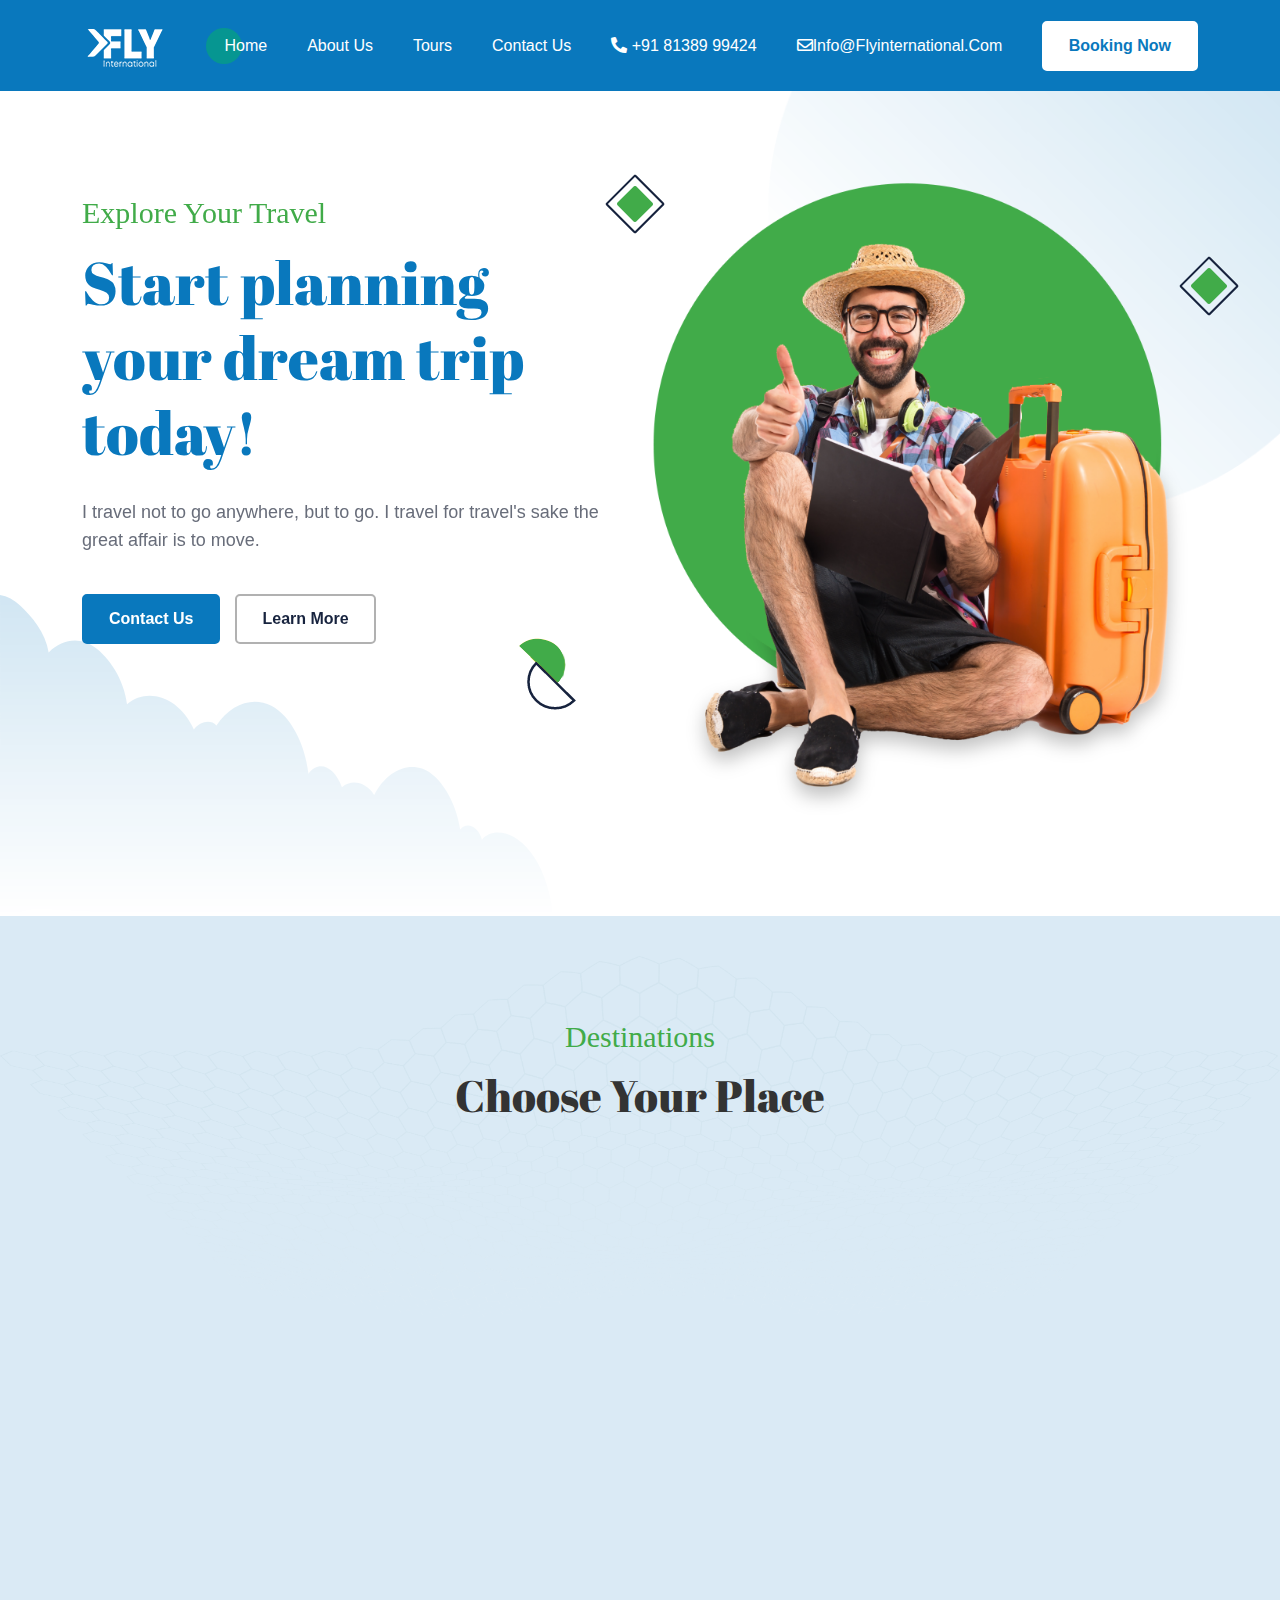
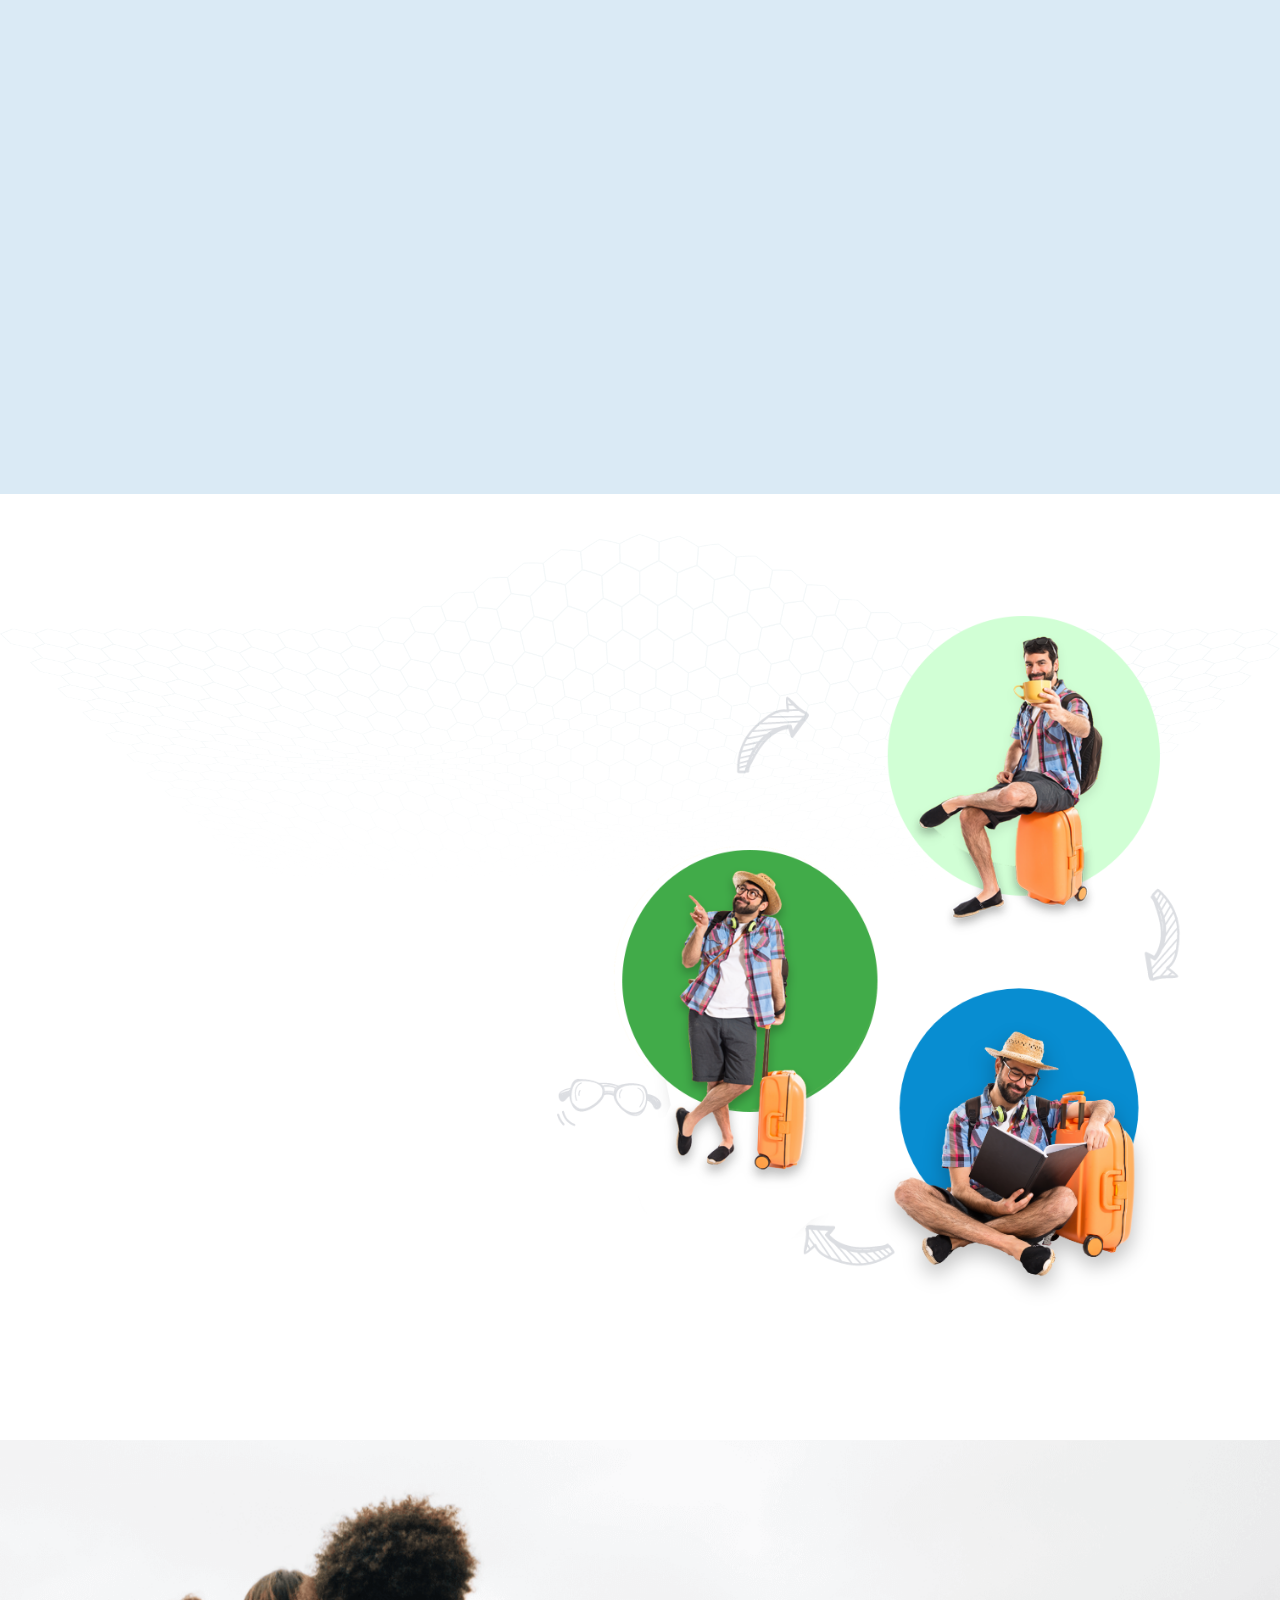
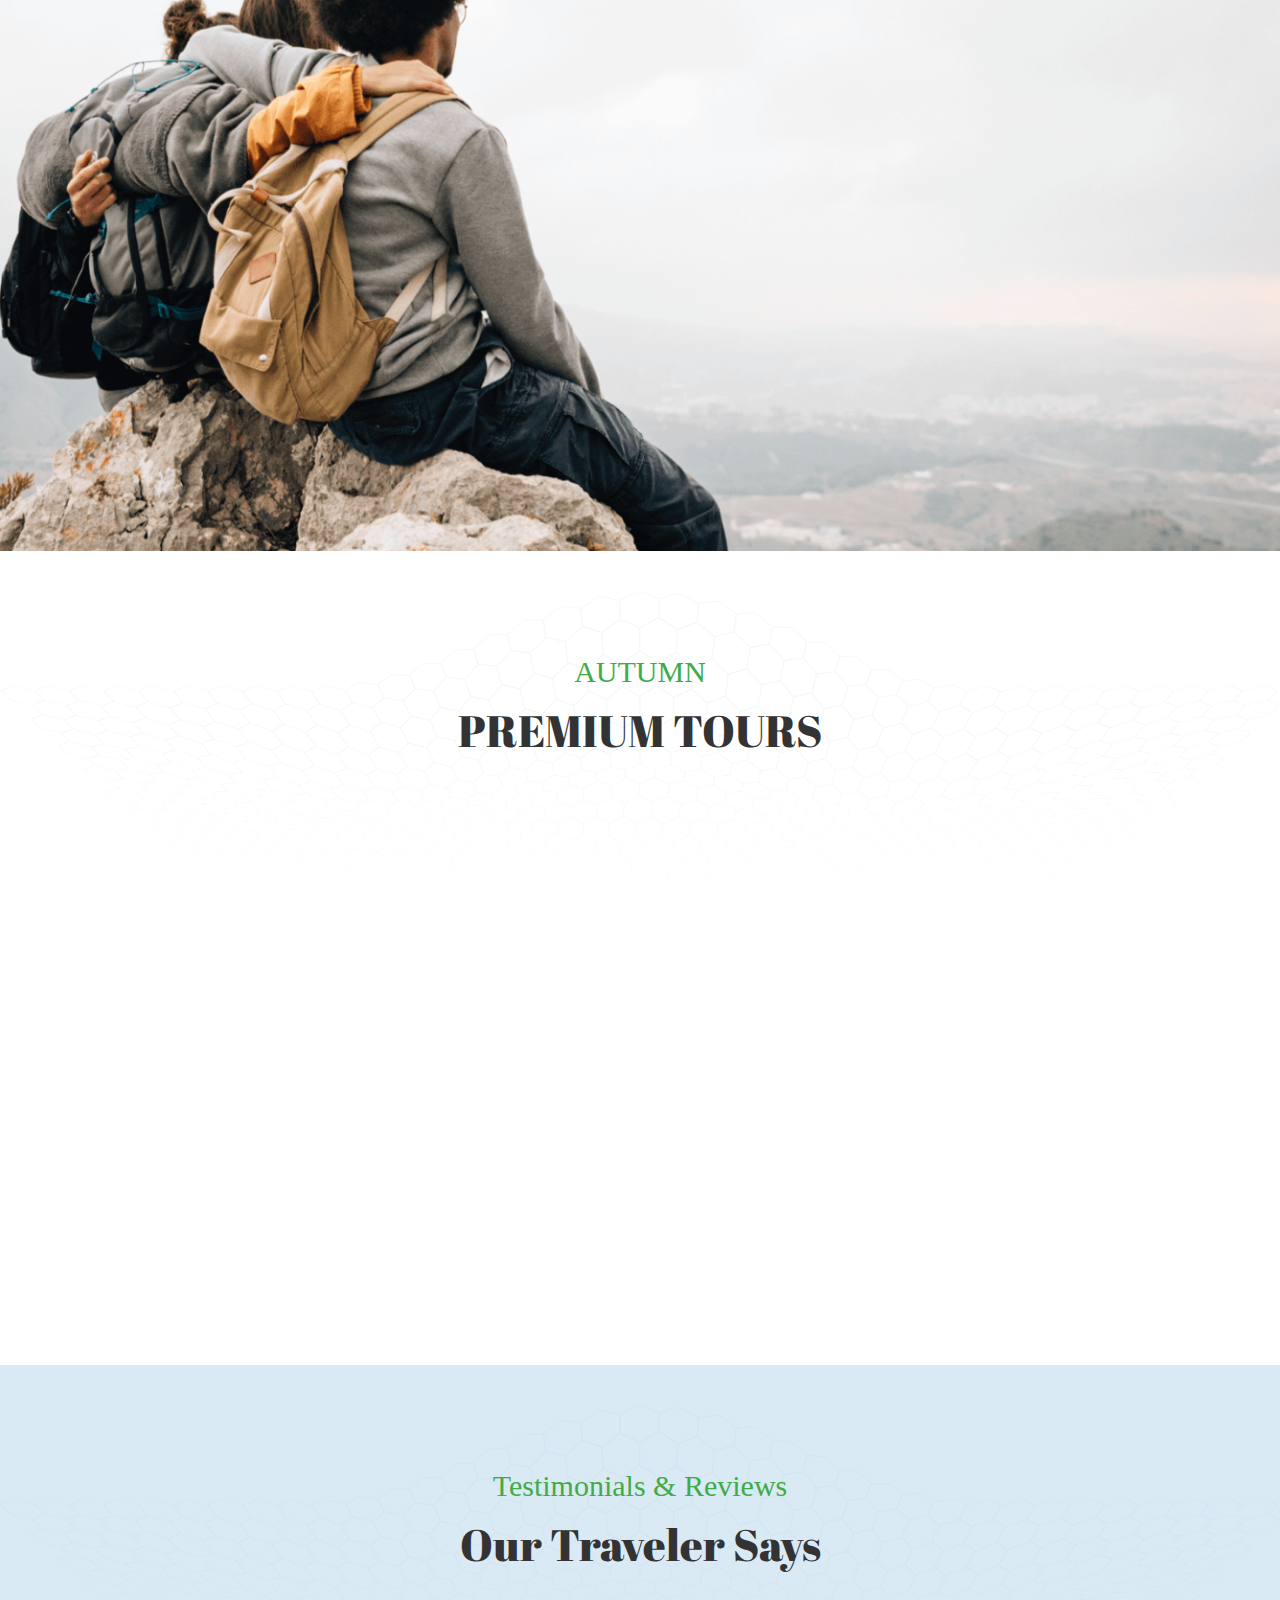
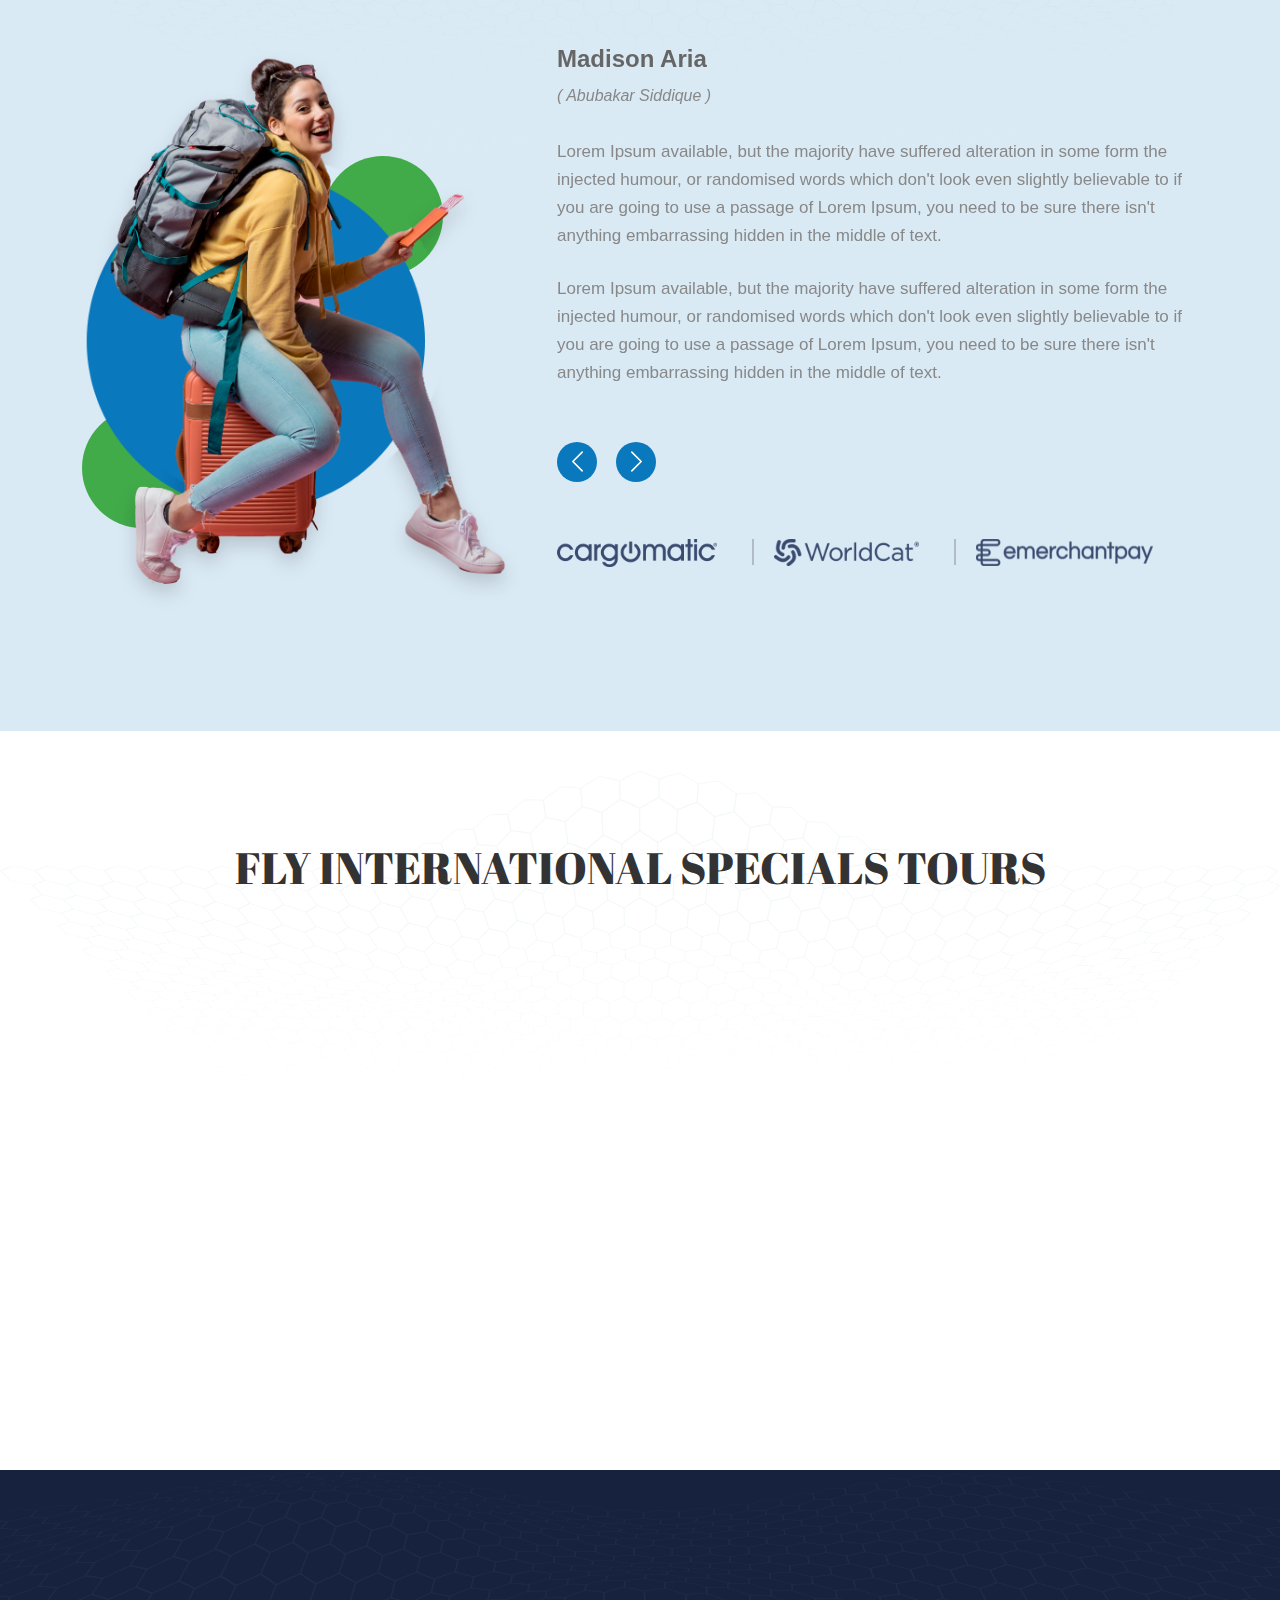
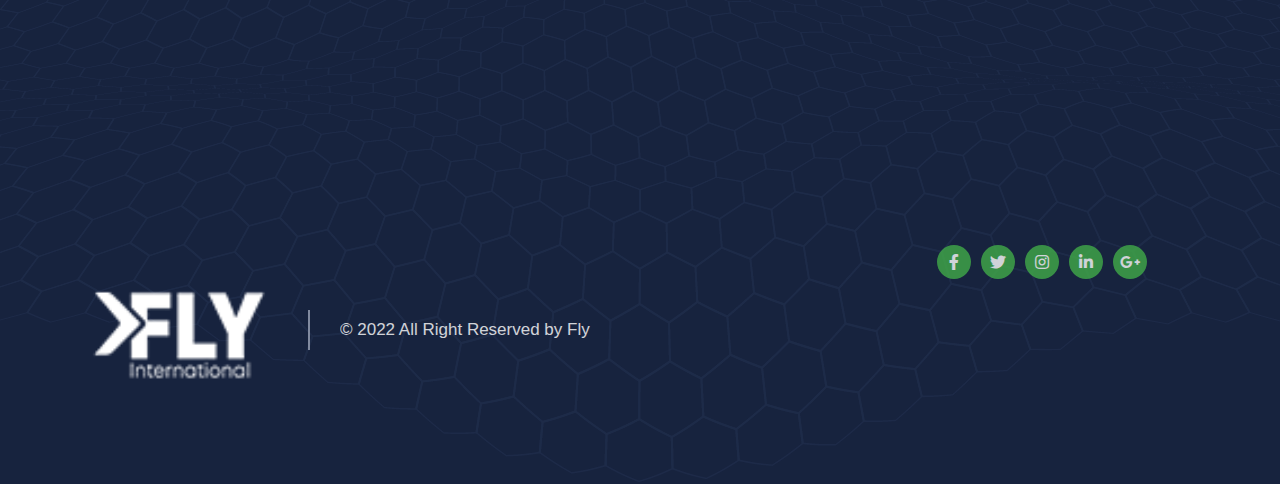
<file: index.html>
<!DOCTYPE html>
<html lang="en">


<head>
    <meta charset="utf-8">
    <meta http-equiv="X-UA-Compatible" content="IE=edge">
    <meta name="viewport" content="width=device-width, initial-scale=1">
    <meta name="description" content="">
    <meta name="author" content="">
    <title>fly international</title>
    <link rel="shortcut icon" href="img/favicon.png" type="image/x-icon">
    <!-- Bootstrap Core CSS -->
    <link href="css/bootstrap.min.css" rel="stylesheet">
    <!-- Owl Carousel CSS -->
    <link href="css/owl.carousel.min.css" rel="stylesheet">
    <!-- Animate CSS -->
    <link href="css/animate.css" rel="stylesheet">
    <!-- Jquery Ui CSS -->
    <link href="css/jquery-ui.css" rel="stylesheet">
    <!-- Datepicker CSS -->
    <link href="css/bootstrap-datepicker.min.css" rel="stylesheet">
    <!-- Venobox CSS -->
    <link href="css/venobox.css" rel="stylesheet">
    <!-- Font-awesome -->
    <link rel="stylesheet" href="fonts/font-awesome/css/all.min.css">
    <!-- Main CSS -->
    <link href="css/scrollCue.css" rel="stylesheet">
    <!-- nice select CSS -->
    <link href="css/nice-select.css" rel="stylesheet">
    <!-- Main CSS -->
    <link href="style.css" rel="stylesheet">
</head>
<body>
    <!--Preload-->
    <div class="preloader">
        <div class="preloader_image">
            <div class="sk-double-bounce">
                <div class="sk-child sk-double-bounce1"></div>
                <div class="sk-child sk-double-bounce2"></div>
            </div>
        </div>
    </div>
    <nav class="navbar navbar-expand-lg primary-bg">
        <div class="container">
            <a class="navbar-brand" href="index.html">
                <img src="img/fly.png" alt="Logo">
            </a>
            <button class="navbar-toggler collapsed" type="button" data-bs-toggle="collapse" data-bs-target="#navbarSupportedContent" aria-controls="navbarSupportedContent" aria-expanded="false" aria-label="Toggle navigation">
                <span class="navbar-toggler-icon"></span>
            </button>
            <div class="collapse navbar-collapse flex-grow-1" id="navbarSupportedContent">
                <ul class="navbar-nav mx-auto">
                    <li class="nav-item active">
                        <a class="nav-link" href="index.html">Home</a>
                    </li>
                    <li class="nav-item">
                        <a class="nav-link" href="about-us.html">About Us</a>
                    </li>
                    <li class="nav-item">
                        <a class="nav-link" href="tours.html">Tours</a>
                    </li>
                    <li class="nav-item">
                        <a class="nav-link" href="contact-us.html">Contact Us</a>
                    </li>
                    <li class="nav-item d-none d-lg-block">
                        <a class="nav-link" href="#"><i aria-hidden="true" class="fas fa-phone-alt"></i> +91 81389 99424 </a>
                    </li>
                    <li class="nav-item d-none d-lg-block">
                        <a class="nav-link" href="#"><i aria-hidden="true" class="far fa-envelope"></i>info@flyinternational.com</a>
                    </li>
                </ul>
                <div class="booking-button">
                    <a href="booking.html" class="btn btn-primary btn-white">Booking Now</a>
                </div>
            </div>
        </div>
    </nav>
    <!-- end nav -->
    <section class="carousel slide" id="banner" data-bs-ride="carousel">
        <div class="carousel-inner">
            <div class="carousel-item active">
                <div class="banner-caption">
                    <div class="container">
                        <div class="row">
                            <div class="col-md-6">
                                <div class="hero-text">
                                    <h3 class="animated fadeInDown">Explore Your Travel</h3>
                                    <h1 class="animated fadeInUp">Start planning your dream trip today!</h1>
                                    <p class="animated fadeInUp">I travel not to go anywhere, but to go. I travel for travel's sake the great affair is to move.</p>
                                    <div class="banner-button-group">
                                        <a href="contact-us.html" class="btn btn-primary animated fadeInUp">Contact Us</a>
                                        <a href="tours.html" class="btn btn-primary learn-more animated fadeInUp">Learn More</a>
                                    </div>
                                </div>
                            </div>
                            <div class="col-md-6">
                                <img class="tilt-img" src="img/banner/slide-1.png" alt="Slider Image">
                            </div>
                        </div>
                    </div>
                </div>
            </div>
            <div class="carousel-item">
                <div class="banner-caption">
                    <div class="container">
                        <div class="row">
                            <div class="col-md-6">
                                <div class="hero-text">
                                    <h3 class="animated fadeInLeft">Explore Your Travel</h3>
                                    <h1 class="animated fadeInLeft">Trusted Travel Agency</h1>
                                    <p class="animated fadeInLeft">I travel not to go anywhere, but to go. I travel for travel's sake the great affair is to move.</p>
                                    <div class="banner-button-group">
                                        <a href="contact-us.html" class="btn btn-primary animated fadeInUp">Contact Us</a>
                                        <a href="tours.html" class="btn btn-primary learn-more animated fadeInUp">Learn More</a>
                                    </div>
                                </div>
                            </div>
                            <div class="col-md-6">
                                <img class="tilt-img" src="img/banner/slide-2.png" alt="Slider Image">
                            </div>
                        </div>
                    </div>
                </div>
            </div>
            <div class="carousel-item">
                <div class="banner-caption">
                    <div class="container">
                        <div class="row">
                            <div class="col-md-6">
                                <div class="hero-text">
                                    <h3 class="animated fadeInRight">Explore Your Travel</h3>
                                    <h1 class="animated fadeInRight">Get Exclusive Tour</h1>
                                    <p class="animated fadeInRight">I travel not to go anywhere, but to go. I travel for travel's sake the great affair is to move.</p>
                                    <div class="banner-button-group">
                                        <a href="contact-us.html" class="btn btn-primary animated fadeInUp">Contact Us</a>
                                        <a href="tours.html" class="btn btn-primary learn-more animated fadeInUp">Learn More</a>
                                    </div>
                                </div>
                            </div>
                            <div class="col-md-6">
                                <img class="tilt-img" src="img/banner/slide-3.png" alt="Slider Image">
                            </div>
                        </div>
                    </div>
                </div>
            </div>
            <button class="carousel-control-prev" type="button" data-bs-target="#banner" data-bs-slide="prev">
                <span class="carousel-control-prev-icon" aria-hidden="true"></span>
                <span class="visually-hidden">Previous</span>
            </button>
            <button class="carousel-control-next" type="button" data-bs-target="#banner" data-bs-slide="next">
                <span class="carousel-control-next-icon" aria-hidden="true"></span>
                <span class="visually-hidden">Next</span>
            </button>
            <div class="shape1 d-none d-lg-block">
                <img src="img/banner/banner-shape2.png" alt="">
            </div>
            <div class="shape2 d-none d-lg-block">
                <img src="img/banner/banner-shape2.png" alt="">
            </div>
            <div class="shape3 d-none d-lg-block">
                <img src="img/banner/banner-shape3.png" alt="">
            </div>
        </div>
    </section>
    <!-- end banner -->
    <!-- start destination -->
    <section class="section-spacing inverse-bg destinations">
        <div class="container">
            <div class="row">
                <div class="col-md-12">
                    <div class="section-title text-center">
                        <h3 class="mt-n6">Destinations</h3>
                        <h2 class="mb-0">Choose Your Place</h2>
                    </div>
                </div>
            </div>
            <div class="row" data-cues="slideInLeft">
                <div class="col-md-6 col-12">
                    <div class="destination-item">
                        <a href="tours.html">
                            <img src="img/destinations/11.png" alt="">
                            <div class="info-overlay">
                                <h4>Ella</h4>
                                <h3>Sri Lanka</h3>
                            </div>
                        </a>
                    </div>
                </div>
                <div class="col-md-6 col-12">
                    <div class="destination-item">
                        <a href="tours.html">
                            <img src="img/destinations/22.png" alt="">
                            <div class="info-overlay">
                                <h4>Merlion</h4>
                                <h3>Singapore</h3>
                            </div>
                        </a>
                    </div>
                </div>
                <div class="col-md-6 col-12">
                    <div class="destination-item item">
                        <a href="tours.html">
                            <img src="img/destinations/3.png" alt="">
                            <div class="info-overlay">
                                <h4>Kuala Lumpur</h4>
                                <h3>Malaysia</h3>
                            </div>
                        </a>
                    </div>
                </div>
                <div class="col-md-6 col-12">
                    <div class="destination-item item">
                        <a href="tours.html">
                            <img src="img/destinations/44.png" alt="">
                            <div class="info-overlay">
                                <h4>Bangkok</h4>
                                <h3>Thailand</h3>
                            </div>
                        </a>
                    </div>
                </div>
               <!--<div class="col-md-4 col-12">
                    <div class="destination-item item mb-0">
                        <a href="tours.html">
                            <img src="img/destinations/5.png" alt="">
                            <div class="info-overlay">
                                <h4>Jakarta</h4>
                                <h3>Indonesia</h3>
                            </div>
                        </a>
                    </div>
                </div>-->
            </div>
        </div>
    </section>
    <!-- end destination -->
    <!-- start about us -->
    <section class="section-spacing about-us">
        <div class="container">
            <div class="row">
                <div class="col-md-12 col-lg-5">
                    <div class="about-us-left" data-cues="slideInUp">
                        <h3 class="mt-n6">About Us</h3>
                        <h2>Explore all tour of the world with us.</h2>
                        <p>Lorem Ipsum available, but the majority have suffered alteration in some form, by injected humour, or randomised words which don't look even slightly believable.</p>
                        <div class="about-info" data-cues="slideInLeft">
                            <div class="d-flex">
                                <div class="flex-shrink-0">
                                    <span class="align-self-start mr-3 media-icon">
                                        <i class="far fa-compass"></i>
                                    </span>
                                </div>
                                <div class="flex-grow-1 ms-3">
                                    <h5 class="mt-0">Tour guide</h5>
                                    <p>Lorem Ipsum available, but the majority have suffered alteration in some.</p>
                                </div>
                            </div>
                            <div class="d-flex">
                                <div class="flex-shrink-0">
                                    <span class="align-self-start mr-3 media-icon">
                                        <i class="fas fa-briefcase"></i>
                                    </span>
                                </div>
                                <div class="flex-grow-1 ms-3">
                                    <h5 class="mt-0">Friendly price</h5>
                                    <p>Lorem Ipsum available, but the majority have suffered alteration in some.</p>
                                </div>
                            </div>
                            <div class="d-flex">
                                <div class="flex-shrink-0">
                                    <span class="align-self-start mr-3 media-icon">
                                        <i class="fas fa-umbrella-beach"></i>
                                    </span>
                                </div>
                                <div class="flex-grow-1 ms-3">
                                    <h5 class="mt-0">Reliable tour</h5>
                                    <p>Lorem Ipsum available, but the majority have suffered alteration in some.</p>
                                </div>
                            </div>
                        </div>
                        <div class="cta-button">
                            <a href="booking.html" class="btn btn-primary">Booking Now</a>
                        </div>
                    </div>
                </div>
                <div class="col-md-12 col-lg-7">
                    <div class="about-right">
                        <img class="tilt-img" src="img/about/1.png" alt="">
                    </div>
                </div>
            </div>
        </div>
    </section>
    <!-- end about us -->
    <!-- start features -->
    <section class="section-spacing features" style="background-image: url(img/features/1.png);">
        <div class="container">
            <div class="row justify-content-end">
                <div class="col-md-7 col-lg-5" data-cues="slideInRight">
                    <h3 class="mt-n6">Love where you're going</h3>
                    <h2>Learn new things by traveling the world.</h2>
                    <p>Lorem Ipsum available, but the majority have suffered alteration in some form, by injected humour, or randomised words which don't look even slightly believable.</p>
                    <div class="play-button" data-cues="slideInRight">
                        <a href="javascript:void(0)" data-bs-toggle="modal" data-bs-target="#video-modal">
                            <i class="fa fa-play"></i>
                        </a>
                    </div>
                    <div class="features-items" data-cues="slideInRight">
                        <div class="feature-item">
                            <h3>
                                <span class="counter">500</span>k
                            </h3>
                            <h4 class="mb-0">Our local guides</h4>
                        </div>
                        <div class="feature-item">
                            <h3>
                                <span class="counter">100</span>%
                            </h3>
                            <h4 class="mb-0">Trusted tour agency</h4>
                        </div>
                        <div class="feature-item">
                            <h3>
                                <span class="counter">99</span>%
                            </h3>
                            <h4 class="mb-0">Travel happiness</h4>
                        </div>
                    </div>
                </div>
            </div>
        </div>
    </section>
    <!-- end features -->
    <!-- start popular tours -->
    <section class="section-spacing tours">
        <div class="container">
            <div class="row">
                <div class="col-md-12">
                    <div class="section-title text-center">
                        <h3 class="mt-n6">AUTUMN</h3>
                        <h2 class="mb-0">PREMIUM TOURS</h2>
                    </div>
                </div>
            </div>
            <div class="row" data-cues="slideInRight">
                <div class="col-md-4 col-lg-3">
                    <a href="tours-details.html">
                        <div class="card tour-card wow fadeIn">
                            <img class="card-img-top" src="img/tour/1.png" alt="">
                            <span class="tour-duration1">
                                <i class="fas fa-history"></i> 12 Days </span>
                            <div class="card-body">
                                <div class="tour-tags">
                                    <span class="tour-price">Book Now</span>
                                    <span class="tour-rating"> 05 CITES | 1 COUNTRY </span>
                                </div>
                                <h6>VISIT AZERBAIJAN- THE LAND OF FIRE</h6>
                                <p class="mb-0">Kuala Lumpur, Malaysia</p>
                            </div>
                        </div>
                    </a>
                </div>
                <div class="col-md-4 col-lg-3">
                    <a href="tours-details.html">
                        <div class="card tour-card wow fadeIn">
                            <img class="card-img-top" src="img/tour/1.png" alt="">
                            <span class="tour-duration1">
                                <i class="fas fa-history"></i> 12 Days </span>
                            <div class="card-body">
                                <div class="tour-tags">
                                    <span class="tour-price">Book Now</span>
                                    <span class="tour-rating"> 05 CITES | 1 COUNTRY </span>
                                </div>
                                <h6>VISIT AZERBAIJAN- THE LAND OF FIRE</h6>
                                <p class="mb-0">Kuala Lumpur, Singapore</p>
                            </div>
                        </div>
                    </a>
                </div>
                <div class="col-md-4 col-lg-3">
                    <a href="tours-details.html">
                        <div class="card tour-card wow fadeIn">
                            <img class="card-img-top" src="img/tour/2.png" alt="">
                            <span class="tour-duration1">
                                <i class="fas fa-history"></i> 12 Days </span>
                            <div class="card-body">
                                <div class="tour-tags">
                                    <span class="tour-price">Book Now</span>
                                    <span class="tour-rating"> 05 CITES | 1 COUNTRY </span>
                                </div>
                                <h6>VISIT AZERBAIJAN- THE LAND OF FIRE</h6>
                                <p class="mb-0">Kuala Lumpur, Singapore</p>
                            </div>
                        </div>
                    </a>
                </div>
                <div class="col-md-4 col-lg-3">
                    <a href="tours-details.html">
                        <div class="card tour-card wow fadeIn">
                            <img class="card-img-top" src="img/tour/3.png" alt="">
                            <span class="tour-duration1">
                                <i class="fas fa-history"></i> 12 Days </span>
                            <div class="card-body">
                                <div class="tour-tags">
                                    <span class="tour-price">Book Now</span>
                                    <span class="tour-rating"> 05 CITES | 1 COUNTRY </span>
                                </div>
                                <h6>VISIT AZERBAIJAN- THE LAND OF FIRE</h6>
                                <p class="mb-0">Kuala Lumpur, Singapore</p>
                            </div>
                        </div>
                    </a>
                </div>
                <div class="col-md-4 col-lg-3 d-block d-lg-none">
                    <a href="tours-details.html">
                        <div class="card tour-card wow fadeIn">
                            <img class="card-img-top" src="img/tour/1.png" alt="">
                            <span class="tour-duration1">
                                <i class="fas fa-history"></i> 12 Days </span>
                            <div class="card-body">
                                <div class="tour-tags">
                                    <span class="tour-price">Book Now</span>
                                    <span class="tour-rating"> 05 CITES | 1 COUNTRY </span>
                                </div>
                                <h6>VISIT AZERBAIJAN- THE LAND OF FIRE</h6>
                                <p class="mb-0">Kuala Lumpur, Singapore</p>
                            </div>
                        </div>
                    </a>
                </div>
            </div>
        </div>
    </section>
    <!-- end popular tours -->
    <!-- start testimonials -->
    <section class="section-spacing reviews inverse-bg">
        <div class="container">
            <div class="row">
                <div class="col-md-12">
                    <div class="section-title text-center">
                        <h3 class="mt-n6">Testimonials & Reviews</h3>
                        <h2 class="mb-0">Our Traveler Says</h2>
                    </div>
                </div>
            </div>
            <div class="row align-items-center">
                <div class="col-lg-5">
                    <div class="reviews-left">
                        <img class="tilt-img" src="img/testimonials/1.png" alt="">
                        <div class="review-shape1"></div>
                        <div class="review-shape2"></div>
                    </div>
                </div>
                <div class="col-lg-7">
                    <div class="carousel slide" id="testimonial-carousel" data-bs-ride="carousel">
                        <div class="carousel-inner">
                            <div class="carousel-item active">
                                <div class="review-item">
                                    <h5>Madison Aria</h5>
                                    <div class="traveller">( Abubakar Siddique )</div>
                                    <p>Lorem Ipsum available, but the majority have suffered alteration in some form the injected humour, or randomised words which don't look even slightly believable to if you are going to use a passage of Lorem Ipsum, you need to be sure there isn't anything embarrassing hidden in the middle of text.</p>
                                    <p>Lorem Ipsum available, but the majority have suffered alteration in some form the injected humour, or randomised words which don't look even slightly believable to if you are going to use a passage of Lorem Ipsum, you need to be sure there isn't anything embarrassing hidden in the middle of text.</p>
                                </div>
                            </div>
                            <div class="carousel-item">
                                <div class="review-item">
                                    <h5>Madison Aria</h5>
                                    <div class="traveller">( Abubakar Siddique )</div>
                                    <p>Lorem Ipsum available, but the majority have suffered alteration in some form the injected humour, or randomised words which don't look even slightly believable to if you are going to use a passage of Lorem Ipsum, you need to be sure there isn't anything embarrassing hidden in the middle of text.</p>
                                    <p>Lorem Ipsum available, but the majority have suffered alteration in some form the injected humour, or randomised words which don't look even slightly believable to if you are going to use a passage of Lorem Ipsum, you need to be sure there isn't anything embarrassing hidden in the middle of text.</p>
                                </div>
                            </div>
                            <div class="carousel-item">
                                <div class="review-item">
                                    <h5>Madison Aria</h5>
                                    <div class="traveller">( Abubakar Siddique )</div>
                                    <p>Lorem Ipsum available, but the majority have suffered alteration in some form the injected humour, or randomised words which don't look even slightly believable to if you are going to use a passage of Lorem Ipsum, you need to be sure there isn't anything embarrassing hidden in the middle of text.</p>
                                    <p>Lorem Ipsum available, but the majority have suffered alteration in some form the injected humour, or randomised words which don't look even slightly believable to if you are going to use a passage of Lorem Ipsum, you need to be sure there isn't anything embarrassing hidden in the middle of text.</p>
                                </div>
                            </div>
                        </div>
                        <button class="carousel-control-prev" type="button" data-bs-target="#testimonial-carousel" data-bs-slide="prev">
                            <span class="carousel-control-prev-icon" aria-hidden="true"></span>
                            <span class="visually-hidden">Previous</span>
                        </button>
                        <button class="carousel-control-next" type="button" data-bs-target="#testimonial-carousel" data-bs-slide="next">
                            <span class="carousel-control-next-icon" aria-hidden="true"></span>
                            <span class="visually-hidden">Next</span>
                        </button>
                    </div>
                    <div class="brand-section">
                        <div class="brand-image">
                            <img src="img/testimonials/brand1.png" alt="">
                        </div>
                        <div class="h-border"></div>
                        <div class="brand-image">
                            <img src="img/testimonials/brand2.png" alt="">
                        </div>
                        <div class="h-border"></div>
                        <div class="brand-image">
                            <img src="img/testimonials/brand3.png" alt="">
                        </div>
                    </div>
                </div>
            </div>
        </div>
    </section>
    <!-- end testimonials -->
    <!-- start blog -->
    <section class="section-spacing blogs">
        <div class="container">
            <div class="row">
                <div class="col-md-12">
                    <div class="section-title text-center">
                        <h2 class="mb-0">FLY INTERNATIONAL SPECIALS TOURS</h2>
                    </div>
                </div>
            </div>
            <div class="row" data-cues="zoomOut">
                <div class="col-md-4 col-lg-3">
                    <a href="blog-single.html">
                        <div class="card tour-card wow fadeIn">
                            <img class="card-img-top" src="img/tour/honeymoon.jpg" alt="">
                            <span class="tour-duration">HAPPY HONEYMOON</span>
                            <div class="card-body">
                                <h6>A good traveler has no fixed plans and is not intent on arriving.</h6>
                                <span class="read-more">Read More <i class="fas fa-arrow-right"></i>
                                </span>
                            </div>
                        </div>
                    </a>
                </div>
                <div class="col-md-4 col-lg-3">
                    <a href="blog-single.html">
                        <div class="card tour-card wow fadeIn">
                            <img class="card-img-top" src="img/tour/family.jpg" alt="">
                            <span class="tour-duration">FAMILY PACKAGE</span>
                            <div class="card-body">
                                <h6>A good traveler has no fixed plans and is not intent on arriving.</h6>
                                <span class="read-more">Read More <i class="fas fa-arrow-right"></i>
                                </span>
                            </div>
                        </div>
                    </a>
                </div>
                <div class="col-md-4 col-lg-3">
                    <a href="blog-single.html">
                        <div class="card tour-card wow fadeIn">
                            <img class="card-img-top" src="img/tour/women.jpg" alt="">
                            <span class="tour-duration">POWER OF WOMAN</span>
                            <div class="card-body">
                                <h6>A good traveler has no fixed plans and is not intent on arriving.</h6>
                                <span class="read-more">Read More <i class="fas fa-arrow-right"></i>
                                </span>
                            </div>
                        </div>
                    </a>
                </div>
                <div class="col-md-4 col-lg-3">
                    <a href="blog-single.html">
                        <div class="card tour-card wow fadeIn">
                            <img class="card-img-top" src="img/tour/student.jpg" alt="">
                            <span class="tour-duration">STUDENT SPECIAL</span>
                            <div class="card-body">
                                <h6>A good traveler has no fixed plans and is not intent on arriving.</h6>
                                <span class="read-more">Read More <i class="fas fa-arrow-right"></i>
                                </span>
                            </div>
                        </div>
                    </a>
                </div>
                <div class="col-md-4 col-lg-3 d-block d-lg-none">
                    <a href="blog-single.html">
                        <div class="card tour-card wow fadeIn">
                            <img class="card-img-top" src="img/blog/1.png" alt="">
                            <span class="tour-duration">
                                <i class="fas fa-history"></i>SPIRITUAL VACATION</span>
                            <div class="card-body">
                                <h6>A good traveler has no fixed plans and is not intent on arriving.</h6>
                                <span class="read-more">Read More <i class="fas fa-arrow-right"></i>
                                </span>
                            </div>
                        </div>
                    </a>
                </div>
            </div>
        </div>
    </section>
    <!-- end blog -->
    <!-- start footer -->
    <footer>
        <div class="footer-top">
            <div class="container">
                <div class="row" data-cues="slideInUp">
                    <div class="col-sm-6 col-md-6 col-lg-4">
                        <div class="footer-widget">
                            <h5>Top destination</h5>
                            <ul>
                                <li>
                                    <a href="#">Singapore</a>
                                </li>
                                <li>
                                    <a href="#">Sri Lanka</a>
                                </li>
                                <li>
                                    <a href="#">Dubai</a>
                                </li>
                                <li>
                                    <a href="#">Thailand, Bangkok</a>
                                </li>
                            </ul>
                        </div>
                    </div>

                    <div class="col-sm-6 col-md-6 col-lg-3">
                        <div class="footer-widget">
                            <h5>Quick links</h5>
                            <ul>
                                <li>
                                    <a href="about-us.html">About</a>
                                </li>
                                <li>
                                    <a href="contact-us.html">Contact</a>
                                </li>
                                <li>
                                    <a href="tours.html">Tours</a>
                                </li>
                                <li>
                                    <a href="booking.html">Booking</a>
                                </li>
                                <li>
                                    <a href="terms-conditions.html">Terms & Conditions</a>
                                </li>
                            </ul>
                        </div>
                    </div>
                    <div class="col-sm-6 col-md-6 col-lg-5">
                        <div class="footer-widget">
                            <h5>Get a newsletter</h5>
                            <p>For the latest deals and tips, travel no further than your inbox</p>
                            <form class="maan-coupon-form">
                                <input type="text" class="form-control" placeholder="Email address">
                                <button type="submit">Subscribe</button>
                            </form>
                        </div>
                    </div>
                </div>
                <div class="row mt-5">
                    <div class="col-md-8 col-lg-9">
                        <div class="footer-left">
                            <img src="img/fly.png" alt="">
                            <div class="h-border"></div>
                            <div class="copyright">
                                <p>© 2022 All Right Reserved by Fly</p>
                            </div>
                        </div>
                    </div>
                    <div class="col-md-4 col-lg-3">
                        <ul class="team-social footer-social">
                            <li class="share-icon">
                                <a href="#">
                                    <i class="fab fa-facebook-f"></i>
                                </a>
                            </li>
                            <li class="share-icon">
                                <a href="#">
                                    <i class="fab fa-twitter"></i>
                                </a>
                            </li>
                            <li class="share-icon">
                                <a href="#">
                                    <i class="fab fa-instagram"></i>
                                </a>
                            </li>
                            <li class="share-icon">
                                <a href="#">
                                    <i class="fab fa-linkedin-in"></i>
                                </a>
                            </li>
                            <li class="share-icon">
                                <a href="#">
                                    <i class="fab fa-google-plus-g"></i>
                                </a>
                            </li>
                        </ul>
                    </div>
                </div>
            </div>
        </div>
    </footer>
    <!-- end footer -->
    <!-- Bact to top -->
    <div class="back-top">
        <a href="#">
            <i class="fa fa-angle-up"></i>
        </a>
    </div>

    <div class="modal fade" tabindex="-1" role="dialog" id="video-modal">
        <div class="modal-dialog modal-dialog-centered modal-lg" role="document">
            <div class="modal-content">
                <div class="modal-header">
                    <button type="button" class="btn-close" data-bs-dismiss="modal" aria-label="Close"></button>
                </div>
                
                <div class="modal-body">
                    <div class="embed-responsive embed-responsive-16by9">
                        <iframe class="embed-responsive-item" src="https://www.youtube.com/embed/ScMzIvxBSi4" title="YouTube video player" style="border: 0; width: 100%; height: 500px;" allow="accelerometer; autoplay; clipboard-write; encrypted-media; gyroscope; picture-in-picture" allowfullscreen></iframe>
                    </div>
                </div>
            </div><!-- /.modal-content -->
        </div><!-- /.modal-dialog -->
    </div><!-- /.modal -->

    <!-- jQuery -->
    <script src="js/jquery-3.6.0.min.js"></script>
    <script src="js/bootstrap.bundle.min.js"></script>
    <script src="js/jquery-ui.min.js"></script>
    <script src="js/jquery.easing.min.js"></script>
    <script src="js/jquery.counterup.min.js"></script>
    <script src="js/waypoints.min.js"></script>
    <script src="js/owl.carousel.min.js"></script>
    <script src="js/wow.js"></script>
    <script src="js/tilt.jquery.js"></script>
    <script src="js/venobox.min.js"></script>
    <script src="js/jquery.filterizr.min.js"></script>
    <script src="js/sticky-kit.min.js"></script>
    <script src="js/bootstrap-datepicker.min.js"></script>
    <script src="js/scrollCue.min.js"></script>
    <script src="js/jquery.nice-select.min.js"></script>
    <script src="js/script.js"></script>
</body>


</html>
</file>
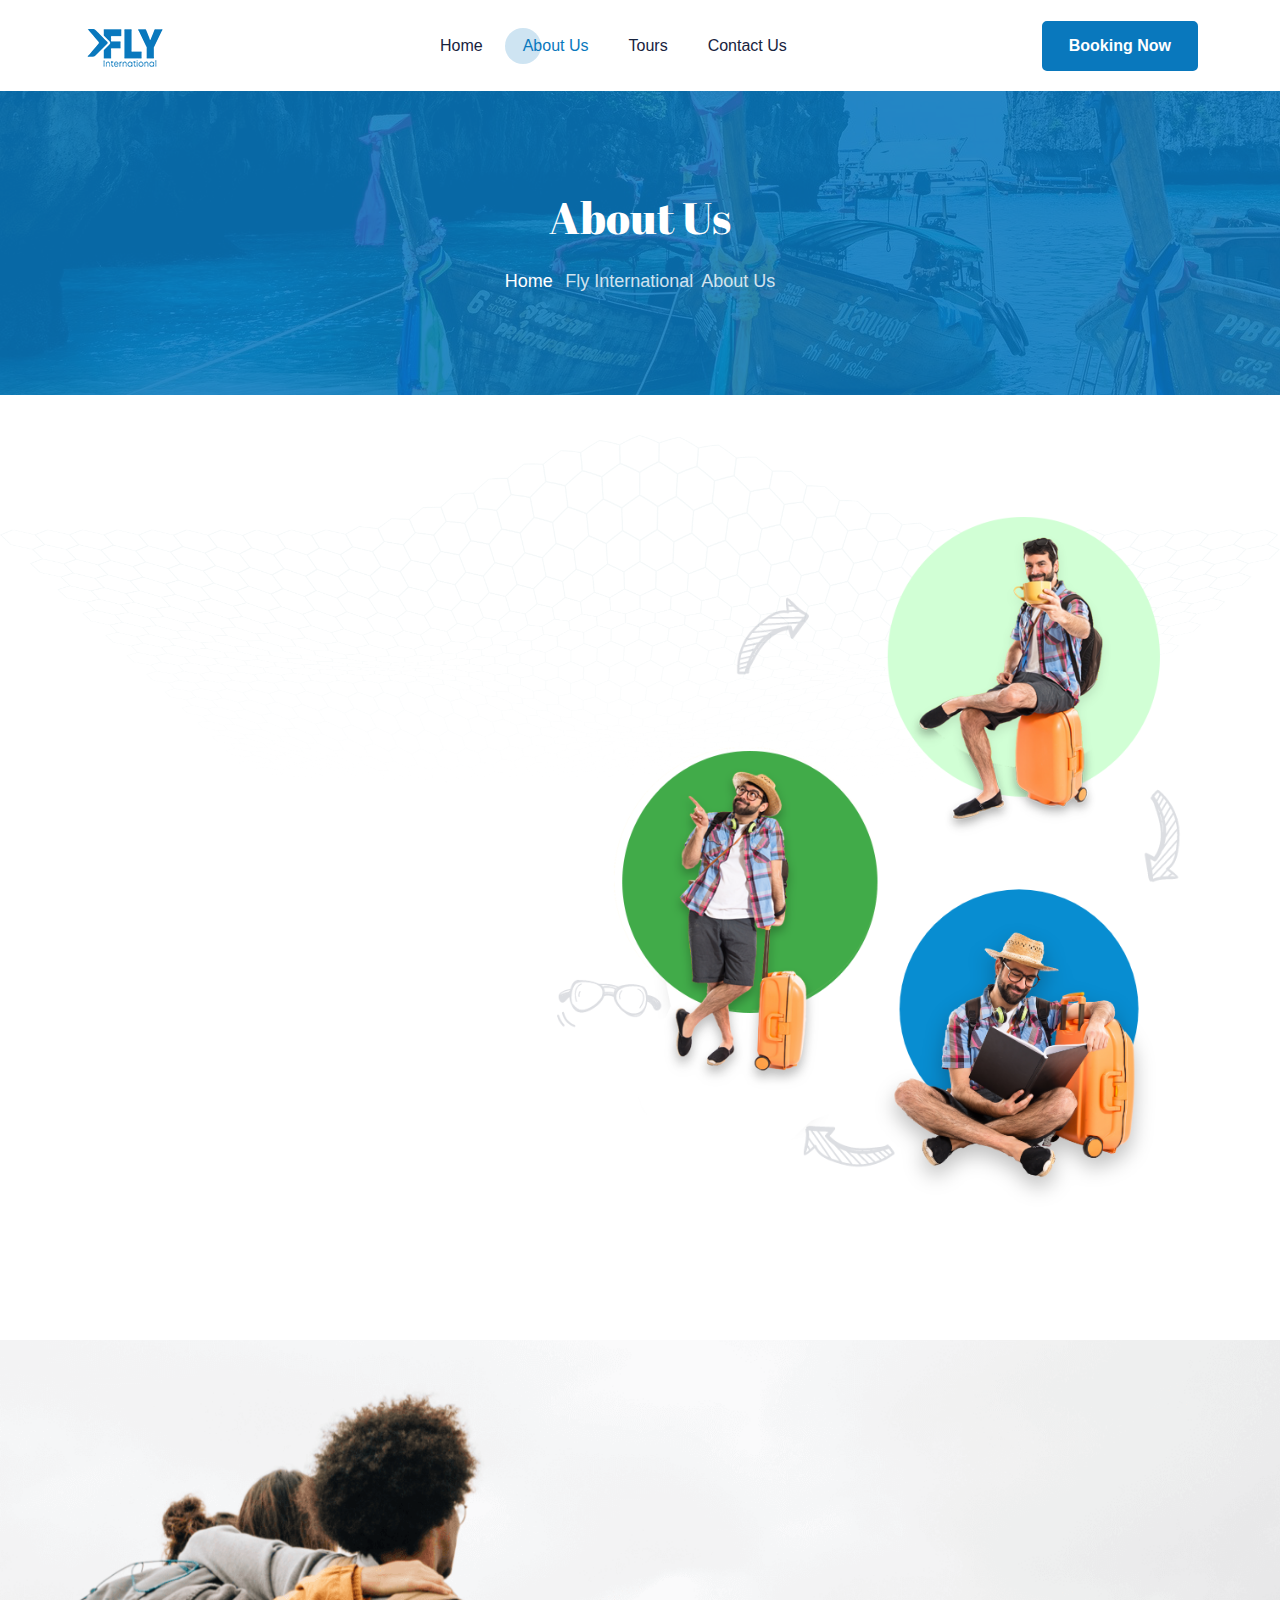
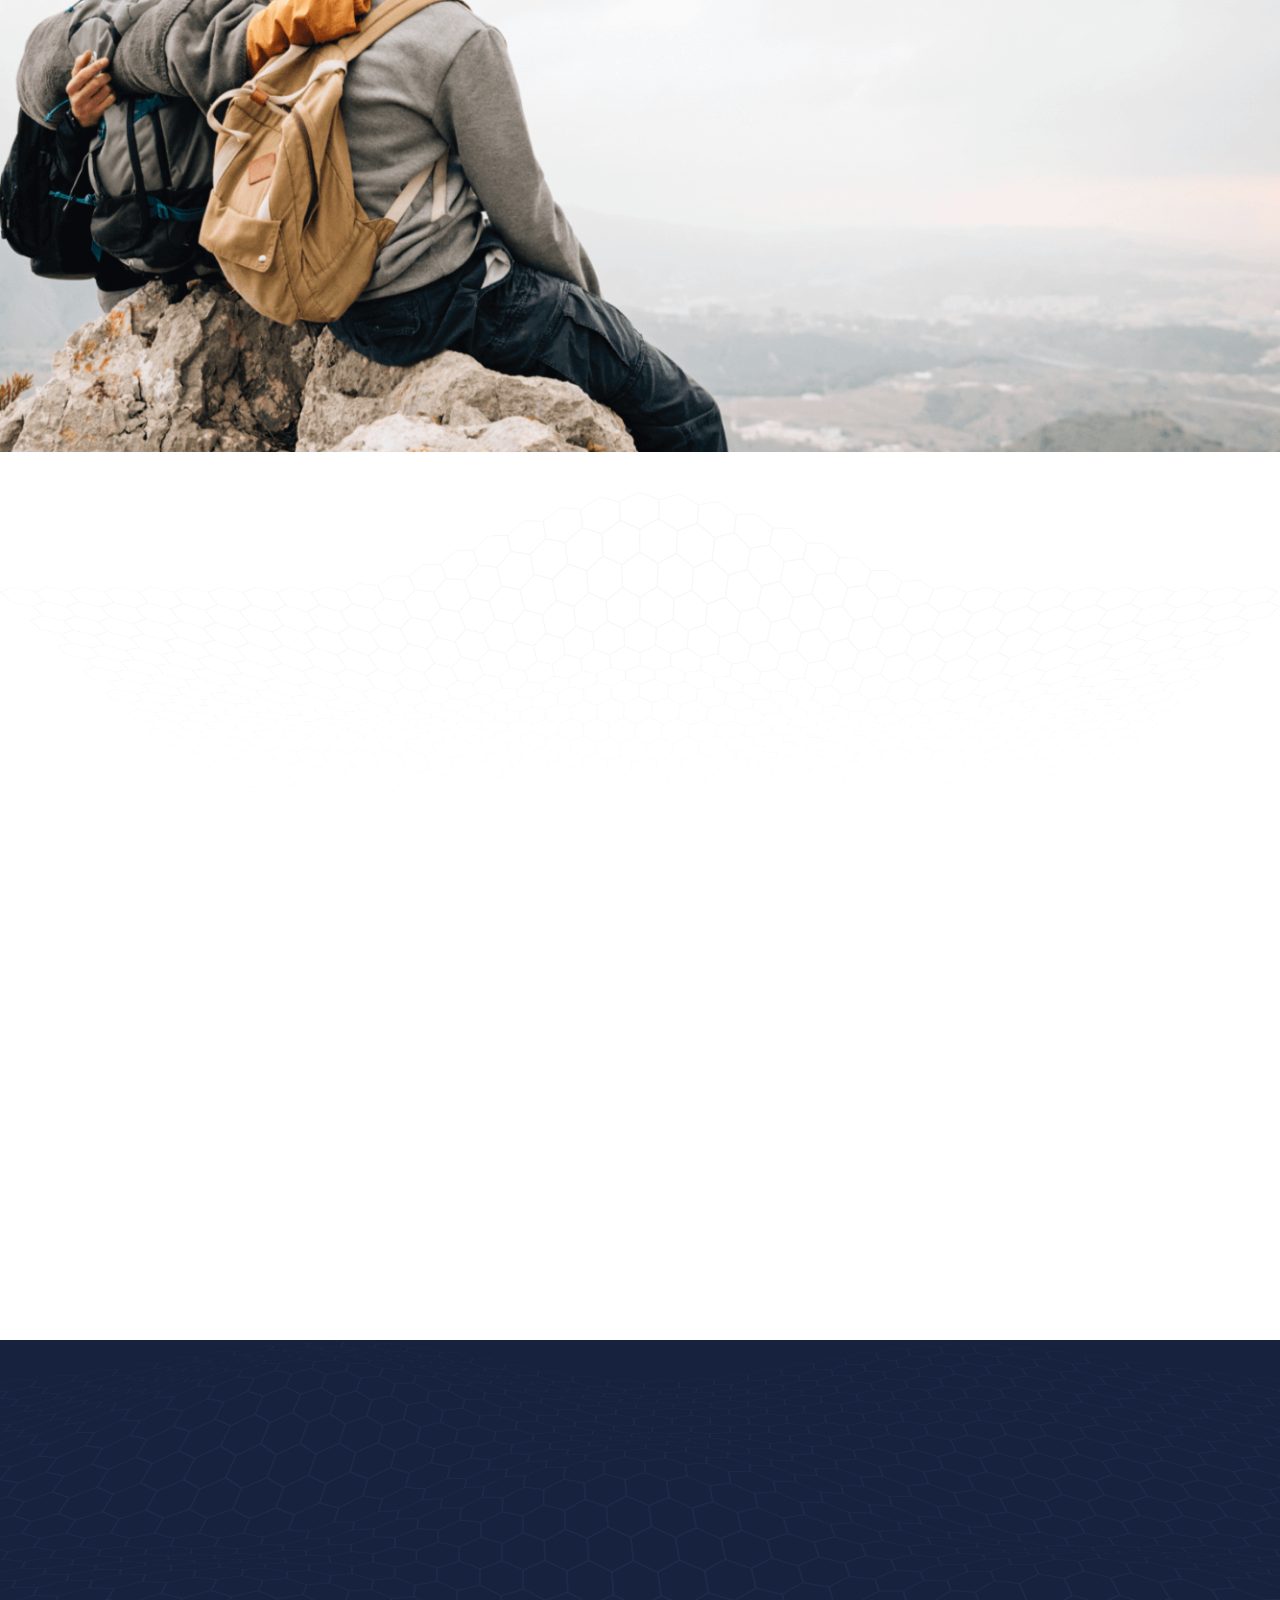
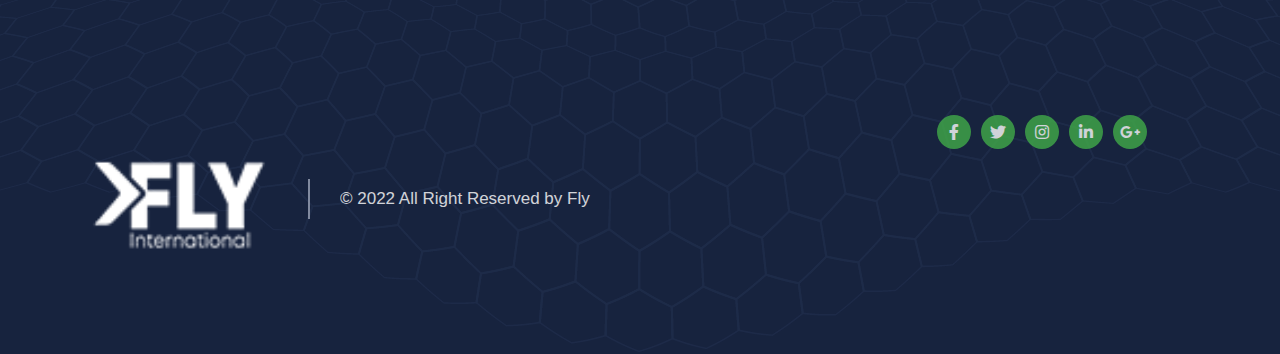
<file: about-us.html>
<!DOCTYPE html>
<html lang="en">

<head>
    <meta charset="utf-8">
    <meta http-equiv="X-UA-Compatible" content="IE=edge">
    <meta name="viewport" content="width=device-width, initial-scale=1">
    <meta name="description" content="">
    <meta name="author" content="">
    <title>fly international</title>
    <link rel="shortcut icon" href="img/favicon.png" type="image/x-icon">
    <!-- Bootstrap Core CSS -->
    <link href="css/bootstrap.min.css" rel="stylesheet">
    <!-- Owl Carousel CSS -->
    <link href="css/owl.carousel.min.css" rel="stylesheet">
    <!-- Animate CSS -->
    <link href="css/animate.css" rel="stylesheet">
    <!-- Jquery Ui CSS -->
    <link href="css/jquery-ui.css" rel="stylesheet">
    <!-- Datepicker CSS -->
    <link href="css/bootstrap-datepicker.min.css" rel="stylesheet">
    <!-- Venobox CSS -->
    <link href="css/venobox.css" rel="stylesheet">
    <!-- Font-awesome -->
    <link rel="stylesheet" href="fonts/font-awesome/css/all.min.css">
    <!-- Main CSS -->
    <link href="css/scrollCue.css" rel="stylesheet">
    <!--nice select css-->
    <link href="css/nice-select.css" rel="stylesheet">
    <!-- Main CSS -->
    <link href="style.css" rel="stylesheet">
</head>
<body>
    <!--Preload-->
    <div class="preloader">
        <div class="preloader_image">
            <div class="sk-double-bounce">
                <div class="sk-child sk-double-bounce1"></div>
                <div class="sk-child sk-double-bounce2"></div>
            </div>
        </div>
    </div>
    <nav class="navbar navbar-expand-lg white-bg">
        <div class="container">
            <a class="navbar-brand" href="index.html">
                <img src="img/fly-1.png" alt="Logo">
            </a>
            <button class="navbar-toggler collapsed" type="button" data-bs-toggle="collapse" data-bs-target="#main-nav" aria-controls="main-nav" aria-expanded="false" aria-label="Toggle navigation">
                <span class="navbar-toggler-icon"></span>
            </button>
            <div class="collapse navbar-collapse flex-grow-1" id="main-nav">
                <ul class="navbar-nav mx-auto">
                    <li class="nav-item">
                        <a class="nav-link" href="index.html">Home</a>
                    </li>
                    <li class="nav-item active">
                        <a class="nav-link" href="about-us.html">About Us</a>
                    </li>
                    <li class="nav-item">
                        <a class="nav-link" href="tours.html">Tours</a>
                    </li>
                    <li class="nav-item">
                        <a class="nav-link" href="contact-us.html">Contact Us</a>
                    </li>
                </ul>
                <div class="booking-button">
                    <a href="booking.html" class="btn btn-primary">Booking Now</a>
                </div>
            </div>
        </div>
    </nav>
    <!-- end nav -->
    <section class="inner-banner" style="background-image:url(img/banner/sub-page.png)">
        <div class="container">
            <div class="row">
                <div class="col-md-12 text-center">
                    <div class="banner-content">
                        <h2>About Us</h2>
                        <nav aria-label="breadcrumb">
                            <ol class="breadcrumb">
                                <li class="breadcrumb-item">
                                    <a href="index.html">Home</a>
                                </li>
                                <li class="breadcrumb-item active" aria-current="page">About Us</li>
                            </ol>
                        </nav>
                    </div>
                </div>
            </div>
        </div>
    </section>
    <!-- end banner -->
    <!-- start about us -->
    <section class="section-spacing about-us">
        <div class="container">
            <div class="row">
                <div class="col-lg-5 col-md-12 col-sm-12">
                    <div class="about-us-left" data-cues="slideInUp">
                        <h3 class="mt-n6">About Us</h3>
                        <h2>Explore all tour of the world with us.</h2>
                        <p>Lorem Ipsum available, but the majority have suffered alteration in some form, by injected humour, or randomised words which don't look even slightly believable.</p>
                        <div class="about-info" data-cues="slideInLeft">
                            <div class="d-flex">
                                <div class="flex-shrink-0">
                                    <span class="align-self-start mr-3 media-icon">
                                        <i class="far fa-compass"></i>
                                    </span>
                                </div>
                                <div class="flex-grow-1 ms-3">
                                    <h5 class="mt-0">Tour guide</h5>
                                    <p>Lorem Ipsum available, but the majority have suffered alteration in some.</p>
                                </div>
                            </div>
                            <div class="d-flex">
                                <div class="flex-shrink-0">
                                    <span class="align-self-start mr-3 media-icon">
                                        <i class="fas fa-briefcase"></i>
                                    </span>
                                </div>
                                <div class="flex-grow-1 ms-3">
                                    <h5 class="mt-0">Friendly price</h5>
                                    <p>Lorem Ipsum available, but the majority have suffered alteration in some.</p>
                                </div>
                            </div>
                            <div class="d-flex">
                                <div class="flex-shrink-0">
                                    <span class="align-self-start mr-3 media-icon">
                                        <i class="fas fa-umbrella-beach"></i>
                                    </span>
                                </div>
                                <div class="flex-grow-1 ms-3">
                                    <h5 class="mt-0">Reliable tour</h5>
                                    <p>Lorem Ipsum available, but the majority have suffered alteration in some.</p>
                                </div>
                            </div>
                        </div>
                        <div class="cta-button">
                            <a href="booking.html" class="btn btn-primary">Booking Now</a>
                        </div>
                    </div>
                </div>
                <div class="col-lg-7 col-md-12 col-sm-12">
                    <div class="about-right">
                        <img class="tilt-img" src="img/about/1.png" alt="">
                    </div>
                </div>
            </div>
        </div>
    </section>
    <!-- end about us -->
    <!-- start features -->
    <section class="section-spacing features" style="background-image: url(img/features/1.png);">
        <div class="container">
            <div class="row justify-content-end">
                <div class="col-lg-5" data-cues="slideInUp">
                    <h3 class="mt-n6">Love where you're going</h3>
                    <h2>Learn new things by traveling the world.</h2>
                    <p>Lorem Ipsum available, but the majority have suffered alteration in some form, by injected humour, or randomised words which don't look even slightly believable.</p>
                    <div class="play-button" data-cues="slideInRight">
                        <a href="javascript:void(0)" data-bs-toggle="modal" data-bs-target="#video-modal">
                            <i class="fa fa-play"></i>
                        </a>
                    </div>
                    <div class="features-items" data-cues="slideInRight">
                        <div class="feature-item">
                            <h3>
                                <span class="counter">500</span>k
                            </h3>
                            <h4 class="mb-0">Our local guides</h4>
                        </div>
                        <div class="feature-item">
                            <h3>
                                <span class="counter">100</span>%
                            </h3>
                            <h4 class="mb-0">Trusted tour agency</h4>
                        </div>
                        <div class="feature-item">
                            <h3>
                                <span class="counter">99</span>%
                            </h3>
                            <h4 class="mb-0">Travel happiness</h4>
                        </div>
                    </div>
                </div>
            </div>
        </div>
    </section>
    <!-- end features -->
    <!-- start team sec -->
    <section class="section-spacing team-sec">
        <div class="container">
            <div class="row" data-cues="zoomOut">
                <div class="col-md-12">
                    <div class="about-us-left text-center">
                        <h3 class="mt-n6">Our Team</h3>
                        <h2>Meet Expert People</h2>
                    </div>
                </div>
                <div class="col-lg-4 col-md-6 col-sm-6">
                    <div class="team-item">
                        <img src="img/about/team1.png" alt="">
                        <div class="team-body">
                            <div class="team-text">
                                <h4>Jony Bristow</h4>
                                <p>Tour Guide</p>
                            </div>
                            <div class="h-border"></div>
                            <ul class="team-social">
                                <li class="share-icon">
                                    <a href="#">
                                        <i class="fab fa-facebook-f"></i>
                                    </a>
                                </li>
                                <li class="share-icon">
                                    <a href="#">
                                        <i class="fab fa-twitter"></i>
                                    </a>
                                </li>
                                <li class="share-icon">
                                    <a href="#">
                                        <i class="fab fa-instagram"></i>
                                    </a>
                                </li>
                                <li class="share-icon">
                                    <a href="#">
                                        <i class="fab fa-linkedin-in"></i>
                                    </a>
                                </li>
                            </ul>
                        </div>
                    </div>
                </div>
                <div class="col-lg-4 col-md-6 col-sm-6">
                    <div class="team-item">
                        <img src="img/about/team2.png" alt="">
                        <div class="team-body">
                            <div class="team-text">
                                <h4>David Warner</h4>
                                <p>Tour Guide</p>
                            </div>
                            <div class="h-border"></div>
                            <ul class="team-social">
                                <li class="share-icon">
                                    <a href="#">
                                        <i class="fab fa-facebook-f"></i>
                                    </a>
                                </li>
                                <li class="share-icon">
                                    <a href="#">
                                        <i class="fab fa-twitter"></i>
                                    </a>
                                </li>
                                <li class="share-icon">
                                    <a href="#">
                                        <i class="fab fa-instagram"></i>
                                    </a>
                                </li>
                                <li class="share-icon">
                                    <a href="#">
                                        <i class="fab fa-linkedin-in"></i>
                                    </a>
                                </li>
                            </ul>
                        </div>
                    </div>
                </div>
                <div class="col-lg-4 col-md-6 col-sm-6">
                    <div class="team-item">
                        <img src="img/about/team3.png" alt="">
                        <div class="team-body">
                            <div class="team-text">
                                <h4>Andro Rassel</h4>
                                <p>Tour Guide</p>
                            </div>
                            <div class="h-border"></div>
                            <ul class="team-social">
                                <li class="share-icon">
                                    <a href="#">
                                        <i class="fab fa-facebook-f"></i>
                                    </a>
                                </li>
                                <li class="share-icon">
                                    <a href="#">
                                        <i class="fab fa-twitter"></i>
                                    </a>
                                </li>
                                <li class="share-icon">
                                    <a href="#">
                                        <i class="fab fa-instagram"></i>
                                    </a>
                                </li>
                                <li class="share-icon">
                                    <a href="#">
                                        <i class="fab fa-linkedin-in"></i>
                                    </a>
                                </li>
                            </ul>
                        </div>
                    </div>
                </div>
            </div>
        </div>
    </section>
    <!-- end team sec -->
    <!-- start footer -->
    <footer>
        <div class="footer-top">
            <div class="container">
                <div class="row" data-cues="slideInUp">
                    <div class="col-sm-6 col-md-6 col-lg-4">
                        <div class="footer-widget">
                            <h5>Top destination</h5>
                            <ul>
                                <li>
                                    <a href="#">Singapore</a>
                                </li>
                                <li>
                                    <a href="#">Sri Lanka</a>
                                </li>
                                <li>
                                    <a href="#">Dubai</a>
                                </li>
                                <li>
                                    <a href="#">Thailand, Bangkok</a>
                                </li>
                            </ul>
                        </div>
                    </div>

                    <div class="col-sm-6 col-md-6 col-lg-3">
                        <div class="footer-widget">
                            <h5>Quick links</h5>
                            <ul>
                                <li>
                                    <a href="about-us.html">About</a>
                                </li>
                                <li>
                                    <a href="contact-us.html">Contact</a>
                                </li>
                                <li>
                                    <a href="tours.html">Tours</a>
                                </li>
                                <li>
                                    <a href="booking.html">Booking</a>
                                </li>
                                <li>
                                    <a href="terms-conditions.html">Terms & Conditions</a>
                                </li>
                            </ul>
                        </div>
                    </div>
                    <div class="col-sm-6 col-md-6 col-lg-5">
                        <div class="footer-widget">
                            <h5>Get a newsletter</h5>
                            <p>For the latest deals and tips, travel no further than your inbox</p>
                            <form class="maan-coupon-form">
                                <input type="text" class="form-control" placeholder="Email address">
                                <button type="submit">Subscribe</button>
                            </form>
                        </div>
                    </div>
                </div>
                <div class="row mt-5">
                    <div class="col-md-8 col-lg-9">
                        <div class="footer-left">
                            <img src="img/fly.png" alt="">
                            <div class="h-border"></div>
                            <div class="copyright">
                                <p>© 2022 All Right Reserved by Fly</p>
                            </div>
                        </div>
                    </div>
                    <div class="col-md-4 col-lg-3">
                        <ul class="team-social footer-social">
                            <li class="share-icon">
                                <a href="#">
                                    <i class="fab fa-facebook-f"></i>
                                </a>
                            </li>
                            <li class="share-icon">
                                <a href="#">
                                    <i class="fab fa-twitter"></i>
                                </a>
                            </li>
                            <li class="share-icon">
                                <a href="#">
                                    <i class="fab fa-instagram"></i>
                                </a>
                            </li>
                            <li class="share-icon">
                                <a href="#">
                                    <i class="fab fa-linkedin-in"></i>
                                </a>
                            </li>
                            <li class="share-icon">
                                <a href="#">
                                    <i class="fab fa-google-plus-g"></i>
                                </a>
                            </li>
                        </ul>
                    </div>
                </div>
            </div>
        </div>
    </footer>
    <!-- end footer -->
    <!-- Bact to top -->
    <div class="back-top">
        <a href="#">
            <i class="fa fa-angle-up"></i>
        </a>
    </div>

    <div class="modal fade" tabindex="-1" role="dialog" id="video-modal">
        <div class="modal-dialog modal-dialog-centered modal-lg" role="document">
            <div class="modal-content">
                <div class="modal-header">
                    <button type="button" class="btn-close" data-bs-dismiss="modal" aria-label="Close"></button>
                </div>
                
                <div class="modal-body">
                    <div class="embed-responsive embed-responsive-16by9">
                        <iframe class="embed-responsive-item" src="https://www.youtube.com/embed/ScMzIvxBSi4" title="YouTube video player" style="border: 0; width: 100%; height: 500px;" allow="accelerometer; autoplay; clipboard-write; encrypted-media; gyroscope; picture-in-picture" allowfullscreen></iframe>
                    </div>
                </div>
            </div><!-- /.modal-content -->
        </div><!-- /.modal-dialog -->
    </div><!-- /.modal -->
    
    <!-- jQuery -->
    <script src="js/jquery-3.6.0.min.js"></script>
    <script src="js/bootstrap.bundle.min.js"></script>
    <script src="js/jquery-ui.min.js"></script>
    <script src="js/jquery.easing.min.js"></script>
    <script src="js/jquery.counterup.min.js"></script>
    <script src="js/waypoints.min.js"></script>
    <script src="js/owl.carousel.min.js"></script>
    <script src="js/wow.js"></script>
    <script src="js/tilt.jquery.js"></script>
    <script src="js/venobox.min.js"></script>
    <script src="js/jquery.filterizr.min.js"></script>
    <script src="js/sticky-kit.min.js"></script>
    <script src="js/bootstrap-datepicker.min.js"></script>
    <script src="js/scrollCue.min.js"></script>
    <script src="js/jquery.nice-select.min.js"></script>
    <script src="js/script.js"></script>
</body>

<!-- Mirrored from themecrazy.net/html/tourest/about-us.html by HTTrack Website Copier/3.x [XR&CO'2014], Mon, 01 Aug 2022 10:10:09 GMT -->
</html>
</file>
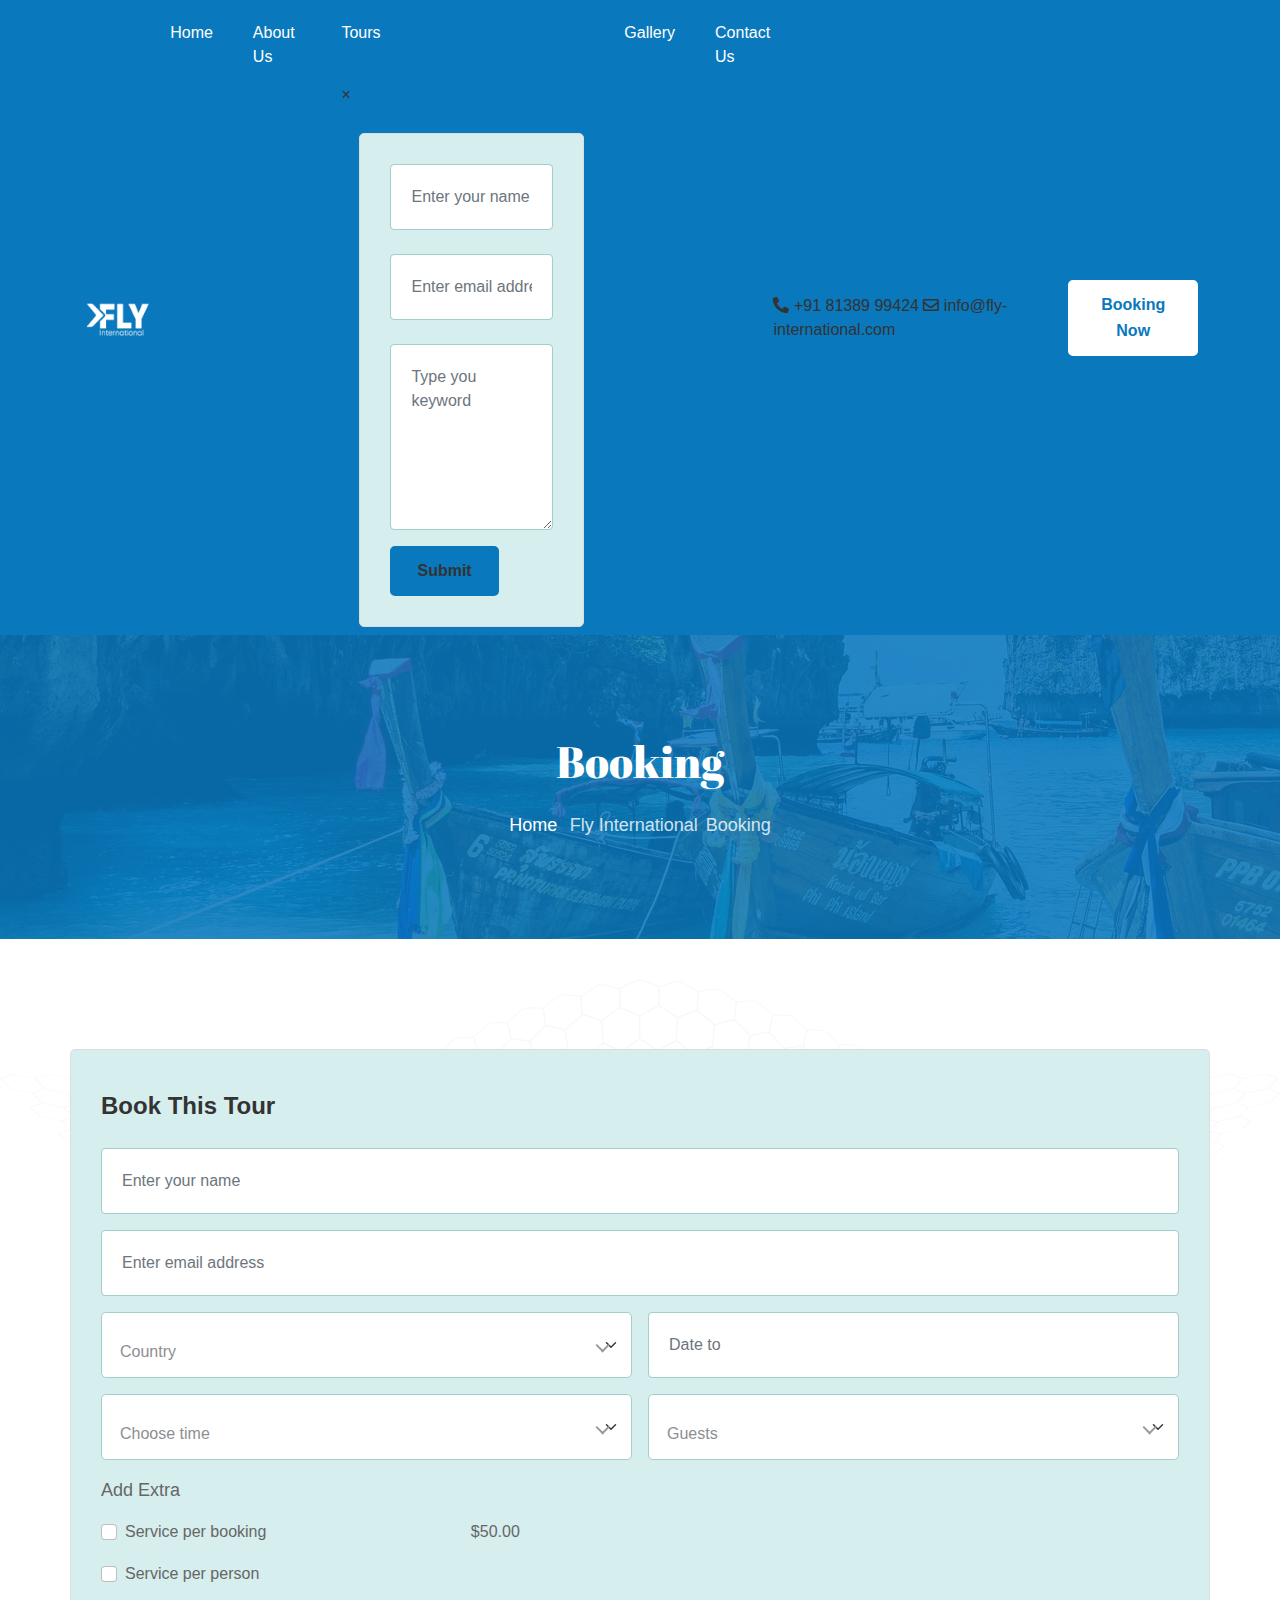
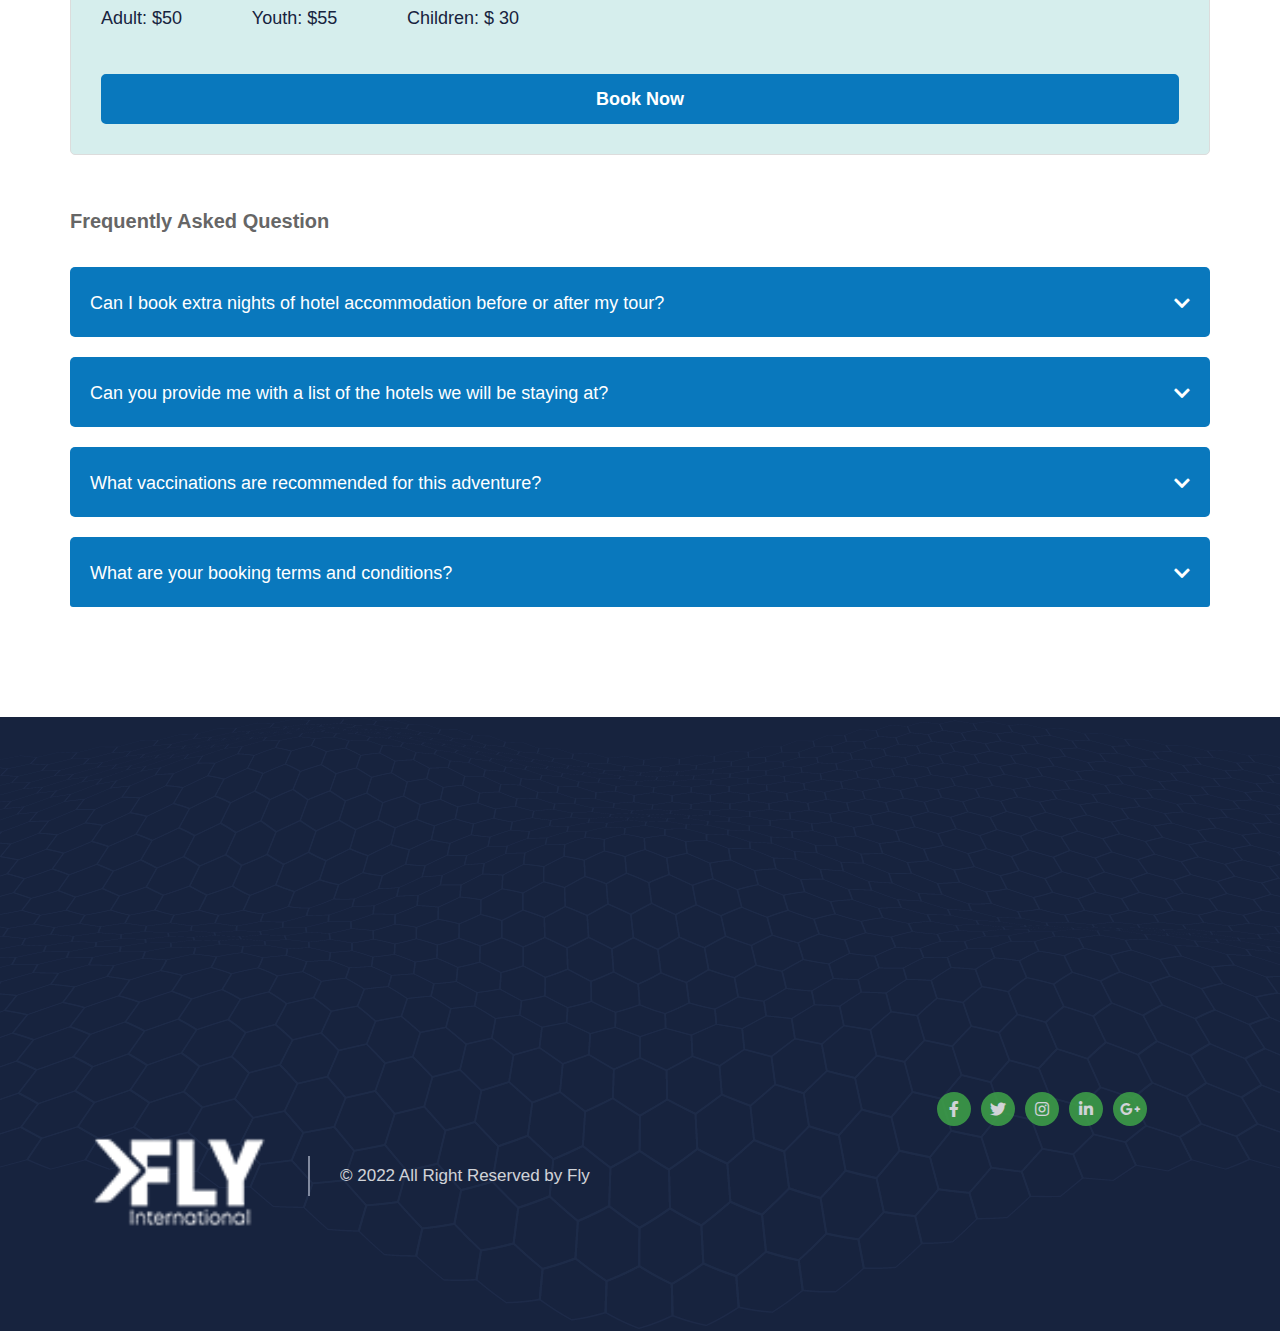
<file: booking.html>
<!DOCTYPE html>
<html lang="en">


<head>
    <meta charset="utf-8">
    <meta http-equiv="X-UA-Compatible" content="IE=edge">
    <meta name="viewport" content="width=device-width, initial-scale=1">
    <meta name="description" content="">
    <meta name="author" content="">
    <title>fly international</title>
    <link rel="shortcut icon" href="img/favicon.png" type="image/x-icon">
    <!-- Bootstrap Core CSS -->
    <link href="css/bootstrap.min.css" rel="stylesheet">
    <!-- Owl Carousel CSS -->
    <link href="css/owl.carousel.min.css" rel="stylesheet">
    <!-- Animate CSS -->
    <link href="css/animate.css" rel="stylesheet">
    <!-- Jquery Ui CSS -->
    <link href="css/jquery-ui.css" rel="stylesheet">
    <!-- Datepicker CSS -->
    <link href="css/bootstrap-datepicker.min.css" rel="stylesheet">
    <!-- Venobox CSS -->
    <link href="css/venobox.css" rel="stylesheet">
    <!-- Font-awesome -->
    <link rel="stylesheet" href="fonts/font-awesome/css/all.min.css">
    <link href="css/scrollCue.css" rel="stylesheet">
    <!--nice select css-->
    <link href="css/nice-select.css" rel="stylesheet">
    <!-- Main CSS -->
    <link href="style.css" rel="stylesheet">
</head>
<body>
    <!--Preload-->
    <div class="preloader">
        <div class="plane">
            <img src="img/travel.gif" class="plane-img">
          </div> 
        </div>
        <nav class="navbar navbar-expand-lg primary-bg">
            <div class="container">
                <a class="navbar-brand" href="index.html">
                    <img src="img/fly.png" alt="Logo">
                </a>
                <button class="navbar-toggler collapsed" type="button" data-bs-toggle="collapse" data-bs-target="#navbarSupportedContent" aria-controls="navbarSupportedContent" aria-expanded="false" aria-label="Toggle navigation">
                    <span class="navbar-toggler-icon"></span>
                </button>
                <div class="collapse navbar-collapse flex-grow-1" id="navbarSupportedContent">
                    <ul class="navbar-nav fly-nav">
                        <li class="nav-item">
                            <a class="nav-link" href="index.html">Home</a>
                        </li>
                        <li class="nav-item">
                            <a class="nav-link" href="about-us.html">About Us</a>
                        </li>
                        <li class="nav-item ">
                          <a class="nav-link button" href="#popup1">Tours</a>
                                <!--popup1-->
                                <div id="popup1" class="popup-container">
                                    <div class="popup-content">
                                    <a href="#" class="close">&times;</a>
                                    <a class="popup-logo" href="index.html">
                                        <img src="img/fly-1.png" alt="Logo">
                                    </a>
                                    <div class="contact-form">
                                        <form>
                                            <div class="mb-4">
                                                <input type="text" class="form-control" id="your_name" placeholder="Enter your name">
                                            </div>
                                            <div class="mb-4">
                                                <input type="email" class="form-control" id="email_address" placeholder="Enter email address">
                                            </div>
                                            <div class="mb-3">
                                                <textarea class="form-control" id="keyword" rows="6" placeholder="Type you keyword"></textarea>
                                            </div>
                                            <button type="submit" class="btn btn-primary submit-pop"><a href="tours.html">Submit</a></button>
                                        </form>
                                    </div>
                                    </div>
                                </div>
                                
                        </li>
                        <li class="nav-item">
                            <a class="nav-link button" href="gallery.html">Gallery</a>
                          </li>
                        <li class="nav-item">
                            <a class="nav-link" href="contact-us.html">Contact Us</a>
                        </li>
                    </ul>
                    <div class=" nav-item-contact d-none d-lg-block ">
                        <a  href="#"><i aria-hidden="true" class="fas fa-phone-alt"></i> +91 81389 99424 </a>
                        <a  href="#"><i aria-hidden="true" class="far fa-envelope"></i>  info@fly-international.com</a>
                    </div>
                    <div class="booking-button">
                        <a href="booking.html" class="btn btn-primary btn-white">Booking Now</a>
                    </div>
                </div>
            </div>
        </nav>
    <!-- end nav -->
    <section class="inner-banner" style="background-image:url(img/banner/sub-page.png)">
        <div class="container">
            <div class="row">
                <div class="col-md-12 text-center">
                    <div class="banner-content">
                        <h2>Booking</h2>
                        <nav aria-label="breadcrumb">
                            <ol class="breadcrumb">
                                <li class="breadcrumb-item">
                                    <a href="index.html">Home</a>
                                </li>
                                <li class="breadcrumb-item active" aria-current="page">Booking</li>
                            </ol>
                        </nav>
                    </div>
                </div>
            </div>
        </div>
    </section>
    <!-- end banner -->
    <!-- start booking -->
    <section class="section-spacing booking">
        <div class="container">
            <div class="row">
                <div class="booking-bg">
                    <form class="row g-3">
                        <div class="col-sm-12">
                            <h2 class="form-hader"> Book This Tour </h2>
                        </div>
                        <div class="col-md-12">
                            <input type="text" class="form-control booking-from" id="inputAddress" placeholder="Enter your name">
                        </div>
                        <div class="col-md-12">
                            <input type="email" class="form-control" id="inputAddress2" placeholder="Enter email address">
                        </div>
                        <div class="col-md-6">
                            <select id="country" class="choose-option form-select">
                                <option selected>Country</option>
                                <option>United States</option>
                                <option>France</option>
                                <option>UK</option>
                            </select>
                        </div>
                        <div class="col-md-6">
                            <div class="input-group date">
                                <input type="text" data-provide="datepicker" class="form-control start-date" placeholder="Date to">
                            </div>
                        </div>
                        <div class="col-md-6">
                            <select id="date_to" class="choose-option form-select">
                                <option selected>Choose time</option>
                                <option>6:00 PM</option>
                                <option>7:00 PM</option>
                                <option>8:00 PM</option>
                            </select>
                        </div>
                        <div class="col-md-6">
                            <select id="guest" class="choose-option form-select">
                                <option selected>Guests</option>
                                <option>Guests 1</option>
                                <option>Guests 2</option>
                                <option>Guests 3</option>
                            </select>
                        </div>
                        <div class="col-md-12">
                            <p class="from-text">Add Extra</p>
                        </div>
                        <div class="col-12">
                            <div class="form-check">
                                <input class="form-check-input" type="checkbox" id="gridCheck">
                                <label class="form-check-label" for="gridCheck"> Service per booking <span class="booking-price">$50.00</span>
                                </label>
                            </div>
                        </div>
                        <div class="col-12">
                            <div class="form-check">
                                <input class="form-check-input" type="checkbox" id="gridCheck1">
                                <label class="form-check-label" for="gridCheck1"> Service per person </label>
                            </div>
                        </div>
                        <div class="col-md-6">
                            <p>
                                <span class="service-price">Adult: $50</span>
                                <span class="service-price">Youth: $55</span>
                                <span class="service-price">Children: $ 30</span>
                            </p>
                        </div>
                        <div class="col-12">
                            <button type="submit" class="booking-bt btn btn-primary">Book Now</button>
                        </div>
                    </form>
                </div>
            </div>
            <div class="row">
                <div class="faq">
                    <div class="col-md-12">
                        <h2 class="faq-hedar">Frequently Asked Question</h2>
                    </div>
                    <div class="accordion accordion-flush" id="accordionFlushExample">
                        <div class="accordion-item">
                            <h2 class="accordion-header" id="flush-headingOne">
                                <button class="accordion-button collapsed" type="button" data-bs-toggle="collapse" data-bs-target="#flush-collapseOne" aria-expanded="false" aria-controls="flush-collapseOne"> Can I book extra nights of hotel accommodation before or after my tour? </button>
                            </h2>
                            <div id="flush-collapseOne" class="accordion-collapse collapse" aria-labelledby="flush-headingOne" data-bs-parent="#accordionFlushExample">
                                <div>
                                    <p class="faq-text"> Starting and ending hotels are listed on your travel voucher and in the Trip Details document. We use a variety of hotels en-route and so a complete list of hotels won't be provided until day 1 of your tour. If your family requires contact information, or in case of emergency, please have them phone 1-800-708- 7761. If our office is closed please refer to the emergency phone number that is found on the Trip Details document, this number can be reached 24 hours a day, 7 days a week.</p>
                                </div>
                            </div>
                        </div>
                        <div class="accordion-item">
                            <h2 class="accordion-header" id="flush-headingTwo">
                                <button class="accordion-button collapsed" type="button" data-bs-toggle="collapse" data-bs-target="#flush-collapseTwo" aria-expanded="false" aria-controls="flush-collapseTwo"> Can you provide me with a list of the hotels we will be staying at? </button>
                            </h2>
                            <div id="flush-collapseTwo" class="accordion-collapse collapse" aria-labelledby="flush-headingTwo" data-bs-parent="#accordionFlushExample">
                                <div>
                                    <p class="faq-text"> Starting and ending hotels are listed on your travel voucher and in the Trip Details document. We use a variety of hotels en-route and so a complete list of hotels won't be provided until day 1 of your tour. If your family requires contact information, or in case of emergency, please have them phone 1-800-708- 7761. If our office is closed please refer to the emergency phone number that is found on the Trip Details document, this number can be reached 24 hours a day, 7 days a week.</p>
                                </div>
                            </div>
                        </div>
                        <div class="accordion-item">
                            <h2 class="accordion-header" id="flush-headingThree">
                                <button class="accordion-button collapsed" type="button" data-bs-toggle="collapse" data-bs-target="#flush-collapseThree" aria-expanded="false" aria-controls="flush-collapseThree"> What vaccinations are recommended for this adventure? </button>
                            </h2>
                            <div id="flush-collapseThree" class="accordion-collapse collapse" aria-labelledby="flush-headingThree" data-bs-parent="#accordionFlushExample">
                                <div>
                                    <p class="faq-text"> Starting and ending hotels are listed on your travel voucher and in the Trip Details document. We use a variety of hotels en-route and so a complete list of hotels won't be provided until day 1 of your tour. If your family requires contact information, or in case of emergency, please have them phone 1-800-708- 7761. If our office is closed please refer to the emergency phone number that is found on the Trip Details document, this number can be reached 24 hours a day, 7 days a week.</p>
                                </div>
                            </div>
                        </div>
                        <div class="accordion-item">
                            <h2 class="accordion-header" id="flush-headingfour">
                                <button class="accordion-button collapsed" type="button" data-bs-toggle="collapse" data-bs-target="#flush-collapsefour" aria-expanded="false" aria-controls="flush-collapsefour"> What are your booking terms and conditions? </button>
                            </h2>
                            <div id="flush-collapsefour" class="accordion-collapse collapse" aria-labelledby="flush-headingfour" data-bs-parent="#accordionFlushExample">
                                <div>
                                    <p class="faq-text"> Starting and ending hotels are listed on your travel voucher and in the Trip Details document. We use a variety of hotels en-route and so a complete list of hotels won't be provided until day 1 of your tour. If your family requires contact information, or in case of emergency, please have them phone 1-800-708- 7761. If our office is closed please refer to the emergency phone number that is found on the Trip Details document, this number can be reached 24 hours a day, 7 days a week.</p>
                                </div>
                            </div>
                        </div>
                    </div>
                </div>
            </div>
        </div>
    </section>
    <!-- end booking -->
    <!-- start footer -->
    <footer>
        <div class="footer-top">
            <div class="container">
                <div class="row" data-cues="slideInUp">
                    <div class="col-sm-6 col-md-6 col-lg-4">
                        <div class="footer-widget">
                            <h5>Top destination</h5>
                            <ul>
                                <li>
                                    <a href="#">Singapore</a>
                                </li>
                                <li>
                                    <a href="#">Sri Lanka</a>
                                </li>
                                <li>
                                    <a href="#">Dubai</a>
                                </li>
                                <li>
                                    <a href="#">Thailand, Bangkok</a>
                                </li>
                            </ul>
                        </div>
                    </div>

                    <div class="col-sm-6 col-md-6 col-lg-3">
                        <div class="footer-widget">
                            <h5>Quick links</h5>
                            <ul>
                                <li>
                                    <a href="about-us.html">About</a>
                                </li>
                                <li>
                                    <a href="contact-us.html">Contact</a>
                                </li>
                                <li>
                                    <a href="tours.html">Tours</a>
                                </li>
                                <li>
                                    <a href="booking.html">Booking</a>
                                </li>
                                <li>
                                    <a href="terms-conditions.html">Terms & Conditions</a>
                                </li>
                            </ul>
                        </div>
                    </div>
                    <div class="col-sm-6 col-md-6 col-lg-5">
                        <div class="footer-widget">
                            <h5>Get a newsletter</h5>
                            <p>For the latest deals and tips, travel no further than your inbox</p>
                            <form class="maan-coupon-form">
                                <input type="text" class="form-control" placeholder="Email address">
                                <button type="submit">Subscribe</button>
                            </form>
                        </div>
                    </div>
                </div>
                <div class="row mt-5">
                    <div class="col-md-8 col-lg-9">
                        <div class="footer-left">
                            <img src="img/fly.png" alt="">
                            <div class="h-border"></div>
                            <div class="copyright">
                                <p>© 2022 All Right Reserved by Fly</p>
                            </div>
                        </div>
                    </div>
                    <div class="col-md-4 col-lg-3">
                        <ul class="team-social footer-social">
                            <li class="share-icon">
                                <a href="#">
                                    <i class="fab fa-facebook-f"></i>
                                </a>
                            </li>
                            <li class="share-icon">
                                <a href="#">
                                    <i class="fab fa-twitter"></i>
                                </a>
                            </li>
                            <li class="share-icon">
                                <a href="#">
                                    <i class="fab fa-instagram"></i>
                                </a>
                            </li>
                            <li class="share-icon">
                                <a href="#">
                                    <i class="fab fa-linkedin-in"></i>
                                </a>
                            </li>
                            <li class="share-icon">
                                <a href="#">
                                    <i class="fab fa-google-plus-g"></i>
                                </a>
                            </li>
                        </ul>
                    </div>
                </div>
            </div>
        </div>
    </footer>
    <!-- end footer -->
    <!-- Bact to top -->
    <div class="back-top">
        <a href="#">
            <i class="fa fa-angle-up"></i>
        </a>
    </div>
    <!-- jQuery -->
    <script src="js/jquery-3.6.0.min.js"></script>
    <script src="js/bootstrap.bundle.min.js"></script>
    <script src="js/jquery-ui.min.js"></script>
    <script src="js/jquery.easing.min.js"></script>
    <script src="js/jquery.counterup.min.js"></script>
    <script src="js/waypoints.min.js"></script>
    <script src="js/owl.carousel.min.js"></script>
    <script src="js/wow.js"></script>
    <script src="js/tilt.jquery.js"></script>
    <script src="js/venobox.min.js"></script>
    <script src="js/jquery.filterizr.min.js"></script>
    <script src="js/sticky-kit.min.js"></script>
    <script src="js/bootstrap-datepicker.min.js"></script>
    <script src="js/scrollCue.min.js"></script>
    <script src="js/jquery.nice-select.min.js"></script>
    <script src="js/script.js"></script>
</body>

<!-- Mirrored from themecrazy.net/html/tourest/booking.html by HTTrack Website Copier/3.x [XR&CO'2014], Mon, 01 Aug 2022 10:10:12 GMT -->
</html>
</file>
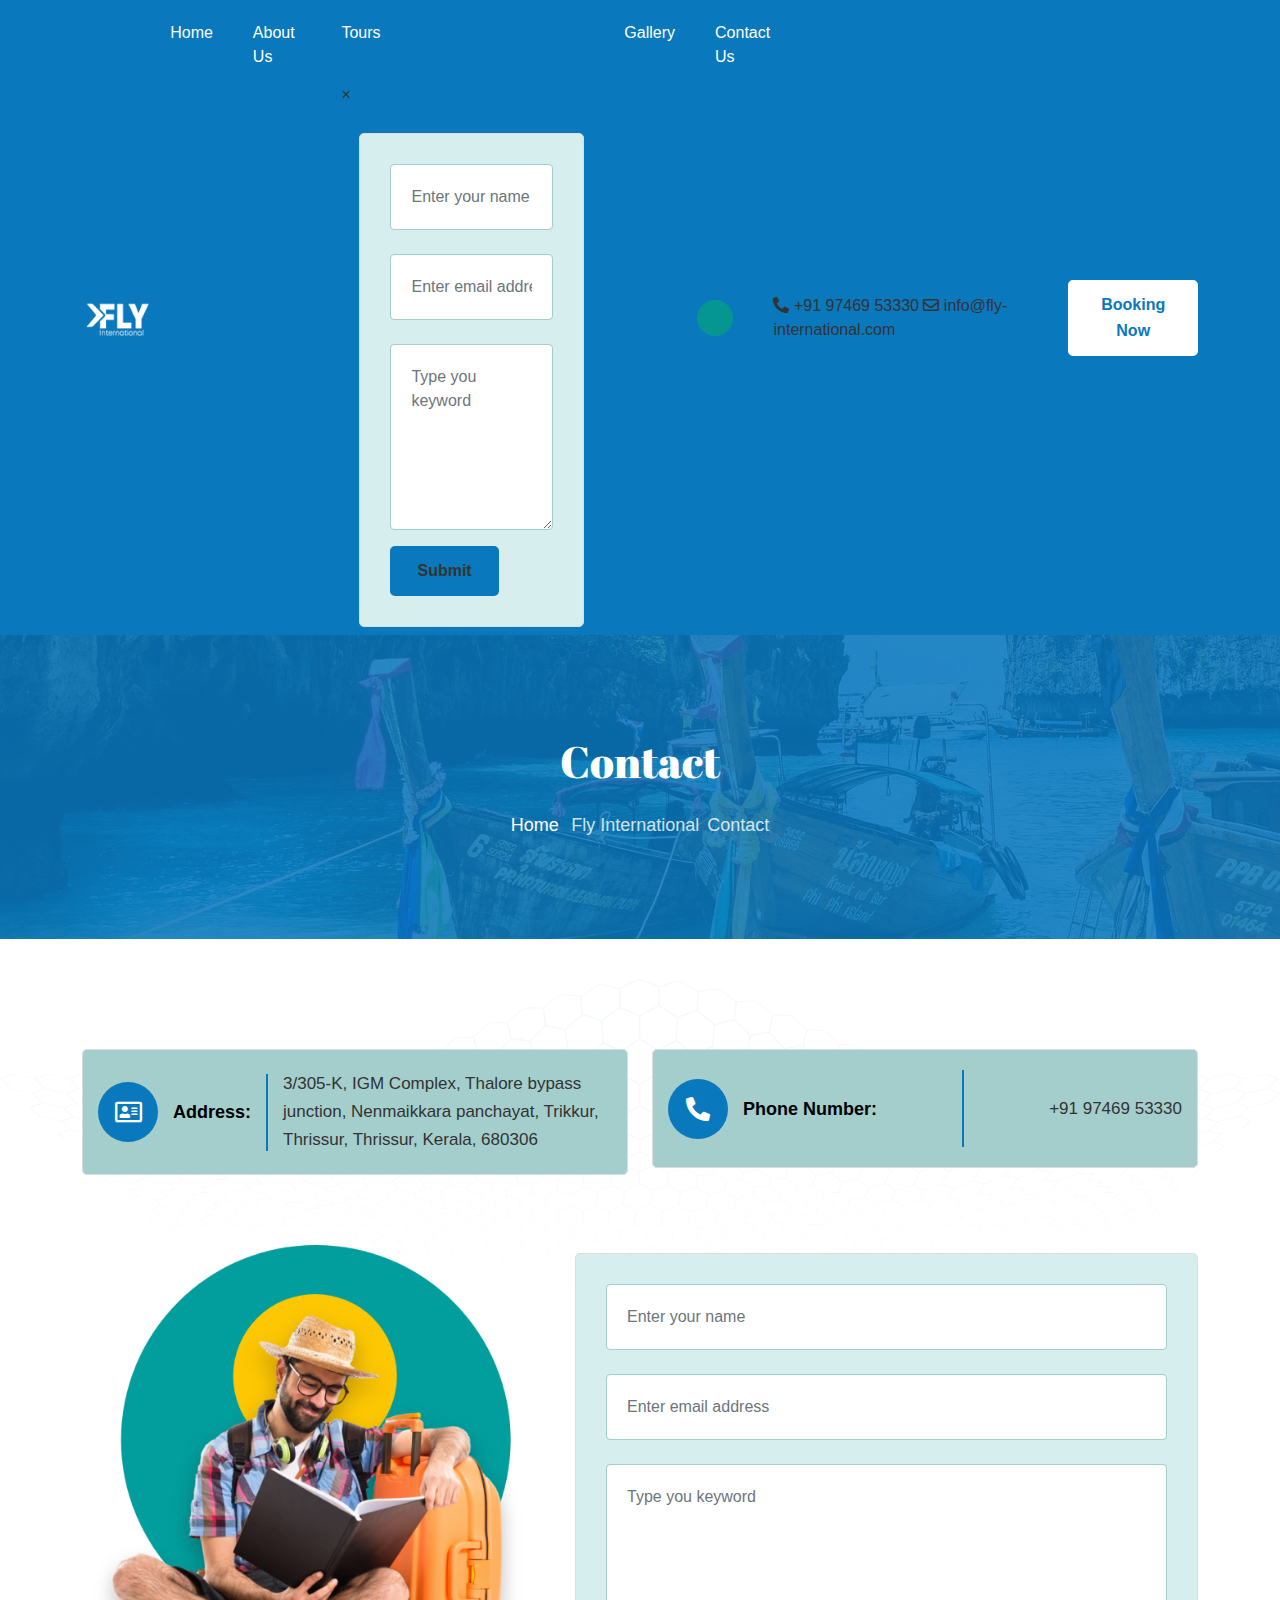
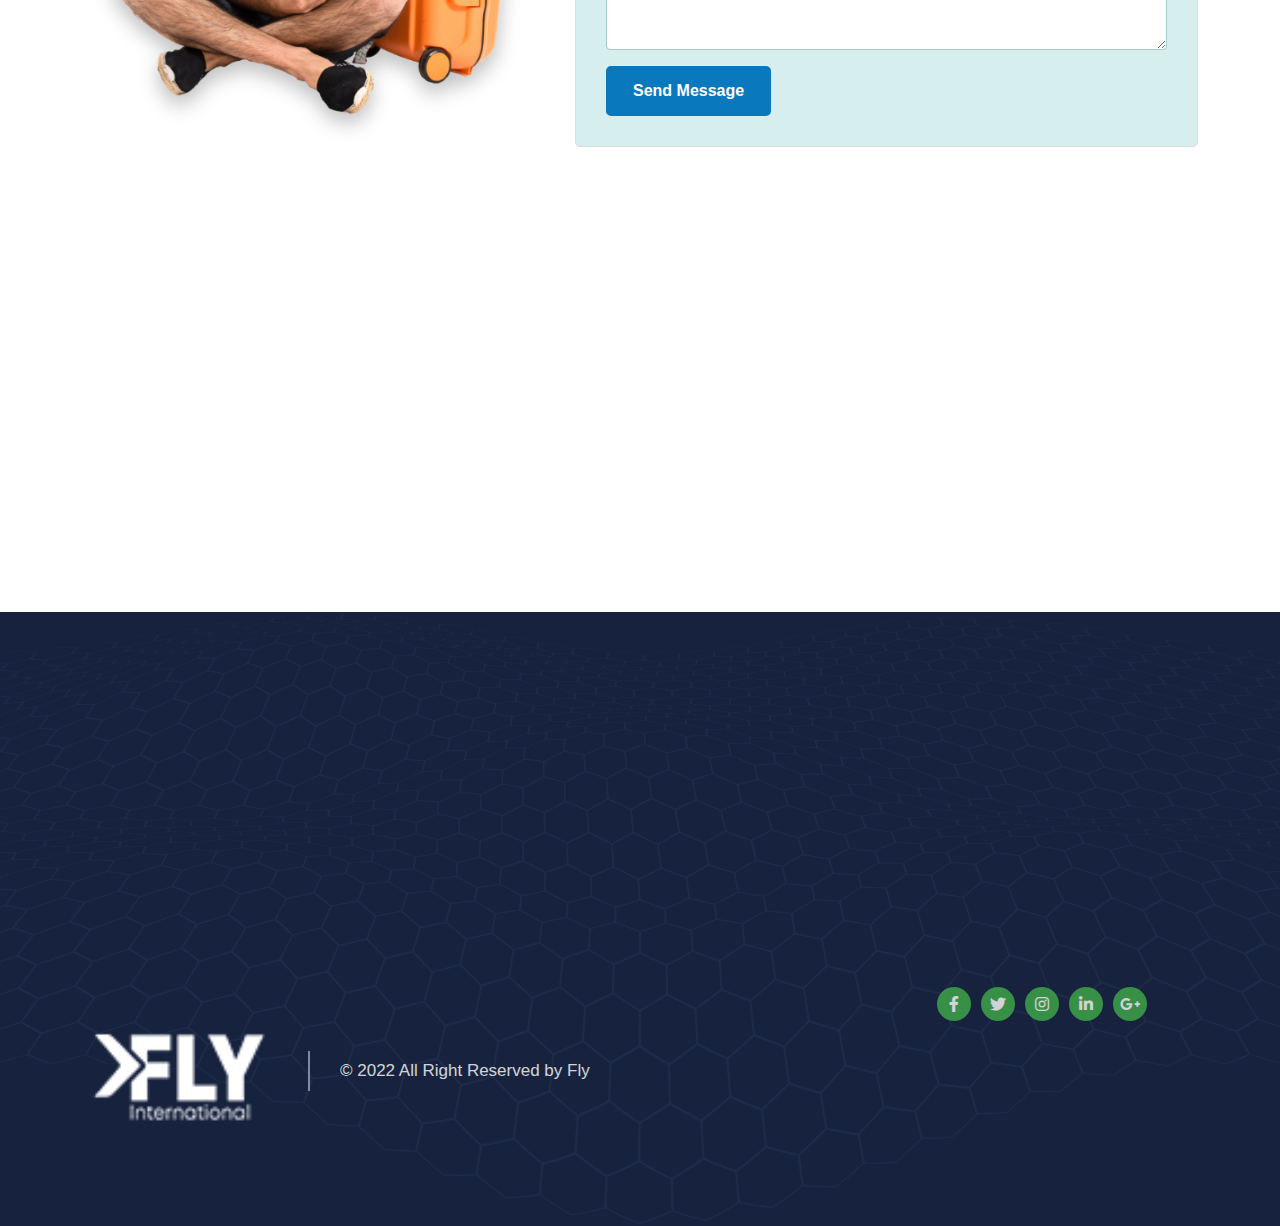
<file: contact-us.html>
<!DOCTYPE html>
<html lang="en">

<!-- Mirrored from themecrazy.net/html/tourest/contact-us.html by HTTrack Website Copier/3.x [XR&CO'2014], Mon, 01 Aug 2022 10:10:11 GMT -->
<head>
    <meta charset="utf-8">
    <meta http-equiv="X-UA-Compatible" content="IE=edge">
    <meta name="viewport" content="width=device-width, initial-scale=1">
    <meta name="description" content="">
    <meta name="author" content="">
    <title>fly international</title>
    <link rel="shortcut icon" href="img/favicon.png" type="image/x-icon">
    <!-- Bootstrap Core CSS -->
    <link href="css/bootstrap.min.css" rel="stylesheet">
    <!-- Owl Carousel CSS -->
    <link href="css/owl.carousel.min.css" rel="stylesheet">
    <!-- Animate CSS -->
    <link href="css/animate.css" rel="stylesheet">
    <!-- Jquery Ui CSS -->
    <link href="css/jquery-ui.css" rel="stylesheet">
    <!-- Datepicker CSS -->
    <link href="css/bootstrap-datepicker.min.css" rel="stylesheet">
    <!-- Venobox CSS -->
    <link href="css/venobox.css" rel="stylesheet">
    <!-- Font-awesome -->
    <link rel="stylesheet" href="fonts/font-awesome/css/all.min.css">
    <link href="css/scrollCue.css" rel="stylesheet">
    <!--nice select css-->
    <link href="css/nice-select.css" rel="stylesheet">
    <!-- Main CSS -->
    <link href="style.css" rel="stylesheet">
</head>
<body>
    <!--Preload-->
    <div class="preloader">
        <div class="plane">
            <img src="img/travel.gif" class="plane-img">
          </div> 
        </div>
        <nav class="navbar navbar-expand-lg primary-bg">
            <div class="container">
                <a class="navbar-brand" href="index.html">
                    <img src="img/fly.png" alt="Logo">
                </a>
                <button class="navbar-toggler collapsed" type="button" data-bs-toggle="collapse" data-bs-target="#navbarSupportedContent" aria-controls="navbarSupportedContent" aria-expanded="false" aria-label="Toggle navigation">
                    <span class="navbar-toggler-icon"></span>
                </button>
                <div class="collapse navbar-collapse flex-grow-1" id="navbarSupportedContent">
                    <ul class="navbar-nav fly-nav">
                        <li class="nav-item">
                            <a class="nav-link" href="index.html">Home</a>
                        </li>
                        <li class="nav-item">
                            <a class="nav-link" href="about-us.html">About Us</a>
                        </li>
                        <li class="nav-item ">
                          <a class="nav-link button" href="#popup1">Tours</a>
                                <!--popup1-->
                                <div id="popup1" class="popup-container">
                                    <div class="popup-content">
                                    <a href="#" class="close">&times;</a>
                                    <a class="popup-logo" href="index.html">
                                        <img src="img/fly-1.png" alt="Logo">
                                    </a>
                                    <div class="contact-form">
                                        <form>
                                            <div class="mb-4">
                                                <input type="text" class="form-control" id="your_name" placeholder="Enter your name">
                                            </div>
                                            <div class="mb-4">
                                                <input type="email" class="form-control" id="email_address" placeholder="Enter email address">
                                            </div>
                                            <div class="mb-3">
                                                <textarea class="form-control" id="keyword" rows="6" placeholder="Type you keyword"></textarea>
                                            </div>
                                            <button type="submit" class="btn btn-primary submit-pop"><a href="tours.html">Submit</a></button>
                                        </form>
                                    </div>
                                    </div>
                                </div>
                                
                        </li>
                        <li class="nav-item">
                            <a class="nav-link button" href="gallery.html">Gallery</a>
                          </li>
                        <li class="nav-item active">
                            <a class="nav-link" href="contact-us.html">Contact Us</a>
                        </li>
                    </ul>
                    <div class=" nav-item-contact d-none d-lg-block ">
                        <a  href="contact-us.html"><i aria-hidden="true" class="fas fa-phone-alt"></i> +91 97469 53330 </a>
                        <a  href="contact-us.html"><i aria-hidden="true" class="far fa-envelope"></i>  info@fly-international.com</a>
                    </div>
                    <div class="booking-button">
                        <a href="booking.html" class="btn btn-primary btn-white">Booking Now</a>
                    </div>
                </div>
            </div>
        </nav>
    <!-- end nav -->
    <section class="inner-banner" style="background-image:url(img/banner/sub-page.png)">
        <div class="container">
            <div class="row">
                <div class="col-md-12 text-center">
                    <div class="banner-content">
                        <h2>Contact</h2>
                        <nav aria-label="breadcrumb">
                            <ol class="breadcrumb">
                                <li class="breadcrumb-item">
                                    <a href="index.html">Home</a>
                                </li>
                                <li class="breadcrumb-item active" aria-current="page">Contact</li>
                            </ol>
                        </nav>
                    </div>
                </div>
            </div>
        </div>
    </section>
    <!-- end banner -->
    <!-- start contact -->
    <section class="section-spacing contact">
        <div class="container">
            <div class="row">
                <div class="col-md-6">
                    <div class="contact-info">
                        <div class="contact-icon">
                            <a href="#">
                                <i class="far fa-address-card"></i>
                            </a>
                            <p class="contact-text">Address: </p>
                        </div>
                        <div class="h-border"></div>
                        <div class="contact-sub-text">
                            <p>
                                <a href="#">3/305-K, IGM Complex, Thalore bypass junction, Nenmaikkara panchayat, Trikkur, Thrissur, Thrissur, Kerala, 680306</a>
                            </p>
                        </div>
                    </div>
                </div>
                <div class="col-md-6">
                    <div class="contact-info">
                        <div class="contact-icon">
                            <a href="#">
                                <i class="fas fa-phone-alt"></i>
                            </a>
                            <p class="contact-text">Phone Number: </p>
                        </div>
                        <div class="h-border"></div>
                        <div class="contact-sub-text">
                            <p>
                                <a href="#">+91 97469 53330</a>
                            </p>

                        </div>
                    </div>
                </div>
            </div>
            <div class="row align-items-center contact-content">
                <div class="col-md-5 contact-img">
                    <img class="tilt-img" src="img/contact/contact-img.png" alt="img">
                </div>
                <div class="col-md-7">
                    <div class="contact-form">
                        <form>
                            <div class="mb-4">
                                <input type="text" class="form-control" id="your_name" placeholder="Enter your name">
                            </div>
                            <div class="mb-4">
                                <input type="email" class="form-control" id="email_address" placeholder="Enter email address">
                            </div>
                            <div class="mb-3">
                                <textarea class="form-control" id="keyword" rows="6" placeholder="Type you keyword"></textarea>
                            </div>
                            <button type="submit" class="btn btn-primary">Send Message</button>
                        </form>
                    </div>
                </div>
            </div>
        </div>
        <div class="col-12 contact-map">
            <iframe src="https://www.google.com/maps/embed?pb=!1m16!1m12!1m3!1d1961.8056965912037!2d76.25472493878192!3d10.45237968512171!2m3!1f0!2f0!3f0!3m2!1i1024!2i768!4f13.1!2m1!1s3%2F305-K%2C%20IGM%20Complex%2C%20Thalore%20bypass%20junction%2C%20Nenmanikkara%20panchayat%2C%20Trikkur%2C%20Thrissur%2C%20Thrissur%2C%20Kerala%2C%20680306!5e0!3m2!1sen!2sin!4v1691938382697!5m2!1sen!2sin" width="600" height="450" style="border:0;" allowfullscreen="" loading="lazy" referrerpolicy="no-referrer-when-downgrade"></iframe>
        </div>
    </section>
    <!-- end contact -->
    <!-- start footer -->
    <footer>
        <div class="footer-top">
            <div class="container">
                <div class="row" data-cues="slideInUp">
                    <div class="col-sm-6 col-md-6 col-lg-4">
                        <div class="footer-widget">
                            <h5>Top destination</h5>
                            <ul>
                                <li>
                                    <a href="#">Singapore</a>
                                </li>
                                <li>
                                    <a href="#">Sri Lanka</a>
                                </li>
                                <li>
                                    <a href="#">Dubai</a>
                                </li>
                                <li>
                                    <a href="#">Thailand, Bangkok</a>
                                </li>
                            </ul>
                        </div>
                    </div>

                    <div class="col-sm-6 col-md-6 col-lg-3">
                        <div class="footer-widget">
                            <h5>Quick links</h5>
                            <ul>
                                <li>
                                    <a href="about-us.html">About</a>
                                </li>
                                <li>
                                    <a href="contact-us.html">Contact</a>
                                </li>
                                <li>
                                    <a href="tours.html">Tours</a>
                                </li>
                                <li>
                                    <a href="booking.html">Booking</a>
                                </li>
                                <li>
                                    <a href="terms-conditions.html">Terms & Conditions</a>
                                </li>
                            </ul>
                        </div>
                    </div>
                    <div class="col-sm-6 col-md-6 col-lg-5">
                        <div class="footer-widget">
                            <h5>Get a newsletter</h5>
                            <p>For the latest deals and tips, travel no further than your inbox</p>
                            <form class="maan-coupon-form">
                                <input type="text" class="form-control" placeholder="Email address">
                                <button type="submit">Subscribe</button>
                            </form>
                        </div>
                    </div>
                </div>
                <div class="row mt-5">
                    <div class="col-md-8 col-lg-9">
                        <div class="footer-left">
                            <img src="img/fly.png" alt="">
                            <div class="h-border"></div>
                            <div class="copyright">
                                <p>© 2022 All Right Reserved by Fly</p>
                            </div>
                        </div>
                    </div>
                    <div class="col-md-4 col-lg-3">
                        <ul class="team-social footer-social">
                            <li class="share-icon">
                                <a href="#">
                                    <i class="fab fa-facebook-f"></i>
                                </a>
                            </li>
                            <li class="share-icon">
                                <a href="#">
                                    <i class="fab fa-twitter"></i>
                                </a>
                            </li>
                            <li class="share-icon">
                                <a href="#">
                                    <i class="fab fa-instagram"></i>
                                </a>
                            </li>
                            <li class="share-icon">
                                <a href="#">
                                    <i class="fab fa-linkedin-in"></i>
                                </a>
                            </li>
                            <li class="share-icon">
                                <a href="#">
                                    <i class="fab fa-google-plus-g"></i>
                                </a>
                            </li>
                        </ul>
                    </div>
                </div>
            </div>
        </div>
    </footer>
    <!-- end footer -->
    <!-- Bact to top -->
    <div class="back-top">
        <a href="#">
            <i class="fa fa-angle-up"></i>
        </a>
    </div>
    <!-- jQuery -->
    <script src="js/jquery-3.6.0.min.js"></script>
    <script src="js/bootstrap.bundle.min.js"></script>
    <script src="js/jquery-ui.min.js"></script>
    <script src="js/jquery.easing.min.js"></script>
    <script src="js/jquery.counterup.min.js"></script>
    <script src="js/waypoints.min.js"></script>
    <script src="js/owl.carousel.min.js"></script>
    <script src="js/wow.js"></script>
    <script src="js/tilt.jquery.js"></script>
    <script src="js/venobox.min.js"></script>
    <script src="js/jquery.filterizr.min.js"></script>
    <script src="js/sticky-kit.min.js"></script>
    <script src="js/bootstrap-datepicker.min.js"></script>
    <script src="js/scrollCue.min.js"></script>
    <script src="js/jquery.nice-select.min.js"></script>
    <script src="js/script.js"></script>
</body>

<!-- Mirrored from themecrazy.net/html/tourest/contact-us.html by HTTrack Website Copier/3.x [XR&CO'2014], Mon, 01 Aug 2022 10:10:12 GMT -->
</html>
</file>
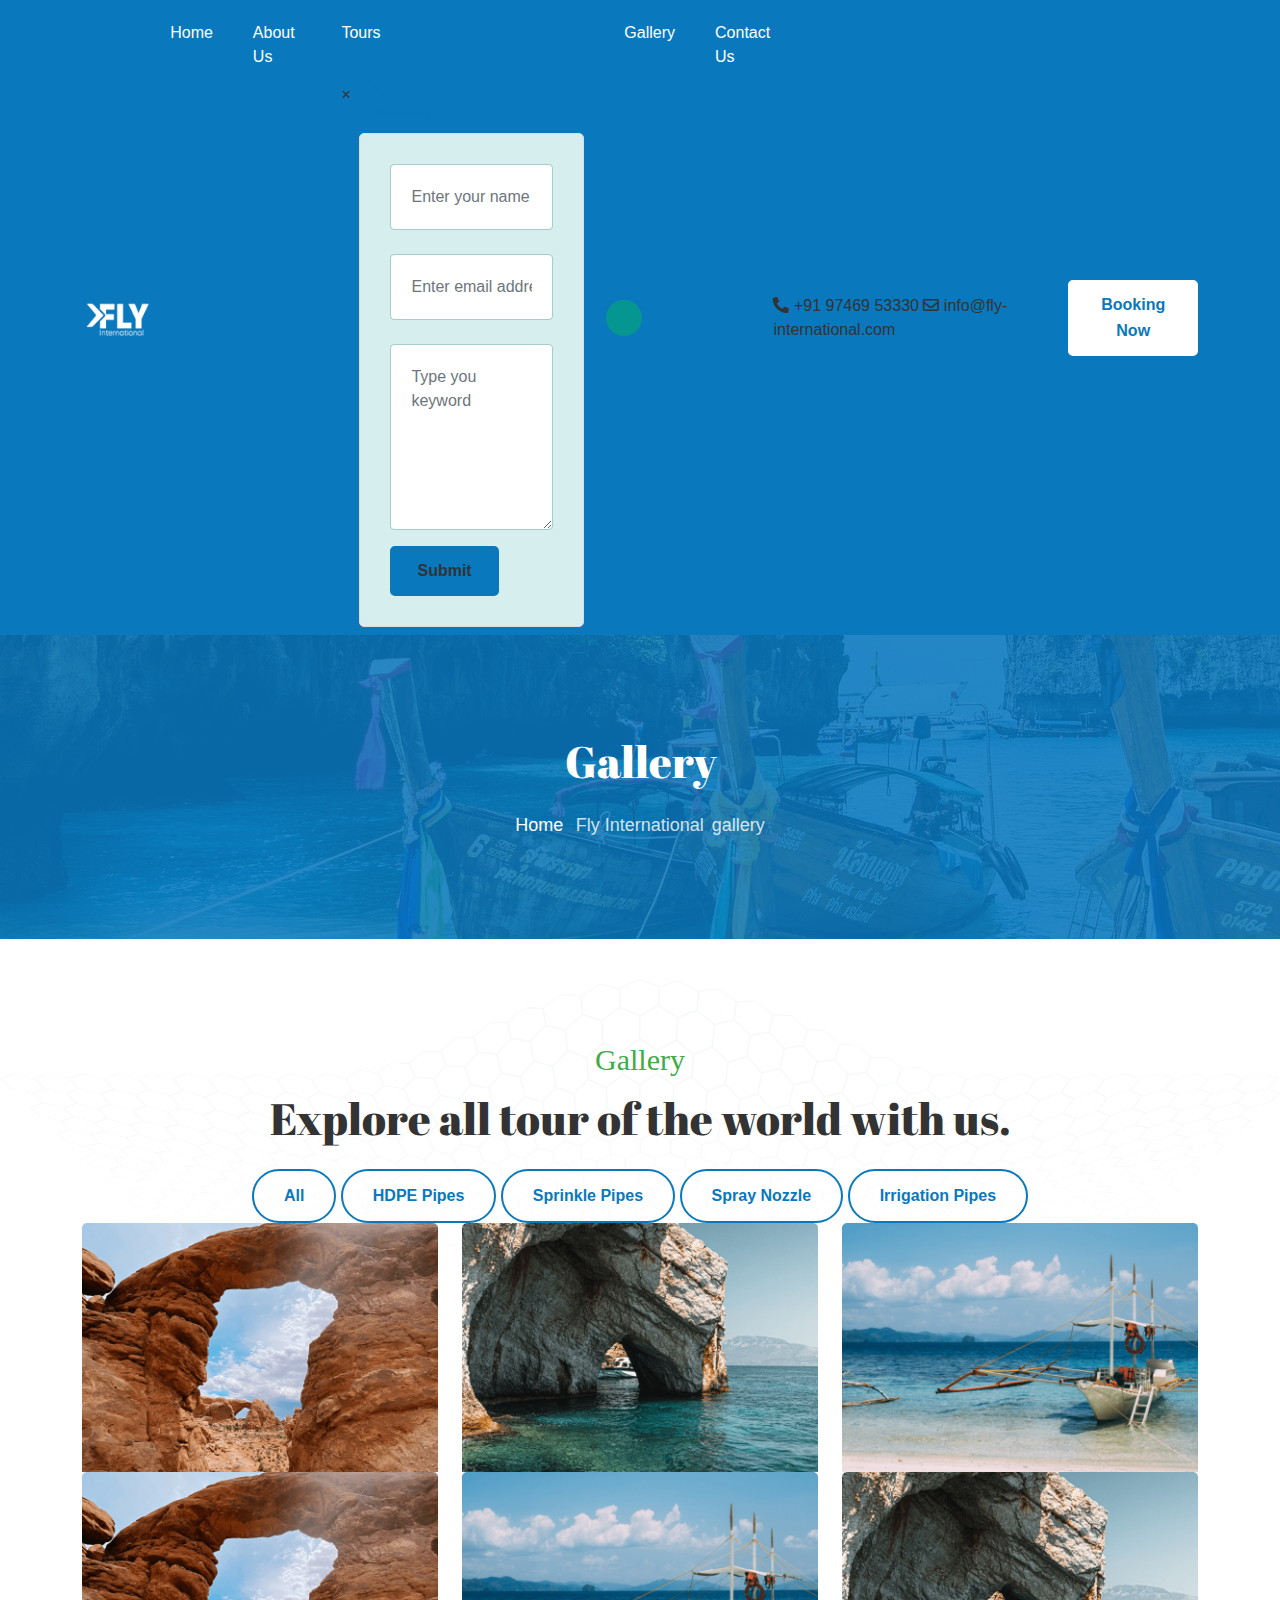
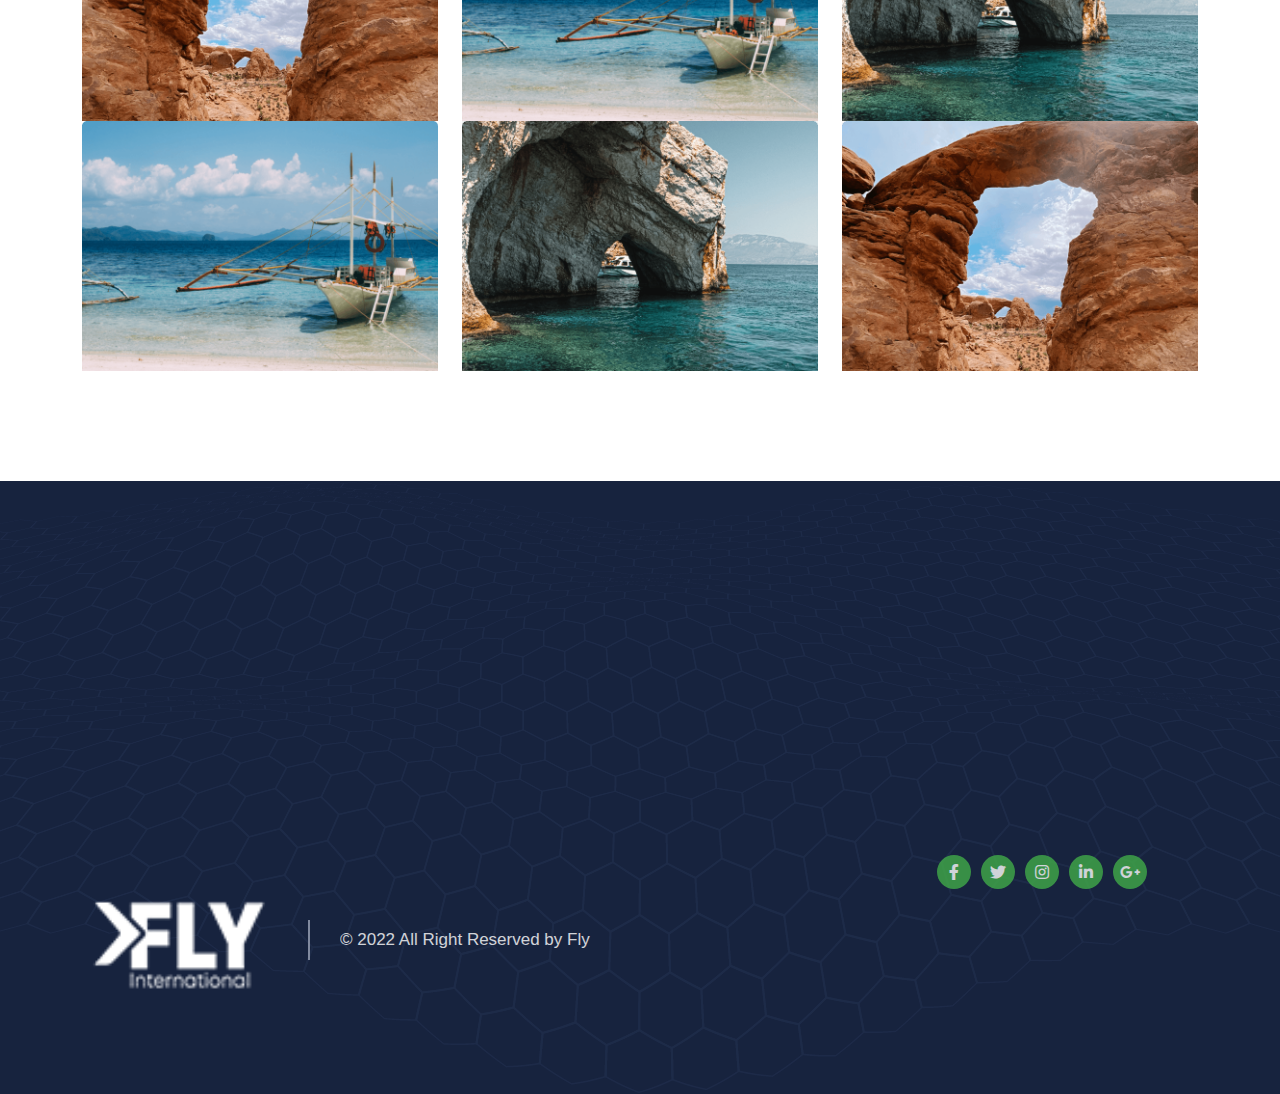
<file: gallery.html>
<!DOCTYPE html>
<html lang="en">

<head>
    <meta charset="utf-8">
    <meta http-equiv="X-UA-Compatible" content="IE=edge">
    <meta name="viewport" content="width=device-width, initial-scale=1">
    <meta name="description" content="">
    <meta name="author" content="">
    <title>fly international</title>
    <link rel="shortcut icon" href="img/favicon.png" type="image/x-icon">
    <!-- Bootstrap Core CSS -->
    <link href="css/bootstrap.min.css" rel="stylesheet">
    <!-- Owl Carousel CSS -->
    <link href="css/owl.carousel.min.css" rel="stylesheet">
    <!-- Animate CSS -->
    <link href="css/animate.css" rel="stylesheet">
    <!-- Jquery Ui CSS -->
    <link href="css/jquery-ui.css" rel="stylesheet">
    <!-- Datepicker CSS -->
    <link href="css/bootstrap-datepicker.min.css" rel="stylesheet">
    <!-- Venobox CSS -->
    <link href="css/venobox.css" rel="stylesheet">
    <!-- Font-awesome -->
    <link rel="stylesheet" href="fonts/font-awesome/css/all.min.css">
    <!-- Main CSS -->
    <link href="css/scrollCue.css" rel="stylesheet">
    <!--nice select css-->
    <link href="css/nice-select.css" rel="stylesheet">
    <!-- Main CSS -->
    <link href="style.css" rel="stylesheet">
</head>
    <!--Preload-->
    <div class="preloader">
        <div class="plane">
            <img src="img/travel.gif" class="plane-img">
          </div> 
        </div>
        <nav class="navbar navbar-expand-lg primary-bg">
            <div class="container">
                <a class="navbar-brand" href="index.html">
                    <img src="img/fly.png" alt="Logo">
                </a>
                <button class="navbar-toggler collapsed" type="button" data-bs-toggle="collapse" data-bs-target="#navbarSupportedContent" aria-controls="navbarSupportedContent" aria-expanded="false" aria-label="Toggle navigation">
                    <span class="navbar-toggler-icon"></span>
                </button>
                <div class="collapse navbar-collapse flex-grow-1" id="navbarSupportedContent">
                    <ul class="navbar-nav fly-nav">
                        <li class="nav-item">
                            <a class="nav-link" href="index.html">Home</a>
                        </li>
                        <li class="nav-item">
                            <a class="nav-link" href="about-us.html">About Us</a>
                        </li>
                        <li class="nav-item ">
                          <a class="nav-link button" href="#popup1">Tours</a>
                                <!--popup1-->
                                <div id="popup1" class="popup-container">
                                    <div class="popup-content">
                                    <a href="#" class="close">&times;</a>
                                    <a class="popup-logo" href="index.html">
                                        <img src="img/fly-1.png" alt="Logo">
                                    </a>
                                    <div class="contact-form">
                                        <form>
                                            <div class="mb-4">
                                                <input type="text" class="form-control" id="your_name" placeholder="Enter your name">
                                            </div>
                                            <div class="mb-4">
                                                <input type="email" class="form-control" id="email_address" placeholder="Enter email address">
                                            </div>
                                            <div class="mb-3">
                                                <textarea class="form-control" id="keyword" rows="6" placeholder="Type you keyword"></textarea>
                                            </div>
                                            <button type="submit" class="btn btn-primary submit-pop"><a href="tours.html">Submit</a></button>
                                        </form>
                                    </div>
                                    </div>
                                </div>
                                
                        </li>
                        <li class="nav-item active">
                            <a class="nav-link button" href="gallery.html">Gallery</a>
                          </li>
                        <li class="nav-item">
                            <a class="nav-link" href="contact-us.html">Contact Us</a>
                        </li>
                    </ul>
                    <div class=" nav-item-contact d-none d-lg-block ">
                        <a  href="#"><i aria-hidden="true" class="fas fa-phone-alt"></i> +91 97469 53330 </a>
                        <a  href="#"><i aria-hidden="true" class="far fa-envelope"></i>  info@fly-international.com</a>
                    </div>
                    <div class="booking-button">
                        <a href="booking.html" class="btn btn-primary btn-white">Booking Now</a>
                    </div>
                </div>
            </div>
        </nav>
    <!-- end nav -->
    <section class="inner-banner" style="background-image:url(img/banner/sub-page.png)">
        <div class="container">
            <div class="row">
                <div class="col-md-12 text-center">
                    <div class="banner-content">
                        <h2>Gallery</h2>
                        <nav aria-label="breadcrumb">
                            <ol class="breadcrumb">
                                <li class="breadcrumb-item">
                                    <a href="index.html">Home</a>
                                </li>
                                <li class="breadcrumb-item active" aria-current="page">gallery</li>
                            </ol>
                        </nav>
                    </div>
                </div>
            </div>
        </div>
    </section>
    <!-- end banner -->

    <section class="section-spacing gallery">
    <div class="container">
        <div class="row">
        <div class="gallery col-lg-12 col-md-12 col-sm-12 col-xs-12">
            <h3 class="mt-n6 text-center">Gallery</h3>
            <h2 class=" text-center">Explore all tour of the world with us.</h2>
        </div>

        <div class="gallery-button" align="center">
            <button class="btn btn-default filter-button" data-filter="all">All</button>
            <button class="btn btn-default filter-button" data-filter="hdpe">HDPE Pipes</button>
            <button class="btn btn-default filter-button" data-filter="sprinkle">Sprinkle Pipes</button>
            <button class="btn btn-default filter-button" data-filter="spray">Spray Nozzle</button>
            <button class="btn btn-default filter-button" data-filter="irrigation">Irrigation Pipes</button>
        </div>
        <br/>



            <div class="gallery_product col-lg-4 col-md-4 col-sm-4 col-xs-6 filter hdpe">
                <img src="img/blog/1.png" class="img-responsive">
            </div>

            <div class="gallery_product col-lg-4 col-md-4 col-sm-4 col-xs-6 filter sprinkle">
                <img src="img/blog/2.png" class="img-responsive">
            </div>

            <div class="gallery_product col-lg-4 col-md-4 col-sm-4 col-xs-6 filter hdpe">
                <img src="img/blog/3.png" class="img-responsive">
            </div>

            <div class="gallery_product col-lg-4 col-md-4 col-sm-4 col-xs-6 filter irrigation">
                <img src="img/blog/1.png" class="img-responsive">
            </div>

            <div class="gallery_product col-lg-4 col-md-4 col-sm-4 col-xs-6 filter spray">
                <img src="img/blog/3.png" class="img-responsive">
            </div>

            <div class="gallery_product col-lg-4 col-md-4 col-sm-4 col-xs-6 filter irrigation">
                <img src="img/blog/2.png" class="img-responsive">
            </div>
            <div class="gallery_product col-lg-4 col-md-4 col-sm-4 col-xs-6 filter irrigation">
                <img src="img/blog/3.png" class="img-responsive">
            </div>

            <div class="gallery_product col-lg-4 col-md-4 col-sm-4 col-xs-6 filter spray">
                <img src="img/blog/2.png" class="img-responsive">
            </div>

            <div class="gallery_product col-lg-4 col-md-4 col-sm-4 col-xs-6 filter irrigation">
                <img src="img/blog/1.png" class="img-responsive">
            </div>

        </div>
    </div>
</section>

    <!-- start footer -->
    <footer>
        <div class="footer-top">
            <div class="container">
                <div class="row" data-cues="slideInUp">
                    <div class="col-sm-6 col-md-6 col-lg-4">
                        <div class="footer-widget">
                            <h5>Top destination</h5>
                            <ul>
                                <li>
                                    <a href="#">Singapore</a>
                                </li>
                                <li>
                                    <a href="#">Sri Lanka</a>
                                </li>
                                <li>
                                    <a href="#">Dubai</a>
                                </li>
                                <li>
                                    <a href="#">Thailand, Bangkok</a>
                                </li>
                            </ul>
                        </div>
                    </div>

                    <div class="col-sm-6 col-md-6 col-lg-3">
                        <div class="footer-widget">
                            <h5>Quick links</h5>
                            <ul>
                                <li>
                                    <a href="about-us.html">About</a>
                                </li>
                                <li>
                                    <a href="contact-us.html">Contact</a>
                                </li>
                                <li>
                                    <a href="tours.html">Tours</a>
                                </li>
                                <li>
                                    <a href="booking.html">Booking</a>
                                </li>
                                <li>
                                    <a href="terms-conditions.html">Terms & Conditions</a>
                                </li>
                            </ul>
                        </div>
                    </div>
                    <div class="col-sm-6 col-md-6 col-lg-5">
                        <div class="footer-widget">
                            <h5>Get a newsletter</h5>
                            <p>For the latest deals and tips, travel no further than your inbox</p>
                            <form class="maan-coupon-form">
                                <input type="text" class="form-control" placeholder="Email address">
                                <button type="submit">Subscribe</button>
                            </form>
                        </div>
                    </div>
                </div>
                <div class="row mt-5">
                    <div class="col-md-8 col-lg-9">
                        <div class="footer-left">
                            <img src="img/fly.png" alt="">
                            <div class="h-border"></div>
                            <div class="copyright">
                                <p>© 2022 All Right Reserved by Fly</p>
                            </div>
                        </div>
                    </div>
                    <div class="col-md-4 col-lg-3">
                        <ul class="team-social footer-social">
                            <li class="share-icon">
                                <a href="#">
                                    <i class="fab fa-facebook-f"></i>
                                </a>
                            </li>
                            <li class="share-icon">
                                <a href="#">
                                    <i class="fab fa-twitter"></i>
                                </a>
                            </li>
                            <li class="share-icon">
                                <a href="#">
                                    <i class="fab fa-instagram"></i>
                                </a>
                            </li>
                            <li class="share-icon">
                                <a href="#">
                                    <i class="fab fa-linkedin-in"></i>
                                </a>
                            </li>
                            <li class="share-icon">
                                <a href="#">
                                    <i class="fab fa-google-plus-g"></i>
                                </a>
                            </li>
                        </ul>
                    </div>
                </div>
            </div>
        </div>
    </footer>
    <!-- end footer -->
    <!-- Bact to top -->
    <div class="back-top">
        <a href="#">
            <i class="fa fa-angle-up"></i>
        </a>
    </div>

    <div class="modal fade" tabindex="-1" role="dialog" id="video-modal">
        <div class="modal-dialog modal-dialog-centered modal-lg" role="document">
            <div class="modal-content">
                <div class="modal-header">
                    <button type="button" class="btn-close" data-bs-dismiss="modal" aria-label="Close"></button>
                </div>
                
                <div class="modal-body">
                    <div class="embed-responsive embed-responsive-16by9">
                        <iframe class="embed-responsive-item" src="https://www.youtube.com/embed/ScMzIvxBSi4" title="YouTube video player" style="border: 0; width: 100%; height: 500px;" allow="accelerometer; autoplay; clipboard-write; encrypted-media; gyroscope; picture-in-picture" allowfullscreen></iframe>
                    </div>
                </div>
            </div><!-- /.modal-content -->
        </div><!-- /.modal-dialog -->
    </div><!-- /.modal -->
    
    <!-- jQuery -->
    <script>
        $(document).ready(function(){

$(".filter-button").click(function(){
    var value = $(this).attr('data-filter');
    
    if(value == "all")
    {
        //$('.filter').removeClass('hidden');
        $('.filter').show('1000');
    }
    else
    {
//            $('.filter[filter-item="'+value+'"]').removeClass('hidden');
//            $(".filter").not('.filter[filter-item="'+value+'"]').addClass('hidden');
        $(".filter").not('.'+value).hide('3000');
        $('.filter').filter('.'+value).show('3000');
        
    }
});

if ($(".filter-button").removeClass("active")) {
$(this).removeClass("active");
}
$(this).addClass("active");

});
    </script>
    <script src="js/jquery-3.6.0.min.js"></script>
    <script src="js/bootstrap.bundle.min.js"></script>
    <script src="js/jquery-ui.min.js"></script>
    <script src="js/jquery.easing.min.js"></script>
    <script src="js/jquery.counterup.min.js"></script>
    <script src="js/waypoints.min.js"></script>
    <script src="js/owl.carousel.min.js"></script>
    <script src="js/wow.js"></script>
    <script src="js/tilt.jquery.js"></script>
    <script src="js/venobox.min.js"></script>
    <script src="js/jquery.filterizr.min.js"></script>
    <script src="js/sticky-kit.min.js"></script>
    <script src="js/bootstrap-datepicker.min.js"></script>
    <script src="js/scrollCue.min.js"></script>
    <script src="js/jquery.nice-select.min.js"></script>
    <script src="js/script.js"></script>
</body>

<!-- Mirrored from themecrazy.net/html/tourest/about-us.html by HTTrack Website Copier/3.x [XR&CO'2014], Mon, 01 Aug 2022 10:10:09 GMT -->
</html>
</file>
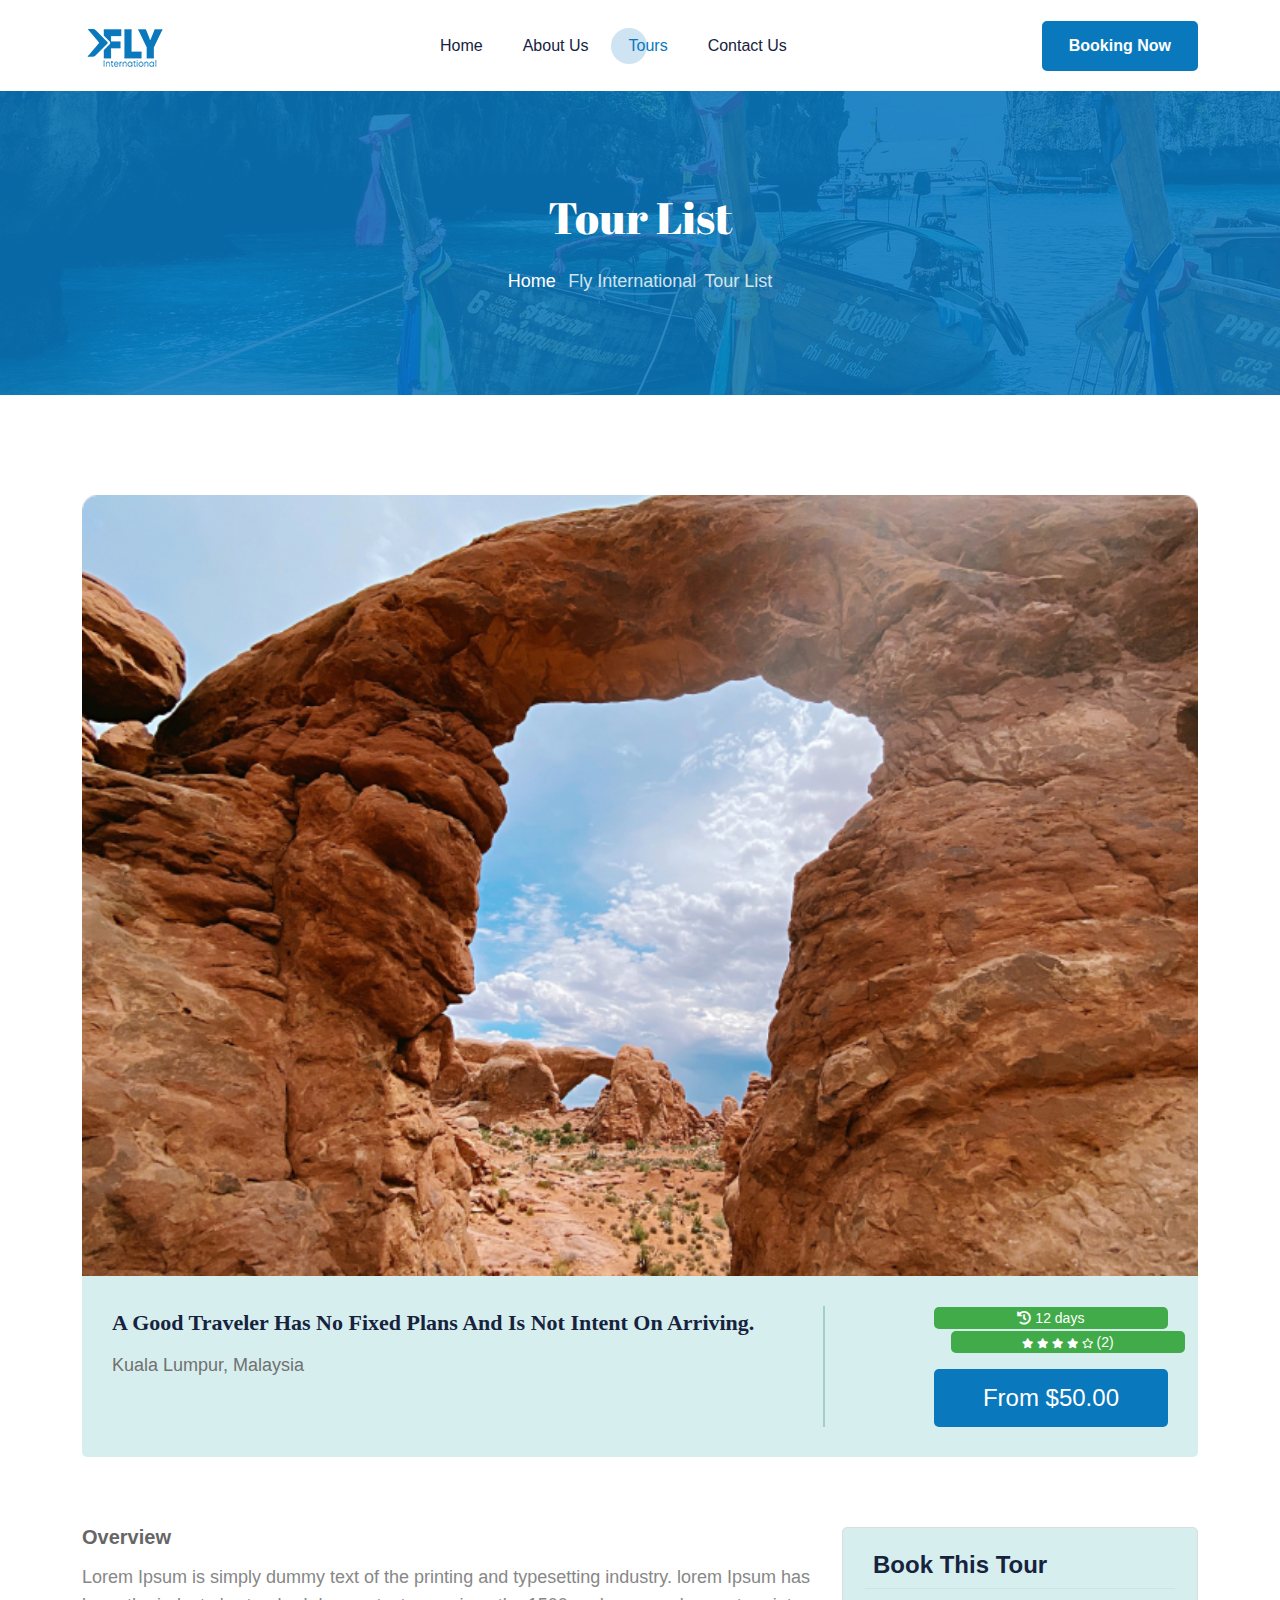
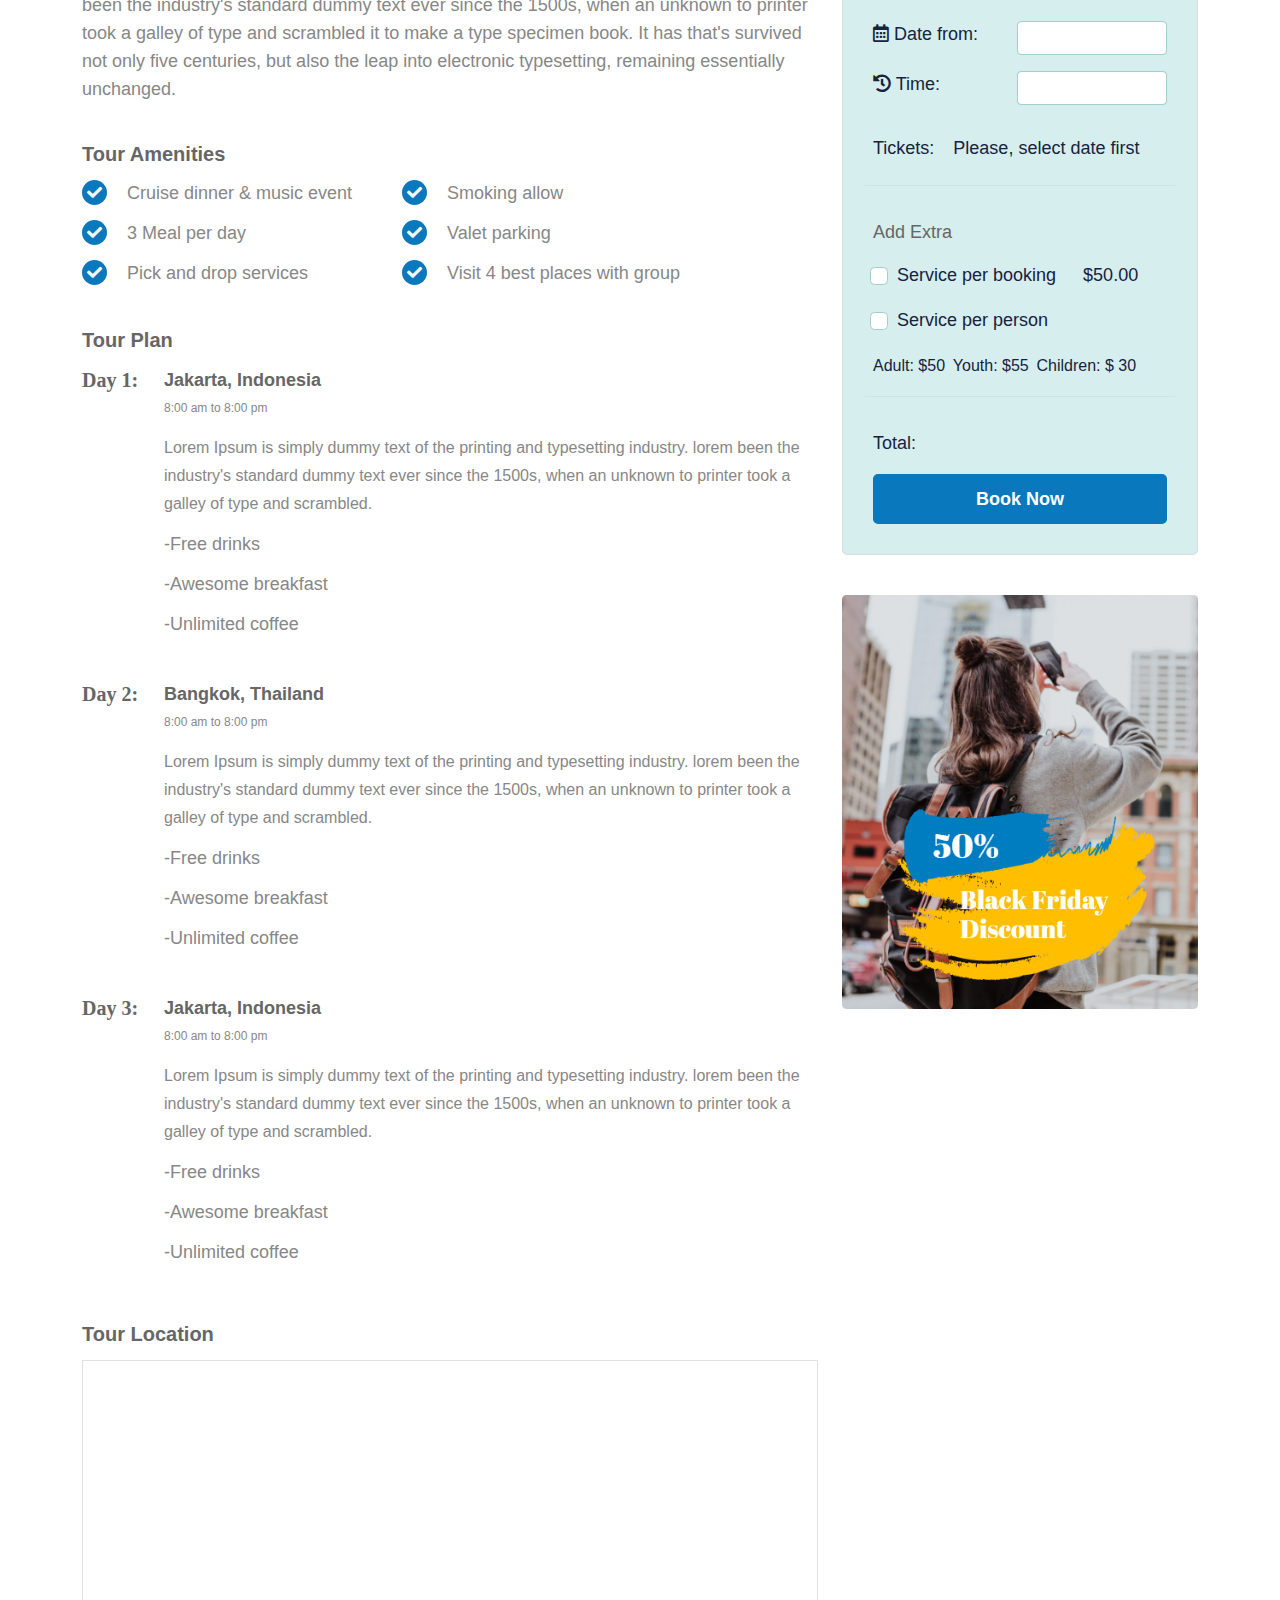
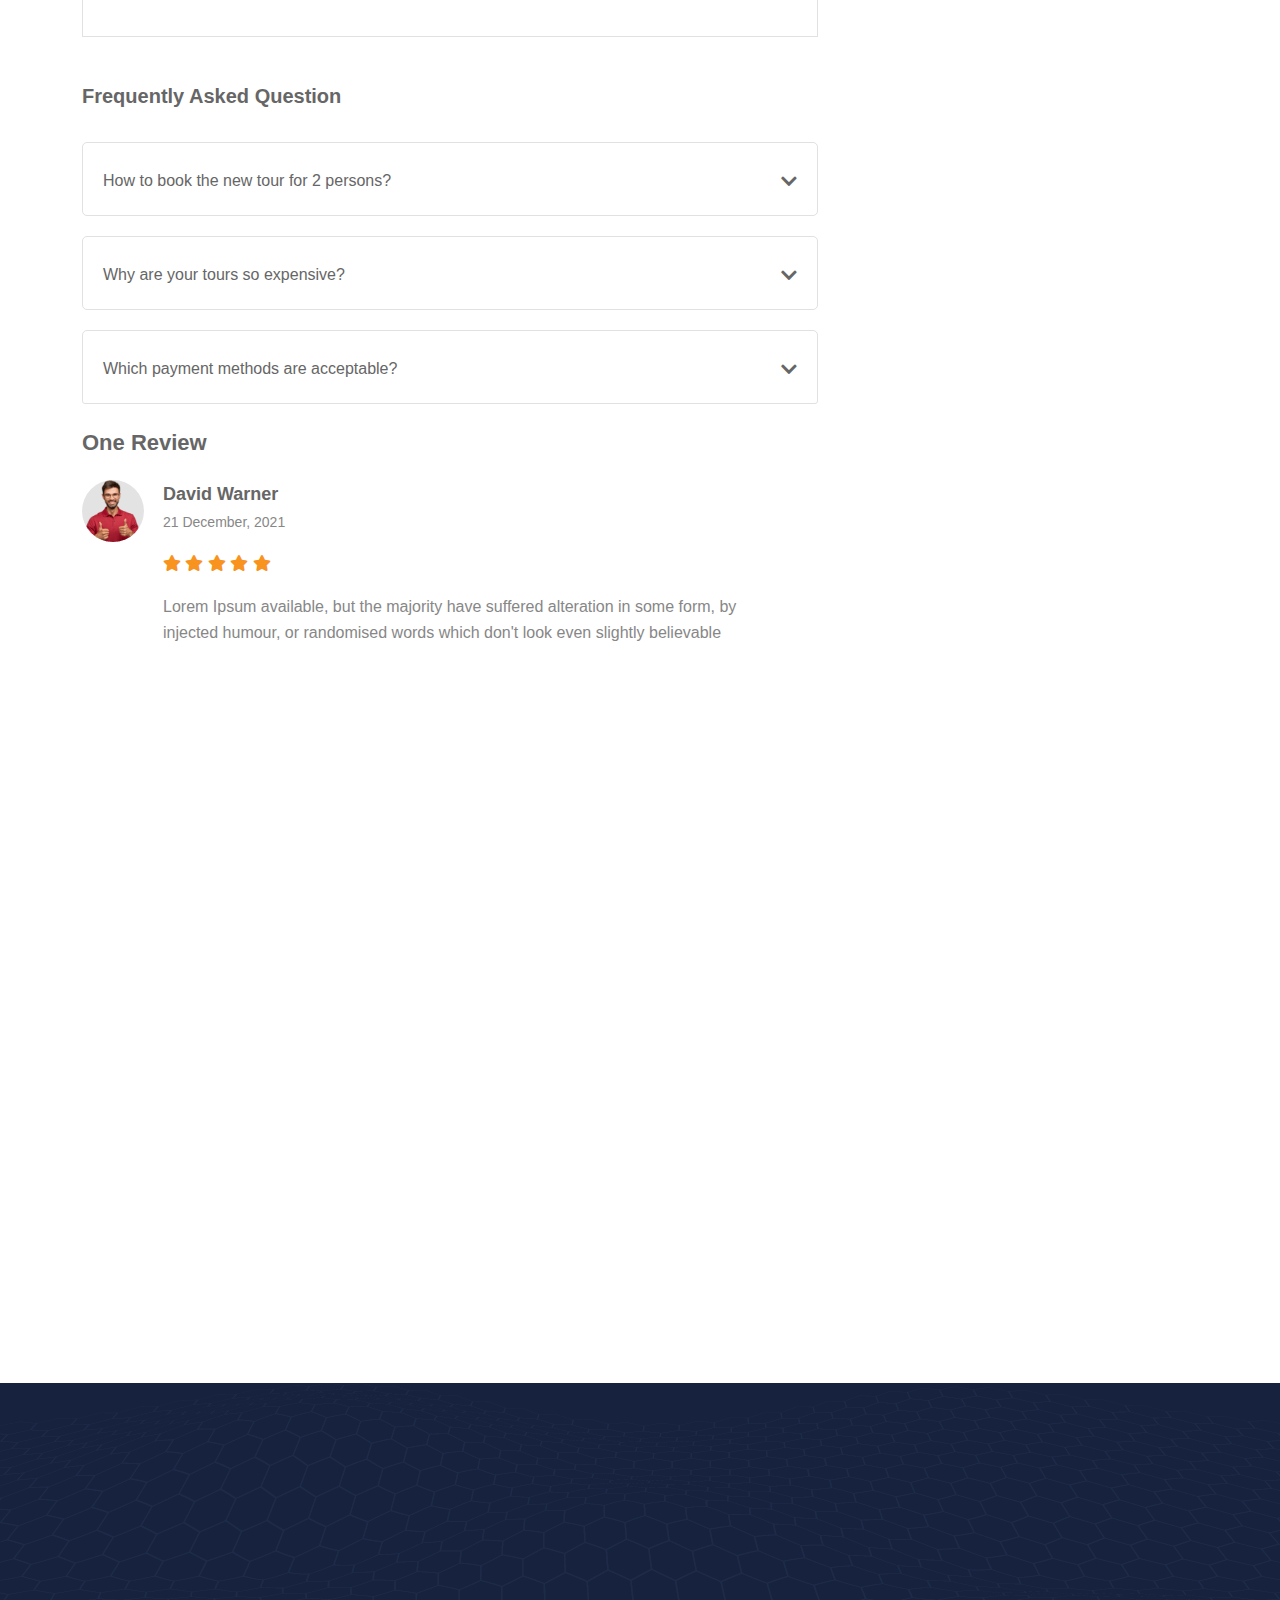
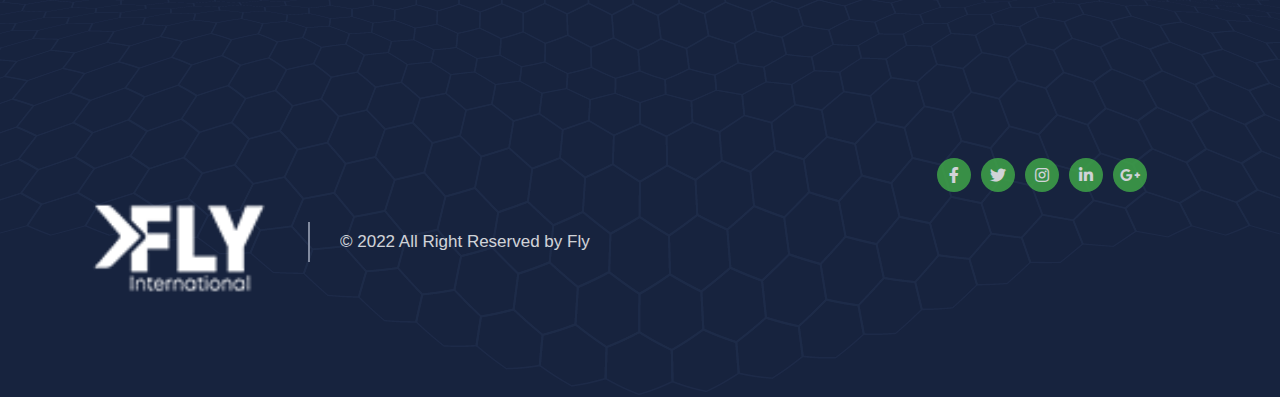
<file: tours-details.html>
<!DOCTYPE html>
<html lang="en">


<head>
    <meta charset="utf-8">
    <meta http-equiv="X-UA-Compatible" content="IE=edge">
    <meta name="viewport" content="width=device-width, initial-scale=1">
    <meta name="description" content="">
    <meta name="author" content="">
    <title>fly international</title>
    <link rel="shortcut icon" href="img/favicon.png" type="image/x-icon">
    <!-- Bootstrap Core CSS -->
    <link href="css/bootstrap.min.css" rel="stylesheet">
    <!-- Owl Carousel CSS -->
    <link href="css/owl.carousel.min.css" rel="stylesheet">
    <!-- Animate CSS -->
    <link href="css/animate.css" rel="stylesheet">
    <!-- Jquery Ui CSS -->
    <link href="css/jquery-ui.css" rel="stylesheet">
    <!-- Datepicker CSS -->
    <link href="css/bootstrap-datepicker.min.css" rel="stylesheet">
    <!-- Venobox CSS -->
    <link href="css/venobox.css" rel="stylesheet">
    <!-- Font-awesome -->
    <link rel="stylesheet" href="fonts/font-awesome/css/all.min.css">
    <link href="css/scrollCue.css" rel="stylesheet">
    <!--nice select css-->
    <link href="css/nice-select.css" rel="stylesheet">
    <!-- Main CSS -->
    <link href="style.css" rel="stylesheet">
</head>
<body>
    <!--Preload-->
    <div class="preloader">
        <div class="preloader_image">
            <div class="sk-double-bounce">
                <div class="sk-child sk-double-bounce1"></div>
                <div class="sk-child sk-double-bounce2"></div>
            </div>
        </div>
    </div>
    <nav class="navbar navbar-expand-lg white-bg">
        <div class="container">
            <a class="navbar-brand" href="index.html">
                <img src="img/fly-1.png" alt="Logo">
            </a>
            <button class="navbar-toggler collapsed" type="button" data-bs-toggle="collapse" data-bs-target="#main-nav" aria-controls="main-nav" aria-expanded="false" aria-label="Toggle navigation">
                <span class="navbar-toggler-icon"></span>
            </button>
            <div class="collapse navbar-collapse flex-grow-1" id="main-nav">
                <ul class="navbar-nav mx-auto">
                    <li class="nav-item">
                        <a class="nav-link" href="index.html">Home</a>
                    </li>
                    <li class="nav-item">
                        <a class="nav-link" href="about-us.html">About Us</a>
                    </li>
                    <li class="nav-item active">
                        <a class="nav-link" href="tours.html">Tours</a>
                    </li>
                    <li class="nav-item">
                        <a class="nav-link" href="contact-us.html">Contact Us</a>
                    </li>
                </ul>
                <div class="booking-button">
                    <a href="booking.html" class="btn btn-primary">Booking Now</a>
                </div>
            </div>
        </div>
    </nav>
    <!-- end nav -->
    <section class="inner-banner" style="background-image:url(img/banner/sub-page.png)">
        <div class="container">
            <div class="row">
                <div class="col-md-12 text-center">
                    <div class="banner-content">
                        <h2>Tour List</h2>
                        <nav aria-label="breadcrumb">
                            <ol class="breadcrumb">
                                <li class="breadcrumb-item">
                                    <a href="index.html">Home</a>
                                </li>
                                <li class="breadcrumb-item active" aria-current="page">Tour List</li>
                            </ol>
                        </nav>
                    </div>
                </div>
            </div>
        </div>
    </section>
    <!-- end banner -->
    <!-- start popular tours -->
    <section class="section-spacing-tours tours tours-details">
        <div class="container">
            <div class="row">
                <div class="col-12">
                    <div class="tour-list-details wow fadeIn">
                        <img class="card-img-top" src="img/tour/1.png" alt="">
                        <div class="tour-body">
                            <div class="tour-content">
                                <h3>A good traveler has no fixed plans and is not intent on arriving.</h3>
                                <span class="tour-place">Kuala Lumpur, Malaysia</span>
                            </div>
                            <div class="h-border"></div>
                            <div class="tour-tags">
                                <span class="tour-rating">
                                    <i class="fas fa-history"></i> 12 days </span>
                                <span class="tour-rating t-rating">
                                    <i class="fas fa-star"></i>
                                    <i class="fas fa-star"></i>
                                    <i class="fas fa-star"></i>
                                    <i class="fas fa-star"></i>
                                    <i class="far fa-star"></i> (2) </span>
                                <div class="tour-tag-btn">
                                    <span class="tour-price">From $50.00</span>
                                </div>
                            </div>
                        </div>
                    </div>
                </div>
            </div>
            <div class="row">
                <div class="col-md-12 col-lg-6 col-xl-8">
                    <div class="tours-overview">
                        <h2 class="faq-hedar">Overview</h2>
                        <p class="tour-title"> Lorem Ipsum is simply dummy text of the printing and typesetting industry. lorem Ipsum has been the industry's standard dummy text ever since the 1500s, when an unknown to printer took a galley of type and scrambled it to make a type specimen book. It has that's survived not only five centuries, but also the leap into electronic typesetting, remaining essentially unchanged. </p>
                    </div>
                    <h2 class="faq-hedar">Tour Amenities</h2>
                    <div class="blog-single-list">
                        <div class="list-item">
                            <ul>
                                <li>
                                    <i class="fas fa-check"></i>Cruise dinner & music event
                                </li>
                                <li>
                                    <i class="fas fa-check"></i>3 Meal per day
                                </li>
                                <li>
                                    <i class="fas fa-check"></i>Pick and drop services
                                </li>
                            </ul>
                        </div>
                        <div class="list-item">
                            <ul>
                                <li>
                                    <i class="fas fa-check"></i>Smoking allow
                                </li>
                                <li>
                                    <i class="fas fa-check"></i>Valet parking
                                </li>
                                <li>
                                    <i class="fas fa-check"></i>Visit 4 best places with group
                                </li>
                            </ul>
                        </div>
                    </div>
                    <h2 class="faq-hedar">Tour Plan</h2>
                    <div class="tour-plan-items">
                        <div class="plan-item">
                            <h3 class="plan-title">Day 1:</h3>
                            <div class="plan-content">
                                <h6>Jakarta, Indonesia</h6>
                                <span>8:00 am to 8:00 pm</span>
                                <p>Lorem Ipsum is simply dummy text of the printing and typesetting industry. lorem been the industry's standard dummy text ever since the 1500s, when an unknown to printer took a galley of type and scrambled. </p>
                                <span class="tour-facilities">-Free drinks</span>
                                <span class="tour-facilities">-Awesome breakfast</span>
                                <span class="tour-facilities">-Unlimited coffee</span>
                            </div>
                        </div>
                        <div class="plan-item">
                            <h3 class="plan-title">Day 2:</h3>
                            <div class="plan-content">
                                <h6>Bangkok, Thailand</h6>
                                <span>8:00 am to 8:00 pm</span>
                                <p>Lorem Ipsum is simply dummy text of the printing and typesetting industry. lorem been the industry's standard dummy text ever since the 1500s, when an unknown to printer took a galley of type and scrambled. </p>
                                <span class="tour-facilities">-Free drinks</span>
                                <span class="tour-facilities">-Awesome breakfast</span>
                                <span class="tour-facilities">-Unlimited coffee</span>
                            </div>
                        </div>
                        <div class="plan-item">
                            <h3 class="plan-title">Day 3:</h3>
                            <div class="plan-content">
                                <h6>Jakarta, Indonesia</h6>
                                <span>8:00 am to 8:00 pm</span>
                                <p>Lorem Ipsum is simply dummy text of the printing and typesetting industry. lorem been the industry's standard dummy text ever since the 1500s, when an unknown to printer took a galley of type and scrambled. </p>
                                <span class="tour-facilities">-Free drinks</span>
                                <span class="tour-facilities">-Awesome breakfast</span>
                                <span class="tour-facilities">-Unlimited coffee</span>
                            </div>
                        </div>
                    </div>
                    <h2 class="faq-hedar">Tour Location</h2>
                    <div class="col-12 contact-map">
                        <iframe src="https://www.google.com/maps/embed?pb=!1m10!1m8!1m3!1d3988.8270523294163!2d103.8527512!3d1.2772197!3m2!1i1024!2i768!4f13.1!5e0!3m2!1sen!2sbd!4v1632647635261!5m2!1sen!2sbd" class="google-map" style="border: 0" allowfullscreen="" loading="lazy"></iframe>
                    </div>
                    <h2 class="faq-hedar">Frequently Asked Question</h2>
                    <div class="accordion accordion-flush" id="accordionFlushExample">
                        <div class="accordion-item">
                            <h2 class="accordion-header" id="flush-headingOne">
                                <button class="accordion-button collapsed" type="button" data-bs-toggle="collapse" data-bs-target="#flush-collapseOne" aria-expanded="false" aria-controls="flush-collapseOne"> How to book the new tour for 2 persons? </button>
                            </h2>
                            <div id="flush-collapseOne" class="accordion-collapse collapse" aria-labelledby="flush-headingOne" data-bs-parent="#accordionFlushExample">
                                <div>
                                    <p class="faq-text"> Lorem Ipsum available, but the majority have suffered alteration in some form, by injected humour, or randomised words which don't look even slightly believable. If you are going to use a passage of lorem Ipsum you need to be sure there isn't anything.</p>
                                </div>
                            </div>
                        </div>
                        <div class="accordion-item">
                            <h2 class="accordion-header" id="flush-headingTwo">
                                <button class="accordion-button collapsed" type="button" data-bs-toggle="collapse" data-bs-target="#flush-collapseTwo" aria-expanded="false" aria-controls="flush-collapseTwo"> Why are your tours so expensive? </button>
                            </h2>
                            <div id="flush-collapseTwo" class="accordion-collapse collapse" aria-labelledby="flush-headingTwo" data-bs-parent="#accordionFlushExample">
                                <div>
                                    <p class="faq-text"> Lorem Ipsum available, but the majority have suffered alteration in some form, by injected humour, or randomised words which don't look even slightly believable. If you are going to use a passage of lorem Ipsum you need to be sure there isn't anything.</p>
                                </div>
                            </div>
                        </div>
                        <div class="accordion-item">
                            <h2 class="accordion-header" id="flush-headingThree">
                                <button class="accordion-button collapsed" type="button" data-bs-toggle="collapse" data-bs-target="#flush-collapseThree" aria-expanded="false" aria-controls="flush-collapseThree"> Which payment methods are acceptable? </button>
                            </h2>
                            <div id="flush-collapseThree" class="accordion-collapse collapse" aria-labelledby="flush-headingThree" data-bs-parent="#accordionFlushExample">
                                <div>
                                    <p class="faq-text"> Lorem Ipsum available, but the majority have suffered alteration in some form, by injected humour, or randomised words which don't look even slightly believable. If you are going to use a passage of lorem Ipsum you need to be sure there isn't anything.</p>
                                </div>
                            </div>
                        </div>
                    </div>
                    <div class="blog-details-reply">
                        <h5>One Review</h5>
                        <div class="blog-reply-wrapper">
                            <div class="blog-reply-item">
                                <div class="blog-reply-img">
                                    <img src="img/blog/comment.png" alt="">
                                </div>
                                <div class="blog-reply-content">
                                    <h5>David Warner</h5>
                                    <span class="reply-date">21 December, 2021</span>
                                    <span class="tour-rating">
                                        <i class="fas fa-star"></i>
                                        <i class="fas fa-star"></i>
                                        <i class="fas fa-star"></i>
                                        <i class="fas fa-star"></i>
                                        <i class="fas fa-star"></i>
                                    </span>
                                    <p>Lorem Ipsum available, but the majority have suffered alteration in some form, by injected humour, or randomised words which don't look even slightly believable </p>
                                </div>
                            </div>
                        </div>
                    </div>
                    <div class="contact-form-wrapper wow fadeIn">
                        <h3>Write a Review</h3>
                        <div class="form-rating">
                            <span class="rating">Rating: </span>
                            <span class="tour-rating">
                                <i class="fas fa-star active"></i>
                                <i class="fas fa-star"></i>
                                <i class="fas fa-star"></i>
                                <i class="fas fa-star"></i>
                                <i class="fas fa-star"></i>
                            </span>
                        </div>
                        <div class="contact-form">
                            <form>
                                <div class="mb-4">
                                    <input type="text" class="form-control" id="your_name" placeholder="Enter your name">
                                </div>
                                <div class="mb-4">
                                    <input type="email" class="form-control" id="email_address" placeholder="Enter email address">
                                </div>
                                <div class="mb-3">
                                    <textarea class="form-control" id="keyword" rows="6" placeholder="Type you keyword"></textarea>
                                </div>
                                <button type="submit" class="btn btn-primary">Submit Comment</button>
                            </form>
                        </div>
                    </div>
                </div>
                <div class="col-md-12 col-lg-6 col-xl-4">
                    <div class="booking-bg">
                        <form class="row g-3">
                            <div class="col-sm-12">
                                <h2 class="form-hader"> Book This Tour </h2>
                            </div>
                            <hr>
                            <div class="col-md-12">
                                <div class="tour-input">
                                    <label class="date-label">
                                        <i class="far fa-calendar-alt"></i>
                                        <span>Date from:</span>
                                    </label>
                                    <input type="text" class="form-control booking-from" id="inputAddress">
                                </div>
                            </div>
                            <div class="col-md-12">
                                <div class="tour-input">
                                    <label class="date-label">
                                        <i class="fas fa-history"></i>
                                        <span>Time:</span>
                                    </label>
                                    <input type="text" class="form-control" id="inputAddress2">
                                </div>
                            </div>
                            <div class="col-12">
                                <p class="tour-ticket">Tickets: <span>Please, select date first</span>
                                </p>
                            </div>
                            <hr>
                            <div class="col-md-12">
                                <p class="from-text">Add Extra</p>
                            </div>
                            <div class="col-12">
                                <div class="form-check">
                                    <input class="form-check-input" type="checkbox" id="gridCheck">
                                    <label class="form-check-label" for="gridCheck"> Service per booking <span class="booking-price"> $50.00</span>
                                    </label>
                                </div>
                            </div>
                            <div class="col-12">
                                <div class="form-check">
                                    <input class="form-check-input" type="checkbox" id="gridCheck1">
                                    <label class="form-check-label" for="gridCheck1"> Service per person </label>
                                </div>
                            </div>
                            <div class="col-12">
                                <p class="total-tour">
                                    <span class="service-price">Adult: $50</span>
                                    <span class="service-price">Youth: $55</span>
                                    <span class="service-price">Children: $ 30</span>
                                </p>
                            </div>
                            <hr>
                            <div class="col-12">
                                <p class="total-tour">
                                    <span class="tour-total">Total:</span>
                                </p>
                            </div>
                            <div class="col-12">
                                <button type="submit" class="booking-bt btn btn-primary">Book Now</button>
                            </div>
                        </form>
                    </div>
                    <div class="col-12 discount-offer">
                        <img src="img/tour/black-friday.png" alt="Discount Image">
                    </div>
                </div>
            </div>
        </div>
    </section>
    <!-- end popular tours -->
    <!-- start footer -->
    <footer>
        <div class="footer-top">
            <div class="container">
                <div class="row" data-cues="slideInUp">
                    <div class="col-sm-6 col-md-6 col-lg-4">
                        <div class="footer-widget">
                            <h5>Top destination</h5>
                            <ul>
                                <li>
                                    <a href="#">Singapore</a>
                                </li>
                                <li>
                                    <a href="#">Sri Lanka</a>
                                </li>
                                <li>
                                    <a href="#">Dubai</a>
                                </li>
                                <li>
                                    <a href="#">Thailand, Bangkok</a>
                                </li>
                            </ul>
                        </div>
                    </div>

                    <div class="col-sm-6 col-md-6 col-lg-3">
                        <div class="footer-widget">
                            <h5>Quick links</h5>
                            <ul>
                                <li>
                                    <a href="about-us.html">About</a>
                                </li>
                                <li>
                                    <a href="contact-us.html">Contact</a>
                                </li>
                                <li>
                                    <a href="tours.html">Tours</a>
                                </li>
                                <li>
                                    <a href="booking.html">Booking</a>
                                </li>
                                <li>
                                    <a href="terms-conditions.html">Terms & Conditions</a>
                                </li>
                            </ul>
                        </div>
                    </div>
                    <div class="col-sm-6 col-md-6 col-lg-5">
                        <div class="footer-widget">
                            <h5>Get a newsletter</h5>
                            <p>For the latest deals and tips, travel no further than your inbox</p>
                            <form class="maan-coupon-form">
                                <input type="text" class="form-control" placeholder="Email address">
                                <button type="submit">Subscribe</button>
                            </form>
                        </div>
                    </div>
                </div>
                <div class="row mt-5">
                    <div class="col-md-8 col-lg-9">
                        <div class="footer-left">
                            <img src="img/fly.png" alt="">
                            <div class="h-border"></div>
                            <div class="copyright">
                                <p>© 2022 All Right Reserved by Fly</p>
                            </div>
                        </div>
                    </div>
                    <div class="col-md-4 col-lg-3">
                        <ul class="team-social footer-social">
                            <li class="share-icon">
                                <a href="#">
                                    <i class="fab fa-facebook-f"></i>
                                </a>
                            </li>
                            <li class="share-icon">
                                <a href="#">
                                    <i class="fab fa-twitter"></i>
                                </a>
                            </li>
                            <li class="share-icon">
                                <a href="#">
                                    <i class="fab fa-instagram"></i>
                                </a>
                            </li>
                            <li class="share-icon">
                                <a href="#">
                                    <i class="fab fa-linkedin-in"></i>
                                </a>
                            </li>
                            <li class="share-icon">
                                <a href="#">
                                    <i class="fab fa-google-plus-g"></i>
                                </a>
                            </li>
                        </ul>
                    </div>
                </div>
            </div>
        </div>
    </footer>
    <!-- end footer -->
    <!-- Bact to top -->
    <div class="back-top">
        <a href="#">
            <i class="fa fa-angle-up"></i>
        </a>
    </div>
    <!-- jQuery -->
    <script src="js/jquery-3.6.0.min.js"></script>
    <script src="js/bootstrap.bundle.min.js"></script>
    <script src="js/jquery-ui.min.js"></script>
    <script src="js/jquery.easing.min.js"></script>
    <script src="js/jquery.counterup.min.js"></script>
    <script src="js/waypoints.min.js"></script>
    <script src="js/owl.carousel.min.js"></script>
    <script src="js/wow.js"></script>
    <script src="js/tilt.jquery.js"></script>
    <script src="js/venobox.min.js"></script>
    <script src="js/jquery.filterizr.min.js"></script>
    <script src="js/sticky-kit.min.js"></script>
    <script src="js/bootstrap-datepicker.min.js"></script>
    <script src="js/scrollCue.min.js"></script>
    <script src="js/jquery.nice-select.min.js"></script>
    <script src="js/script.js"></script>
</body>

<!-- Mirrored from themecrazy.net/html/tourest/tours-details.html by HTTrack Website Copier/3.x [XR&CO'2014], Mon, 01 Aug 2022 10:10:12 GMT -->
</html>
</file>
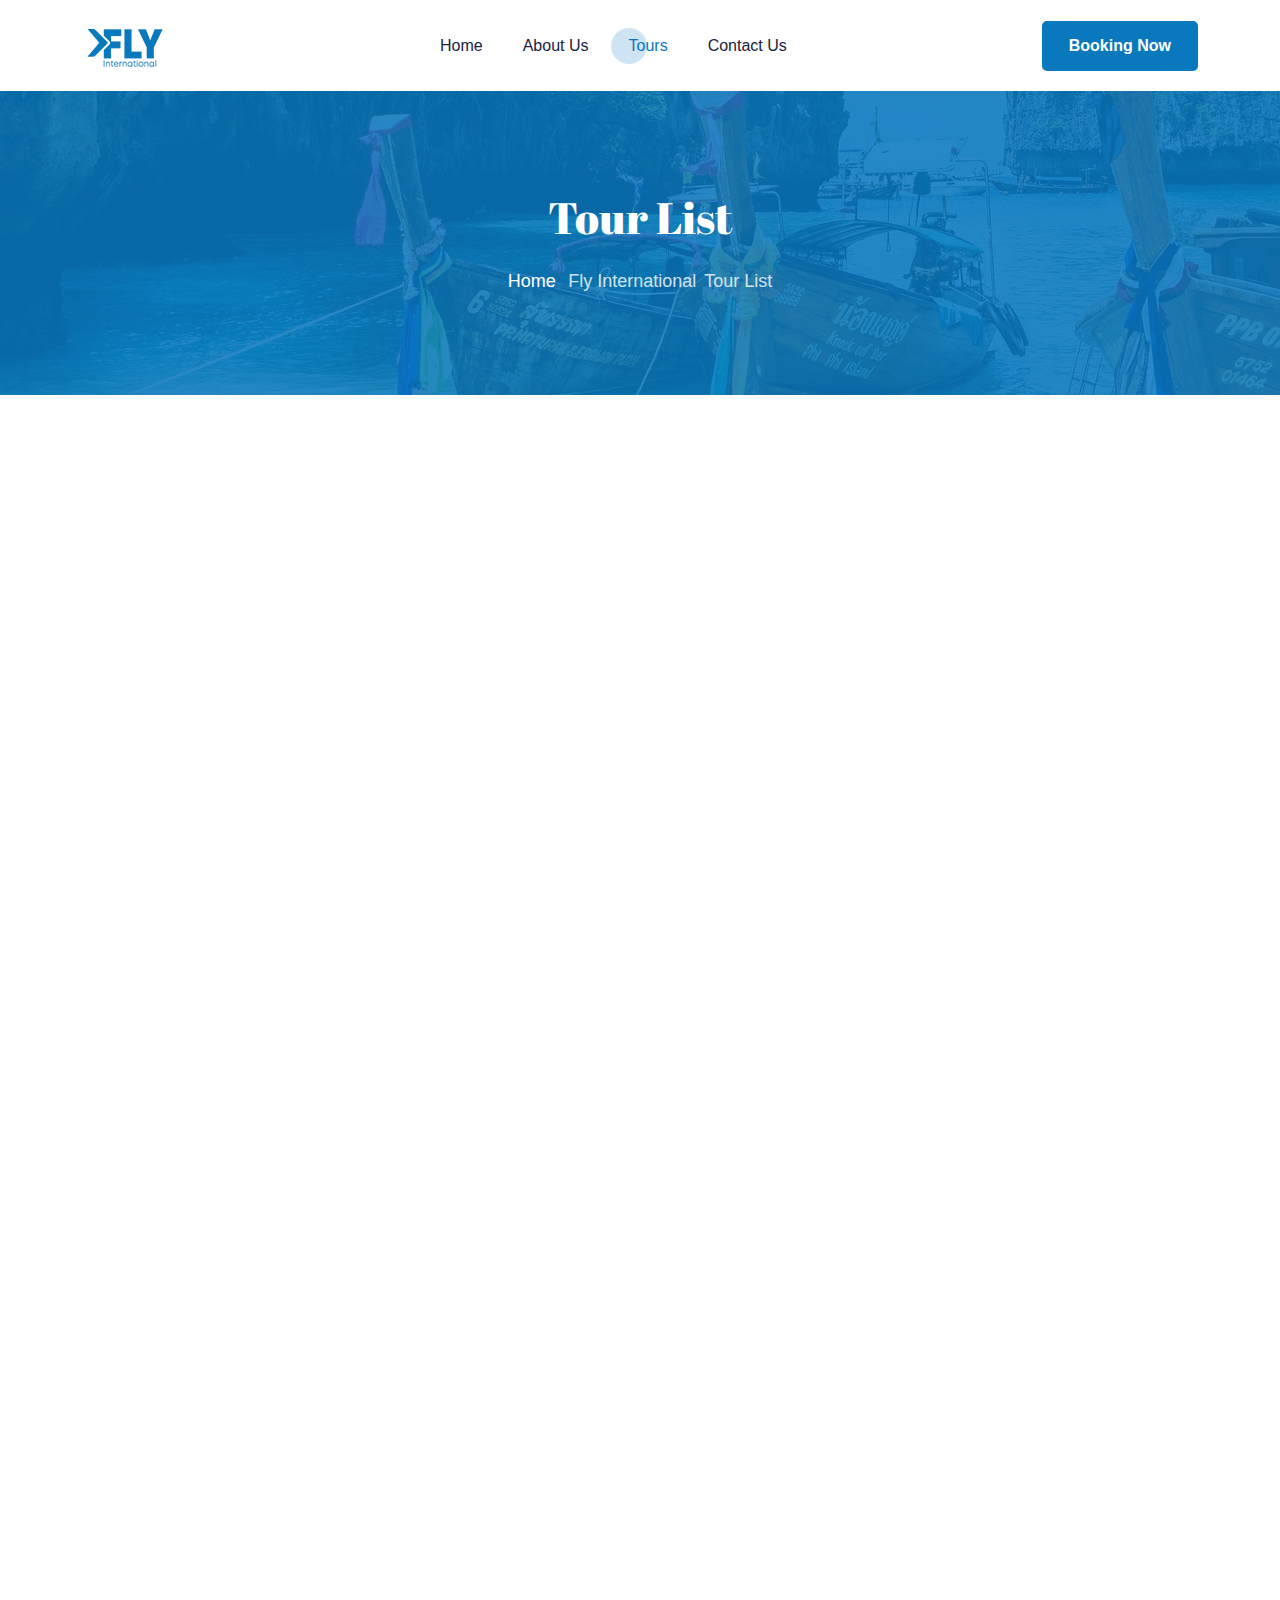
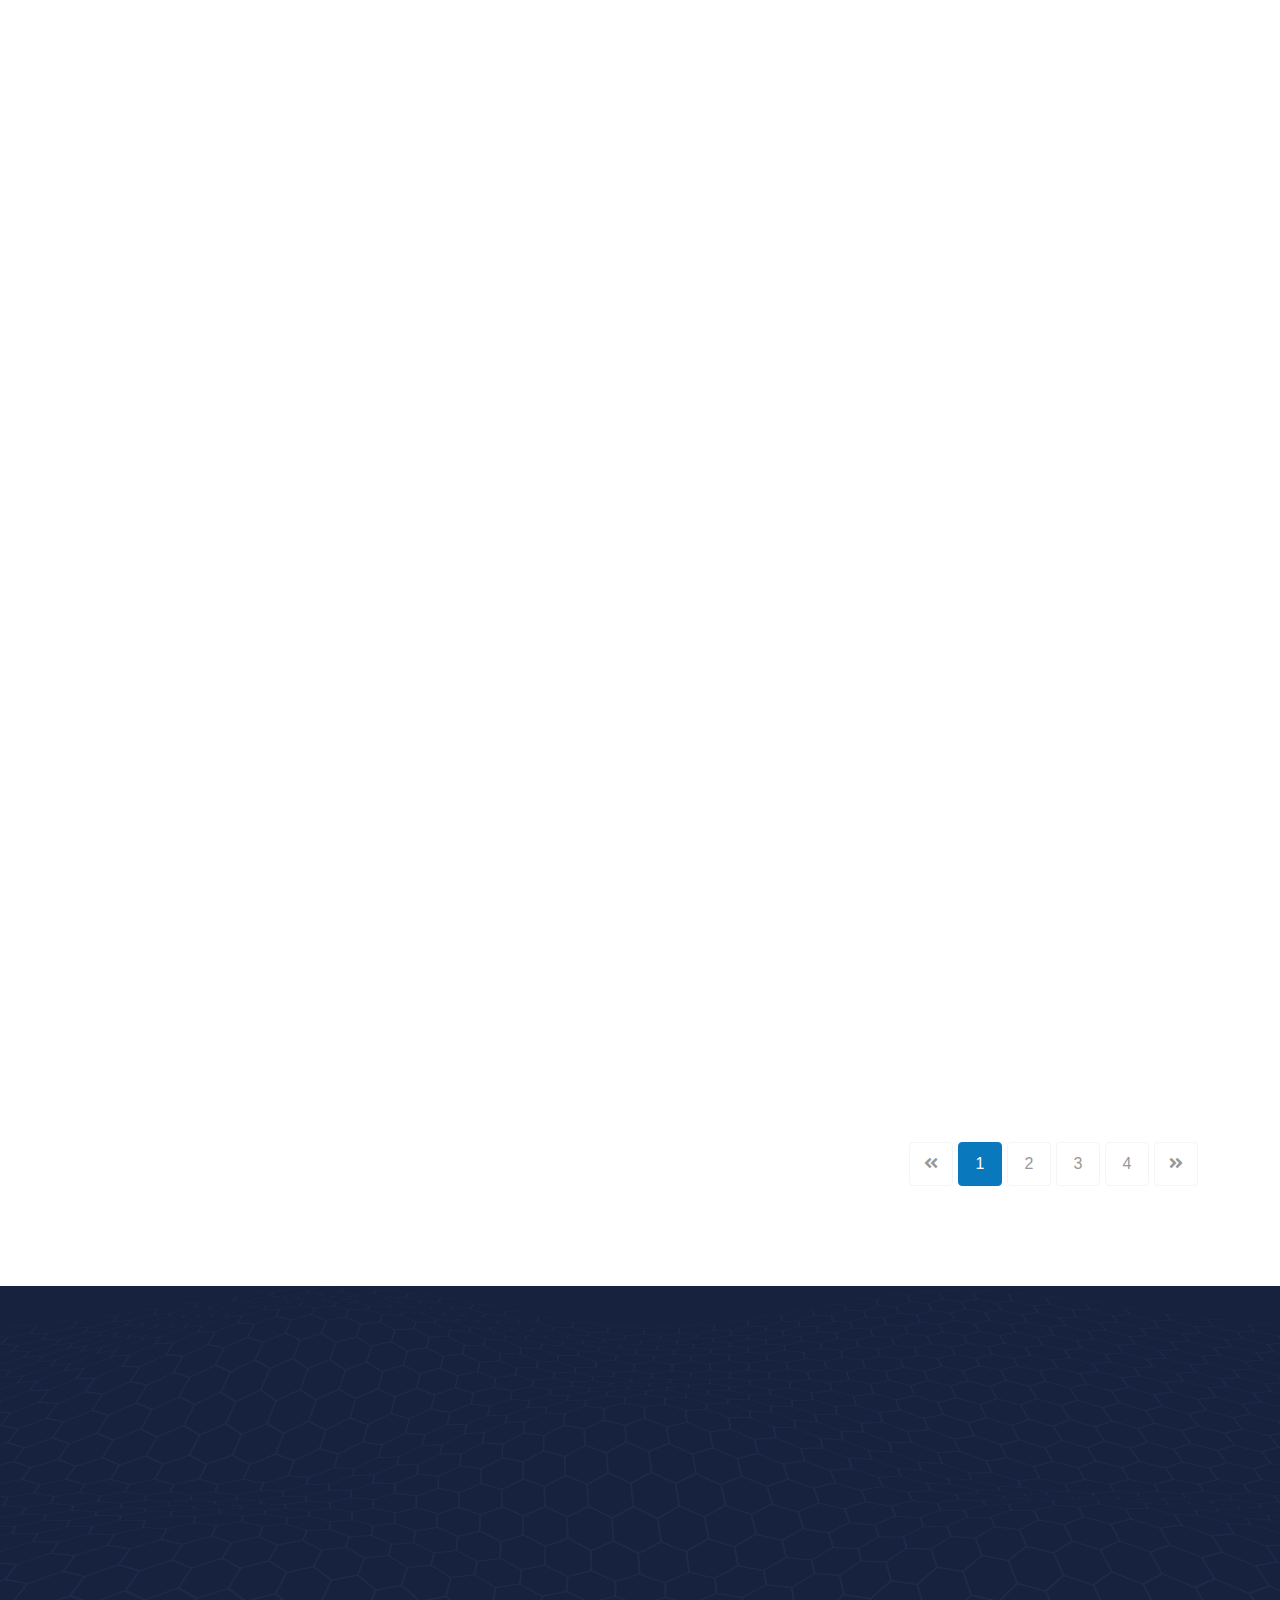
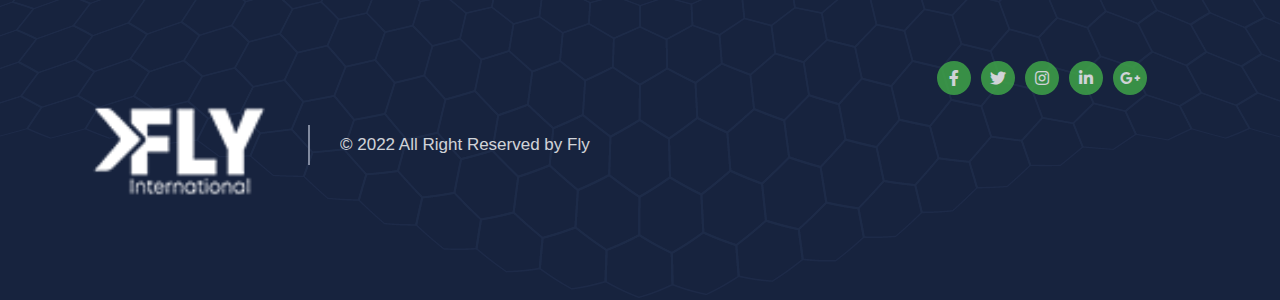
<file: tours-list.html>
<!DOCTYPE html>
<html lang="en">

<head>
    <meta charset="utf-8">
    <meta http-equiv="X-UA-Compatible" content="IE=edge">
    <meta name="viewport" content="width=device-width, initial-scale=1">
    <meta name="description" content="">
    <meta name="author" content="">
    <title>fly international</title>
    <link rel="shortcut icon" href="img/favicon.png" type="image/x-icon">
    <!-- Bootstrap Core CSS -->
    <link href="css/bootstrap.min.css" rel="stylesheet">
    <!-- Owl Carousel CSS -->
    <link href="css/owl.carousel.min.css" rel="stylesheet">
    <!-- Animate CSS -->
    <link href="css/animate.css" rel="stylesheet">
    <!-- Jquery Ui CSS -->
    <link href="css/jquery-ui.css" rel="stylesheet">
    <!-- Datepicker CSS -->
    <link href="css/bootstrap-datepicker.min.css" rel="stylesheet">
    <!-- Venobox CSS -->
    <link href="css/venobox.css" rel="stylesheet">
    <!-- Font-awesome -->
    <link rel="stylesheet" href="fonts/font-awesome/css/all.min.css">
    <!-- ScrollCue CSS -->
    <link href="css/scrollCue.css" rel="stylesheet">
    <!--nice select css-->
    <link href="css/nice-select.css" rel="stylesheet">
    <!-- Main CSS -->
    <link href="style.css" rel="stylesheet">
</head>
<body>
    <!--Preload-->
    <div class="preloader">
        <div class="preloader_image">
            <div class="sk-double-bounce">
                <div class="sk-child sk-double-bounce1"></div>
                <div class="sk-child sk-double-bounce2"></div>
            </div>
        </div>
    </div>
    <nav class="navbar navbar-expand-lg white-bg">
        <div class="container">
            <a class="navbar-brand" href="index.html">
                <img src="img/fly-1.png" alt="Logo">
            </a>
            <button class="navbar-toggler collapsed" type="button" data-bs-toggle="collapse" data-bs-target="#main-nav" aria-controls="main-nav" aria-expanded="false" aria-label="Toggle navigation">
                <span class="navbar-toggler-icon"></span>
            </button>
            <div class="collapse navbar-collapse flex-grow-1" id="main-nav">
                <ul class="navbar-nav mx-auto">
                    <li class="nav-item">
                        <a class="nav-link" href="index.html">Home</a>
                    </li>
                    <li class="nav-item">
                        <a class="nav-link" href="about-us.html">About Us</a>
                    </li>
                    <li class="nav-item active">
                        <a class="nav-link" href="tours.html">Tours</a>
                    </li>
                    <li class="nav-item">
                        <a class="nav-link" href="contact-us.html">Contact Us</a>
                    </li>
                </ul>
                <div class="booking-button">
                    <a href="booking.html" class="btn btn-primary">Booking Now</a>
                </div>
            </div>
        </div>
    </nav>
    <!-- end nav -->
    <section class="inner-banner" style="background-image:url(img/banner/sub-page.png)">
        <div class="container">
            <div class="row">
                <div class="col-md-12 text-center">
                    <div class="banner-content">
                        <h2>Tour List</h2>
                        <nav aria-label="breadcrumb">
                            <ol class="breadcrumb">
                                <li class="breadcrumb-item">
                                    <a href="index.html">Home</a>
                                </li>
                                <li class="breadcrumb-item active" aria-current="page">Tour List</li>
                            </ol>
                        </nav>
                    </div>
                </div>
            </div>
        </div>
    </section>
    <!-- end banner -->
    <!-- start popular tours -->
    <section class="section-spacing-tours tours">
        <div class="container">
            <div class="row">
                <div class="col-md-12 col-lg-4" data-cues="slideInUp">
                    <div class="search-form">
                        <h2 class="form-title">Search</h2>
                        <form>
                            <div class="input-group">
                                <i class="fas fa-map-marker-alt"></i>
                                <select aria-label="Default select example">
                                    <option selected>All destinations</option>
                                    <option value="Paris, France">Paris, France</option>
                                    <option value="Jakarta, Indonesia">Jakarta, Indonesia</option>
                                    <option value="Male, Maldives">Male, Maldives</option>
                                </select>
                            </div>
                            <div class="input-group">
                                <i class="far fa-calendar"></i>
                                <input type="text" class="form-control start-date" placeholder="Date from">
                                <i class="fas fa-chevron-down icon-right"></i>
                            </div>
                            <div class="input-group">
                                <i class="far fa-calendar"></i>
                                <input type="text" class="form-control start-date" placeholder="Date to">
                                <i class="fas fa-chevron-down icon-right"></i>
                            </div>
                            <div class="input-group">
                                <i class="far fa-user"></i>
                                <select aria-label="Default select example">
                                    <option selected>Guests</option>
                                    <option value="User One">User One</option>
                                    <option value="User Two">User Two</option>
                                    <option value="User Three">User Three</option>
                                </select>
                            </div>
                            <div class="input-group">
                                <button class="btn btn-primary">Search</button>
                            </div>
                        </form>
                    </div>
                    <div class="price-range-box">
                        <div class="price-range-slider">
                            <h4 class="price-box-title">Price Range</h4>
                            <div id="slider-range" class="range-bar"></div>
                            <p class="range-value">
                                <input type="text" id="amount" readonly>
                            </p>
                        </div>
                        <div class="price-review-box">
                            <h4 class="price-box-title">Review Score</h4>
                            <div class="review-form">
                                <form>
                                    <div class="form-check">
                                        <input class="form-check-input" type="checkbox" value="" id="flexCheckDefault1">
                                        <label class="form-check-label review-score" for="flexCheckDefault1">
                                            <i class="fas fa-star"></i>
                                            <i class="fas fa-star"></i>
                                            <i class="fas fa-star"></i>
                                            <i class="fas fa-star"></i>
                                            <i class="fas fa-star"></i>
                                        </label>
                                    </div>
                                    <div class="form-check">
                                        <input class="form-check-input" type="checkbox" value="" id="flexCheckDefault2">
                                        <label class="form-check-label" for="flexCheckDefault2">
                                            <i class="fas fa-star"></i>
                                            <i class="fas fa-star"></i>
                                            <i class="fas fa-star"></i>
                                            <i class="fas fa-star"></i>
                                            <i class="fas fa-star"></i>
                                        </label>
                                    </div>
                                    <div class="form-check">
                                        <input class="form-check-input" type="checkbox" value="" id="flexCheckDefault3">
                                        <label class="form-check-label" for="flexCheckDefault3">
                                            <i class="fas fa-star"></i>
                                            <i class="fas fa-star"></i>
                                            <i class="fas fa-star"></i>
                                            <i class="fas fa-star"></i>
                                            <i class="fas fa-star"></i>
                                        </label>
                                    </div>
                                    <div class="form-check">
                                        <input class="form-check-input" type="checkbox" value="" id="flexCheckDefault4">
                                        <label class="form-check-label" for="flexCheckDefault4">
                                            <i class="fas fa-star"></i>
                                            <i class="fas fa-star"></i>
                                            <i class="fas fa-star"></i>
                                            <i class="fas fa-star"></i>
                                            <i class="fas fa-star"></i>
                                        </label>
                                    </div>
                                    <div class="form-check">
                                        <input class="form-check-input" type="checkbox" value="" id="flexCheckDefault5">
                                        <label class="form-check-label" for="flexCheckDefault5">
                                            <i class="fas fa-star"></i>
                                            <i class="fas fa-star"></i>
                                            <i class="fas fa-star"></i>
                                            <i class="fas fa-star"></i>
                                            <i class="fas fa-star"></i>
                                        </label>
                                    </div>
                                </form>
                            </div>
                        </div>
                        <div class="price-category-box">
                            <h4 class="price-box-title">Categories</h4>
                            <ul>
                                <li>
                                    <a href="#">Beaches (10)</a>
                                </li>
                                <li>
                                    <a href="#">City Tours (5)</a>
                                </li>
                                <li>
                                    <a href="#">Cruises (8)</a>
                                </li>
                                <li>
                                    <a href="#">Hiking (4)</a>
                                </li>
                                <li>
                                    <a href="#">Historical (8)</a>
                                </li>
                                <li>
                                    <a href="#">Museum Tours (5)</a>
                                </li>
                            </ul>
                        </div>
                    </div>
                    <div class="discount-offer">
                        <img src="img/tour/black-friday.png" alt="Discount Image">
                    </div>
                </div>
                <div class="col-md-12 col-lg-8" data-cues="slideInUp">
                    <div class="row align-items-center tour-bar-row">
                        <div class="col">
                            <p class="tour-bar-text">Showing 1-6 of 20 results</p>
                        </div>
                        <div class="col d-flex justify-content-end">
                            <div class="custom-select">
                                <select>
                                    <option value="0">Sort</option>
                                    <option value="1">Date</option>
                                    <option value="2">Rating</option>
                                </select>
                            </div>
                            <a href="tours-list.html" class="tour-bar-icon">
                                <i class="fas fa-bars"></i>
                            </a>
                            <a href="tours.html" class="tour-bar-icon">
                                <i class="fas fa-th-large"></i>
                            </a>
                        </div>
                    </div>
                    <a href="tours-details.html">
                        <div class="card tour-list-card tour-card wow fadeIn">
                            <img class="card-img-top" src="img/tour/1.png" alt="">
                            <span class="tour-duration1">
                                <i class="fas fa-history"></i> 12 Days </span>
                            <div class="card-body">
                                <div class="tour-tags">
                                    <span class="tour-price">From $50.00</span>
                                    <span class="tour-rating">
                                        <i class="fas fa-star"></i>
                                        <i class="fas fa-star"></i>
                                        <i class="fas fa-star"></i>
                                        <i class="fas fa-star"></i>
                                        <i class="far fa-star"></i> (2) </span>
                                </div>
                                <h6>A good traveler has no fixed plans and is not intent on arriving.</h6>
                                <p class="mb-0">Lorem Ipsum available, but the majority have suffered alteration in some.</p>
                                <span class="tour-place">Paris, France</span>
                            </div>
                        </div>
                    </a>
                    <a href="tours-details.html">
                        <div class="card tour-list-card tour-card wow fadeIn">
                            <img class="card-img-top" src="img/tour/2.png" alt="">
                            <span class="tour-duration1">
                                <i class="fas fa-history"></i> 12 Days </span>
                            <div class="card-body">
                                <div class="tour-tags">
                                    <span class="tour-price">From $50.00</span>
                                    <span class="tour-rating">
                                        <i class="fas fa-star"></i>
                                        <i class="fas fa-star"></i>
                                        <i class="fas fa-star"></i>
                                        <i class="fas fa-star"></i>
                                        <i class="far fa-star"></i> (2) </span>
                                </div>
                                <h6>A good traveler has no fixed plans and is not intent on arriving.</h6>
                                <p class="mb-0">Lorem Ipsum available, but the majority have suffered alteration in some.</p>
                                <span class="tour-place">Jakarta, Indonesia</span>
                            </div>
                        </div>
                    </a>
                    <a href="tours-details.html">
                        <div class="card tour-list-card tour-card wow fadeIn">
                            <img class="card-img-top" src="img/tour/3.png" alt="">
                            <span class="tour-duration1">
                                <i class="fas fa-history"></i> 12 Days </span>
                            <div class="card-body">
                                <div class="tour-tags">
                                    <span class="tour-price">From $50.00</span>
                                    <span class="tour-rating">
                                        <i class="fas fa-star"></i>
                                        <i class="fas fa-star"></i>
                                        <i class="fas fa-star"></i>
                                        <i class="fas fa-star"></i>
                                        <i class="far fa-star"></i> (2) </span>
                                </div>
                                <h6>A good traveler has no fixed plans and is not intent on arriving.</h6>
                                <p class="mb-0">Lorem Ipsum available, but the majority have suffered alteration in some.</p>
                                <span class="tour-place">Male, Maldives</span>
                            </div>
                        </div>
                    </a>
                    <a href="tours-details.html">
                        <div class="card tour-list-card tour-card wow fadeIn">
                            <img class="card-img-top" src="img/tour/1.png" alt="">
                            <span class="tour-duration1">
                                <i class="fas fa-history"></i> 12 Days </span>
                            <div class="card-body">
                                <div class="tour-tags">
                                    <span class="tour-price">From $50.00</span>
                                    <span class="tour-rating">
                                        <i class="fas fa-star"></i>
                                        <i class="fas fa-star"></i>
                                        <i class="fas fa-star"></i>
                                        <i class="fas fa-star"></i>
                                        <i class="far fa-star"></i> (2) </span>
                                </div>
                                <h6>A good traveler has no fixed plans and is not intent on arriving.</h6>
                                <p class="mb-0">Lorem Ipsum available, but the majority have suffered alteration in some.</p>
                                <span class="tour-place">Male, Maldives</span>
                            </div>
                        </div>
                    </a>
                    <a href="tours-details.html">
                        <div class="card tour-list-card tour-card wow fadeIn">
                            <img class="card-img-top" src="img/tour/3.png" alt="">
                            <span class="tour-duration1">
                                <i class="fas fa-history"></i> 12 Days </span>
                            <div class="card-body">
                                <div class="tour-tags">
                                    <span class="tour-price">From $50.00</span>
                                    <span class="tour-rating">
                                        <i class="fas fa-star"></i>
                                        <i class="fas fa-star"></i>
                                        <i class="fas fa-star"></i>
                                        <i class="fas fa-star"></i>
                                        <i class="far fa-star"></i> (2) </span>
                                </div>
                                <h6>A good traveler has no fixed plans and is not intent on arriving.</h6>
                                <p class="mb-0">Lorem Ipsum available, but the majority have suffered alteration in some.</p>
                                <span class="tour-place">Male, Maldives</span>
                            </div>
                        </div>
                    </a>
                    <a href="tours-details.html">
                        <div class="card tour-list-card tour-card wow fadeIn">
                            <img class="card-img-top" src="img/tour/2.png" alt="">
                            <span class="tour-duration1">
                                <i class="fas fa-history"></i> 12 Days </span>
                            <div class="card-body">
                                <div class="tour-tags">
                                    <span class="tour-price">From $50.00</span>
                                    <span class="tour-rating">
                                        <i class="fas fa-star"></i>
                                        <i class="fas fa-star"></i>
                                        <i class="fas fa-star"></i>
                                        <i class="fas fa-star"></i>
                                        <i class="far fa-star"></i> (2) </span>
                                </div>
                                <h6>A good traveler has no fixed plans and is not intent on arriving.</h6>
                                <p class="mb-0">Lorem Ipsum available, but the majority have suffered alteration in some.</p>
                                <span class="tour-place">Male, Maldives</span>
                            </div>
                        </div>
                    </a>
                </div>
            </div>
            <div class="row">
                <div class="pagination-container">
                    <ul class="pagination justify-content-end">
                        <li>
                            <a href="#" aria-label="Previous">
                                <span aria-hidden="true">
                                    <i class="fa fa-angle-double-left"></i>
                                </span>
                            </a>
                        </li>
                        <li class="active">
                            <a href="#">1</a>
                        </li>
                        <li>
                            <a href="#">2</a>
                        </li>
                        <li>
                            <a href="#">3</a>
                        </li>
                        <li>
                            <a href="#">4</a>
                        </li>
                        <li>
                            <a href="#" aria-label="Next">
                                <span aria-hidden="true">
                                    <i class="fa fa-angle-double-right"></i>
                                </span>
                            </a>
                        </li>
                    </ul>
                </div>
            </div>
        </div>
    </section>
    <!-- end popular tours -->
    <!-- start footer -->
    <footer>
        <div class="footer-top">
            <div class="container">
                <div class="row" data-cues="slideInUp">
                    <div class="col-sm-6 col-md-6 col-lg-4">
                        <div class="footer-widget">
                            <h5>Top destination</h5>
                            <ul>
                                <li>
                                    <a href="#">Singapore</a>
                                </li>
                                <li>
                                    <a href="#">Sri Lanka</a>
                                </li>
                                <li>
                                    <a href="#">Dubai</a>
                                </li>
                                <li>
                                    <a href="#">Thailand, Bangkok</a>
                                </li>
                            </ul>
                        </div>
                    </div>

                    <div class="col-sm-6 col-md-6 col-lg-3">
                        <div class="footer-widget">
                            <h5>Quick links</h5>
                            <ul>
                                <li>
                                    <a href="about-us.html">About</a>
                                </li>
                                <li>
                                    <a href="contact-us.html">Contact</a>
                                </li>
                                <li>
                                    <a href="tours.html">Tours</a>
                                </li>
                                <li>
                                    <a href="booking.html">Booking</a>
                                </li>
                                <li>
                                    <a href="terms-conditions.html">Terms & Conditions</a>
                                </li>
                            </ul>
                        </div>
                    </div>
                    <div class="col-sm-6 col-md-6 col-lg-5">
                        <div class="footer-widget">
                            <h5>Get a newsletter</h5>
                            <p>For the latest deals and tips, travel no further than your inbox</p>
                            <form class="maan-coupon-form">
                                <input type="text" class="form-control" placeholder="Email address">
                                <button type="submit">Subscribe</button>
                            </form>
                        </div>
                    </div>
                </div>
                <div class="row mt-5">
                    <div class="col-md-8 col-lg-9">
                        <div class="footer-left">
                            <img src="img/fly.png" alt="">
                            <div class="h-border"></div>
                            <div class="copyright">
                                <p>© 2022 All Right Reserved by Fly</p>
                            </div>
                        </div>
                    </div>
                    <div class="col-md-4 col-lg-3">
                        <ul class="team-social footer-social">
                            <li class="share-icon">
                                <a href="#">
                                    <i class="fab fa-facebook-f"></i>
                                </a>
                            </li>
                            <li class="share-icon">
                                <a href="#">
                                    <i class="fab fa-twitter"></i>
                                </a>
                            </li>
                            <li class="share-icon">
                                <a href="#">
                                    <i class="fab fa-instagram"></i>
                                </a>
                            </li>
                            <li class="share-icon">
                                <a href="#">
                                    <i class="fab fa-linkedin-in"></i>
                                </a>
                            </li>
                            <li class="share-icon">
                                <a href="#">
                                    <i class="fab fa-google-plus-g"></i>
                                </a>
                            </li>
                        </ul>
                    </div>
                </div>
            </div>
        </div>
    </footer>
    <!-- end footer -->
    <!-- Bact to top -->
    <div class="back-top">
        <a href="#">
            <i class="fa fa-angle-up"></i>
        </a>
    </div>
    <!-- jQuery -->
    <script src="js/jquery-3.6.0.min.js"></script>
    <script src="js/bootstrap.bundle.min.js"></script>
    <script src="js/jquery-ui.min.js"></script>
    <script src="js/jquery.easing.min.js"></script>
    <script src="js/jquery.counterup.min.js"></script>
    <script src="js/waypoints.min.js"></script>
    <script src="js/owl.carousel.min.js"></script>
    <script src="js/wow.js"></script>
    <script src="js/tilt.jquery.js"></script>
    <script src="js/venobox.min.js"></script>
    <script src="js/jquery.filterizr.min.js"></script>
    <script src="js/sticky-kit.min.js"></script>
    <script src="js/bootstrap-datepicker.min.js"></script>
    <script src="js/scrollCue.min.js"></script>
    <script src="js/jquery.nice-select.min.js"></script>
    <script src="js/script.js"></script>
</body>

<!-- Mirrored from themecrazy.net/html/tourest/tours-list.html by HTTrack Website Copier/3.x [XR&CO'2014], Mon, 01 Aug 2022 10:10:16 GMT -->
</html>
</file>
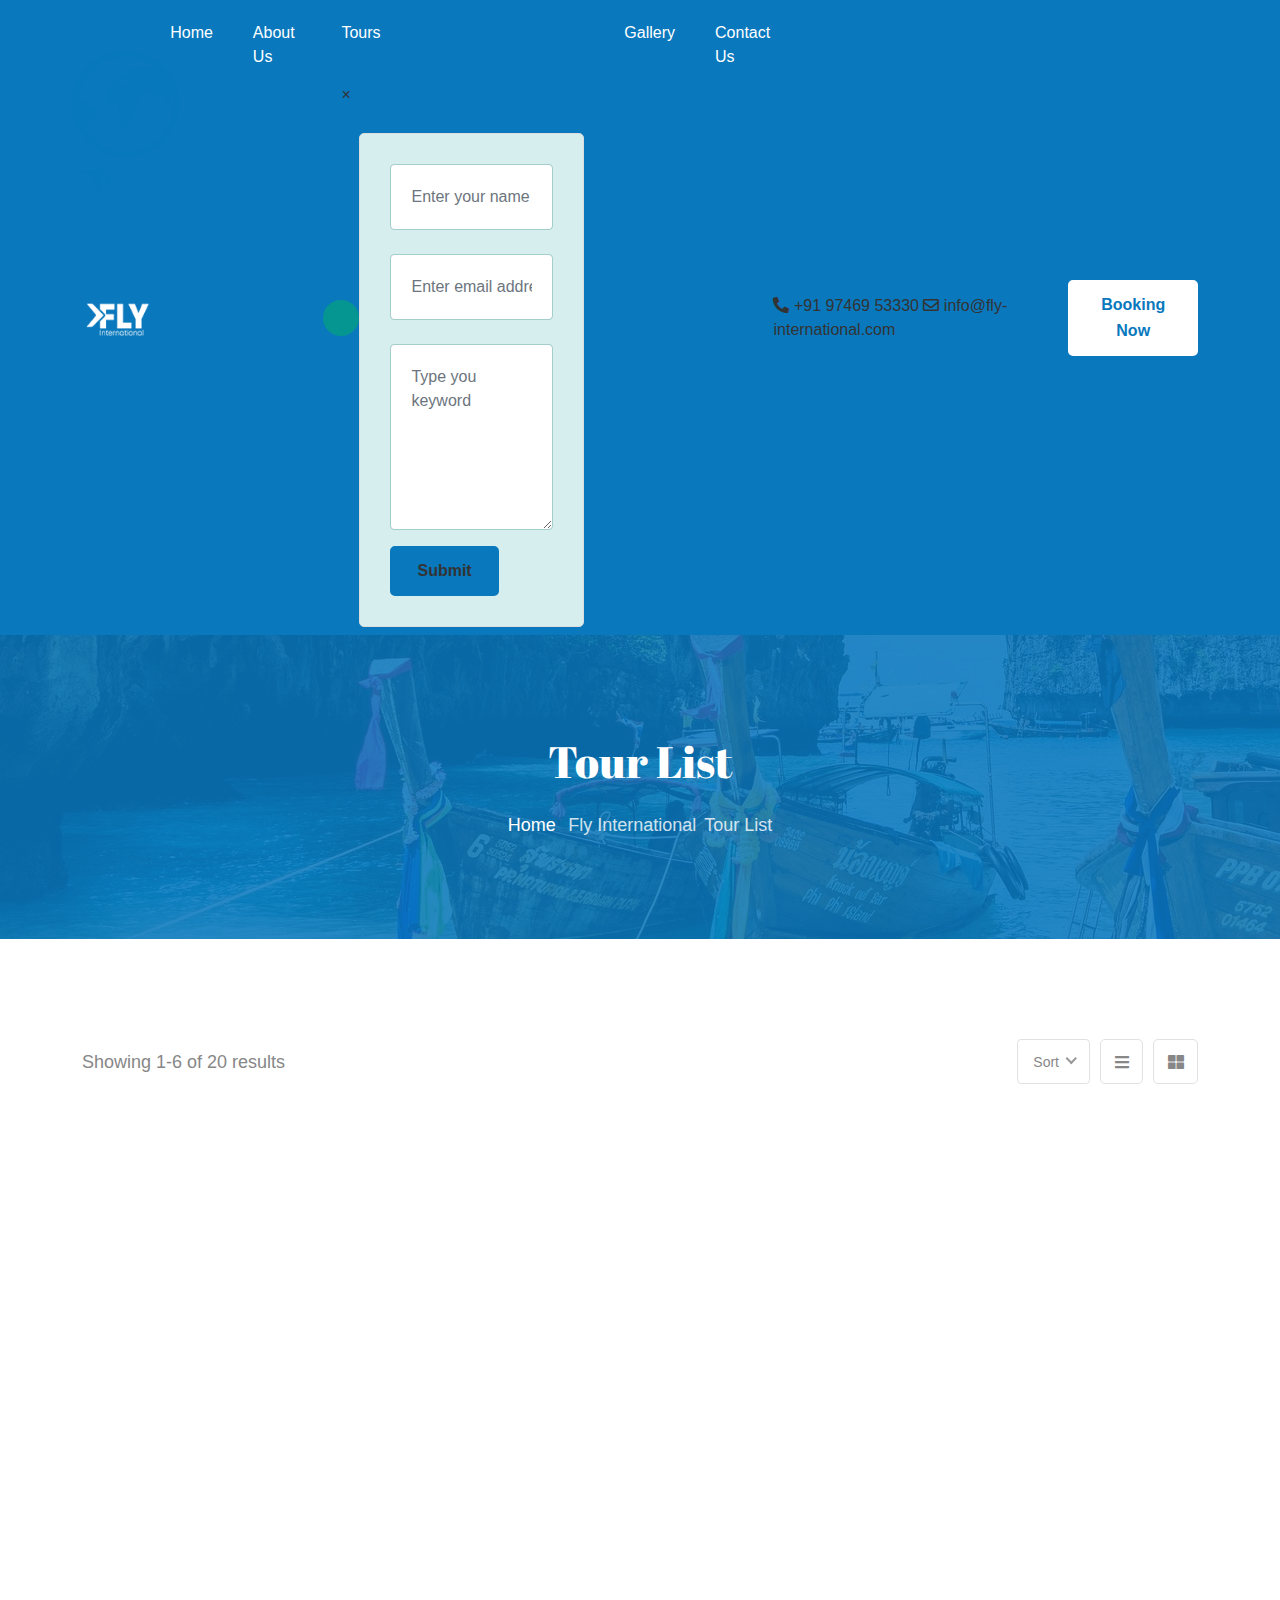
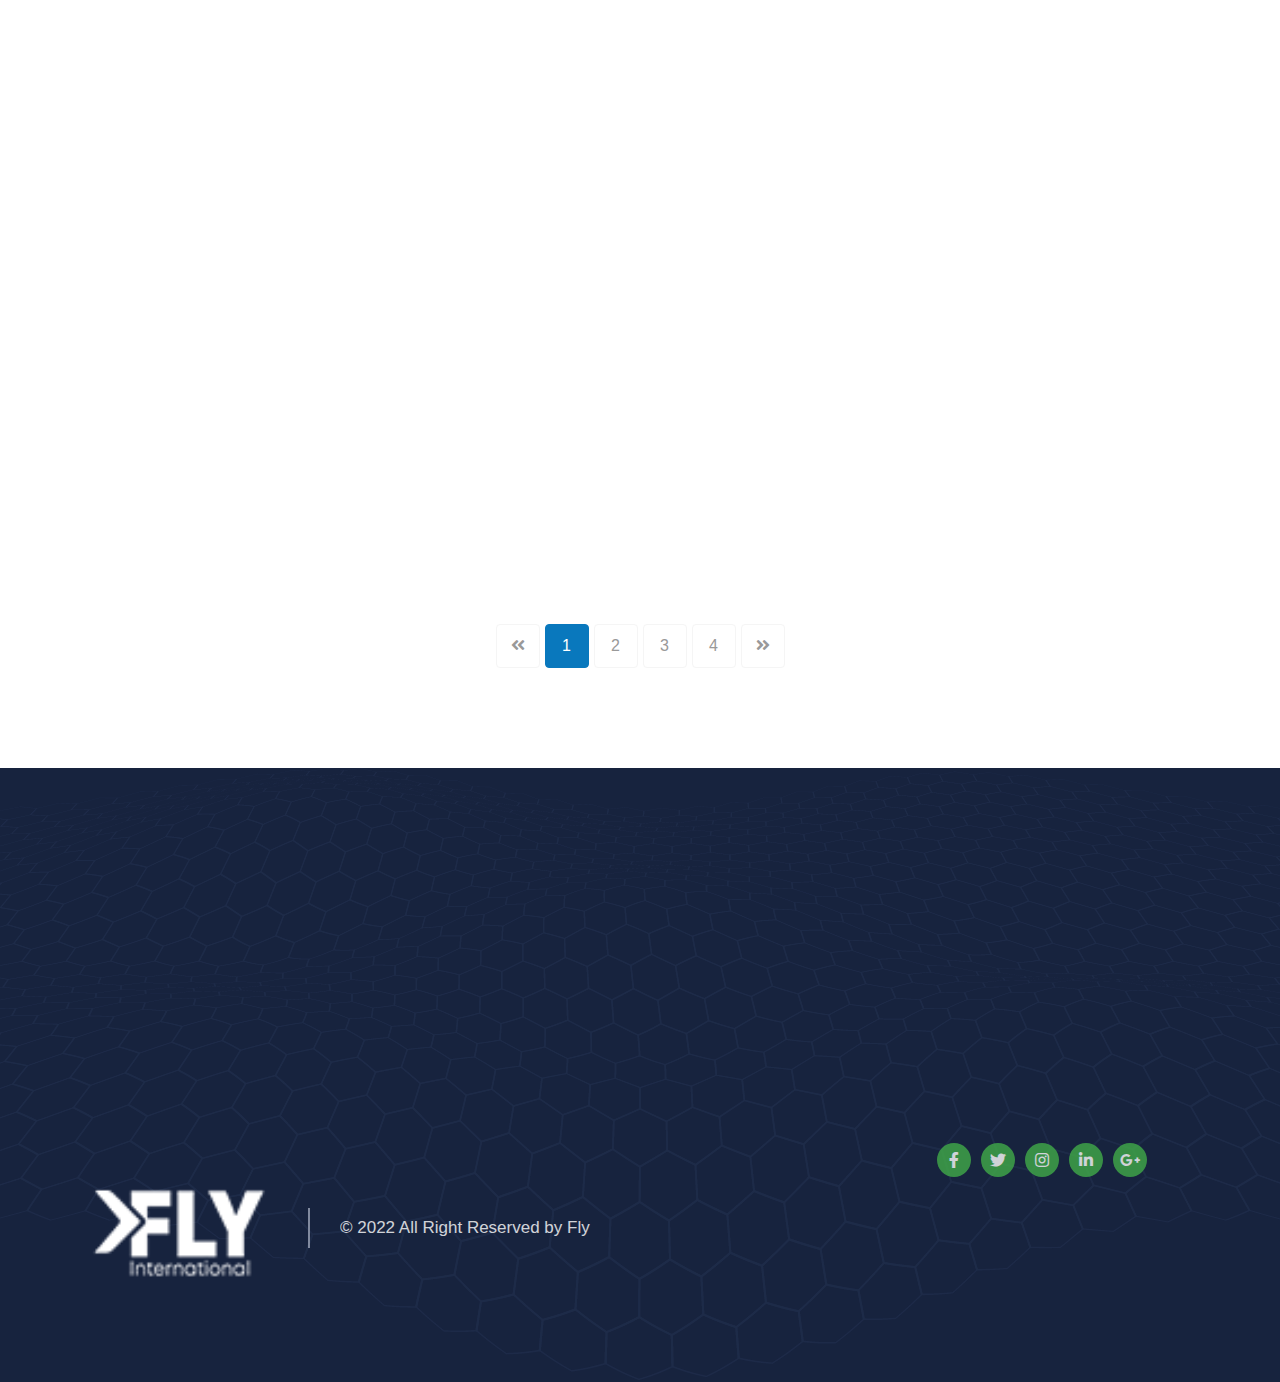
<file: tours.html>
<!DOCTYPE html>
<html lang="en">


<head>
    <meta charset="utf-8">
    <meta http-equiv="X-UA-Compatible" content="IE=edge">
    <meta name="viewport" content="width=device-width, initial-scale=1">
    <meta name="description" content="">
    <meta name="author" content="">
    <title>fly international</title>
    <link rel="shortcut icon" href="img/favicon.png" type="image/x-icon">
    <!-- Bootstrap Core CSS -->
    <link href="css/bootstrap.min.css" rel="stylesheet">
    <!-- Owl Carousel CSS -->
    <link href="css/owl.carousel.min.css" rel="stylesheet">
    <!-- Animate CSS -->
    <link href="css/animate.css" rel="stylesheet">
    <!-- Jquery Ui CSS -->
    <link href="css/jquery-ui.css" rel="stylesheet">
    <!-- Datepicker CSS -->
    <link href="css/bootstrap-datepicker.min.css" rel="stylesheet">
    <!-- Venobox CSS -->
    <link href="css/venobox.css" rel="stylesheet">
    <!-- Font-awesome -->
    <link rel="stylesheet" href="fonts/font-awesome/css/all.min.css">
    <!-- ScrollCue CSS -->
    <link href="css/scrollCue.css" rel="stylesheet">
    <!--nice select css-->
    <link href="css/nice-select.css" rel="stylesheet">
    <!-- Main CSS -->
    <link href="style.css" rel="stylesheet">
</head>
<body>
    <!--Preload-->
    <div class="preloader">
        <div class="plane">
            <img src="img/travel.gif" class="plane-img">
          </div> 
        </div>
        <nav class="navbar navbar-expand-lg primary-bg">
            <div class="container">
                <a class="navbar-brand" href="index.html">
                    <img src="img/fly.png" alt="Logo">
                </a>
                <button class="navbar-toggler collapsed" type="button" data-bs-toggle="collapse" data-bs-target="#navbarSupportedContent" aria-controls="navbarSupportedContent" aria-expanded="false" aria-label="Toggle navigation">
                    <span class="navbar-toggler-icon"></span>
                </button>
                <div class="collapse navbar-collapse flex-grow-1" id="navbarSupportedContent">
                    <ul class="navbar-nav fly-nav">
                        <li class="nav-item">
                            <a class="nav-link" href="index.html">Home</a>
                        </li>
                        <li class="nav-item">
                            <a class="nav-link" href="about-us.html">About Us</a>
                        </li>
                        <li class="nav-item active">
                          <a class="nav-link button" href="#popup1">Tours</a>
                                <!--popup1-->
                                <div id="popup1" class="popup-container">
                                    <div class="popup-content">
                                    <a href="#" class="close">&times;</a>
                                    <a class="popup-logo" href="index.html">
                                        <img src="img/fly-1.png" alt="Logo">
                                    </a>
                                    <div class="contact-form">
                                        <form>
                                            <div class="mb-4">
                                                <input type="text" class="form-control" id="your_name" placeholder="Enter your name">
                                            </div>
                                            <div class="mb-4">
                                                <input type="email" class="form-control" id="email_address" placeholder="Enter email address">
                                            </div>
                                            <div class="mb-3">
                                                <textarea class="form-control" id="keyword" rows="6" placeholder="Type you keyword"></textarea>
                                            </div>
                                            <button type="submit" class="btn btn-primary submit-pop"><a href="tours.html">Submit</a></button>
                                        </form>
                                    </div>
                                    </div>
                                </div>
                                
                        </li>
                        <li class="nav-item">
                            <a class="nav-link button" href="gallery.html">Gallery</a>
                          </li>
                        <li class="nav-item">
                            <a class="nav-link" href="contact-us.html">Contact Us</a>
                        </li>
                    </ul>
                    <div class=" nav-item-contact d-none d-lg-block ">
                        <a  href="#"><i aria-hidden="true" class="fas fa-phone-alt"></i> +91 97469 53330 </a>
                        <a  href="#"><i aria-hidden="true" class="far fa-envelope"></i>  info@fly-international.com</a>
                    </div>
                    <div class="booking-button">
                        <a href="booking.html" class="btn btn-primary btn-white">Booking Now</a>
                    </div>
                </div>
            </div>
        </nav>
    <!-- end nav -->
    <section class="inner-banner" style="background-image:url(img/banner/sub-page.png)">
        <div class="container">
            <div class="row">
                <div class="col-md-12 text-center">
                    <div class="banner-content">
                        <h2>Tour List</h2>
                        <nav aria-label="breadcrumb">
                            <ol class="breadcrumb">
                                <li class="breadcrumb-item">
                                    <a href="index.html">Home</a>
                                </li>
                                <li class="breadcrumb-item active" aria-current="page">Tour List</li>
                            </ol>
                        </nav>
                    </div>
                </div>
            </div>
        </div>
    </section>
    <!-- end banner -->
    <!-- start popular tours -->
    <section class="section-spacing-tours tours">
        <div class="container">
            <div class="row align-items-center tour-bar-row">
                <div class="col">
                    <p class="tour-bar-text">Showing 1-6 of 20 results</p>
                </div>
                <div class="col d-flex justify-content-end">
                    <div class="custom-select">
                        <select>
                            <option value="0">Sort</option>
                            <option value="1">Date</option>
                            <option value="2">Rating</option>
                        </select>
                    </div>
                    <a href="tours-list.html" class="tour-bar-icon">
                        <i class="fas fa-bars"></i>
                    </a>
                    <a href="tours.html" class="tour-bar-icon">
                        <i class="fas fa-th-large"></i>
                    </a>
                </div>
            </div>
            <div class="row" data-cues="slideInLeft">
                <div class="col-md-6 col-lg-4">
                    <a href="tours-details.html">
                        <div class="card tour-card wow fadeIn">
                            <img class="card-img-top" src="img/tour/1.png" alt="">
                            <span class="tour-duration1">
                                <i class="fas fa-history"></i> 12 Days </span>
                            <div class="card-body">
                                <div class="tour-tags">
                                    <span class="tour-price">From $50.00</span>
                                    <span class="tour-rating">
                                        <i class="fas fa-star"></i>
                                        <i class="fas fa-star"></i>
                                        <i class="fas fa-star"></i>
                                        <i class="fas fa-star"></i>
                                        <i class="far fa-star"></i> (2) </span>
                                </div>
                                <h6>A good traveler has no fixed plans and is not intent on arriving.</h6>
                                <p class="mb-0">Kuala Lumpur, Malaysia</p>
                            </div>
                        </div>
                    </a>
                </div>
                <div class="col-md-6 col-lg-4">
                    <a href="tours-details.html">
                        <div class="card tour-card wow fadeIn">
                            <img class="card-img-top" src="img/tour/2.png" alt="">
                            <span class="tour-duration1">
                                <i class="fas fa-history"></i> 12 Days </span>
                            <div class="card-body">
                                <div class="tour-tags">
                                    <span class="tour-price">From $50.00</span>
                                    <span class="tour-rating">
                                        <i class="fas fa-star"></i>
                                        <i class="fas fa-star"></i>
                                        <i class="fas fa-star"></i>
                                        <i class="fas fa-star"></i>
                                        <i class="far fa-star"></i> (2) </span>
                                </div>
                                <h6>A good traveler has no fixed plans and is not intent on arriving.</h6>
                                <p class="mb-0">Kuala Lumpur, Malaysia</p>
                            </div>
                        </div>
                    </a>
                </div>
                <div class="col-md-6 col-lg-4">
                    <a href="tours-details.html">
                        <div class="card tour-card wow fadeIn">
                            <img class="card-img-top" src="img/tour/3.png" alt="">
                            <span class="tour-duration1">
                                <i class="fas fa-history"></i> 12 Days </span>
                            <div class="card-body">
                                <div class="tour-tags">
                                    <span class="tour-price">From $50.00</span>
                                    <span class="tour-rating">
                                        <i class="fas fa-star"></i>
                                        <i class="fas fa-star"></i>
                                        <i class="fas fa-star"></i>
                                        <i class="fas fa-star"></i>
                                        <i class="far fa-star"></i> (2) </span>
                                </div>
                                <h6>A good traveler has no fixed plans and is not intent on arriving.</h6>
                                <p class="mb-0">Kuala Lumpur, Malaysia</p>
                            </div>
                        </div>
                    </a>
                </div>
                <div class="col-md-6 col-lg-4">
                    <a href="tours-details.html">
                        <div class="card tour-card wow fadeIn">
                            <img class="card-img-top" src="img/tour/1.png" alt="">
                            <span class="tour-duration1">
                                <i class="fas fa-history"></i> 12 Days </span>
                            <div class="card-body">
                                <div class="tour-tags">
                                    <span class="tour-price">From $50.00</span>
                                    <span class="tour-rating">
                                        <i class="fas fa-star"></i>
                                        <i class="fas fa-star"></i>
                                        <i class="fas fa-star"></i>
                                        <i class="fas fa-star"></i>
                                        <i class="far fa-star"></i> (2) </span>
                                </div>
                                <h6>A good traveler has no fixed plans and is not intent on arriving.</h6>
                                <p class="mb-0">Kuala Lumpur, Malaysia</p>
                            </div>
                        </div>
                    </a>
                </div>
                <div class="col-md-6 col-lg-4">
                    <a href="tours-details.html">
                        <div class="card tour-card wow fadeIn">
                            <img class="card-img-top" src="img/tour/3.png" alt="">
                            <span class="tour-duration1">
                                <i class="fas fa-history"></i> 12 Days </span>
                            <div class="card-body">
                                <div class="tour-tags">
                                    <span class="tour-price">From $50.00</span>
                                    <span class="tour-rating">
                                        <i class="fas fa-star"></i>
                                        <i class="fas fa-star"></i>
                                        <i class="fas fa-star"></i>
                                        <i class="fas fa-star"></i>
                                        <i class="far fa-star"></i> (2) </span>
                                </div>
                                <h6>A good traveler has no fixed plans and is not intent on arriving.</h6>
                                <p class="mb-0">Kuala Lumpur, Malaysia</p>
                            </div>
                        </div>
                    </a>
                </div>
                <div class="col-md-6 col-lg-4">
                    <a href="tours-details.html">
                        <div class="card tour-card wow fadeIn">
                            <img class="card-img-top" src="img/tour/1.png" alt="">
                            <span class="tour-duration1">
                                <i class="fas fa-history"></i> 12 Days </span>
                            <div class="card-body">
                                <div class="tour-tags">
                                    <span class="tour-price">From $50.00</span>
                                    <span class="tour-rating">
                                        <i class="fas fa-star"></i>
                                        <i class="fas fa-star"></i>
                                        <i class="fas fa-star"></i>
                                        <i class="fas fa-star"></i>
                                        <i class="far fa-star"></i> (2) </span>
                                </div>
                                <h6>A good traveler has no fixed plans and is not intent on arriving.</h6>
                                <p class="mb-0">Kuala Lumpur, Malaysia</p>
                            </div>
                        </div>
                    </a>
                </div>
            </div>
            <div class="row">
                <div class="pagination-container">
                    <ul class="pagination justify-content-center">
                        <li>
                            <a href="#" aria-label="Previous">
                                <span aria-hidden="true">
                                    <i class="fa fa-angle-double-left"></i>
                                </span>
                            </a>
                        </li>
                        <li class="active">
                            <a href="#">1</a>
                        </li>
                        <li>
                            <a href="#">2</a>
                        </li>
                        <li>
                            <a href="#">3</a>
                        </li>
                        <li>
                            <a href="#">4</a>
                        </li>
                        <li>
                            <a href="#" aria-label="Next">
                                <span aria-hidden="true">
                                    <i class="fa fa-angle-double-right"></i>
                                </span>
                            </a>
                        </li>
                    </ul>
                </div>
            </div>
        </div>
    </section>
    <!-- end popular tours -->
    <!-- start footer -->
    <footer>
        <div class="footer-top">
            <div class="container">
                <div class="row" data-cues="slideInUp">
                    <div class="col-sm-6 col-md-6 col-lg-4">
                        <div class="footer-widget">
                            <h5>Top destination</h5>
                            <ul>
                                <li>
                                    <a href="#">Singapore</a>
                                </li>
                                <li>
                                    <a href="#">Sri Lanka</a>
                                </li>
                                <li>
                                    <a href="#">Dubai</a>
                                </li>
                                <li>
                                    <a href="#">Thailand, Bangkok</a>
                                </li>
                            </ul>
                        </div>
                    </div>

                    <div class="col-sm-6 col-md-6 col-lg-3">
                        <div class="footer-widget">
                            <h5>Quick links</h5>
                            <ul>
                                <li>
                                    <a href="about-us.html">About</a>
                                </li>
                                <li>
                                    <a href="contact-us.html">Contact</a>
                                </li>
                                <li>
                                    <a href="tours.html">Tours</a>
                                </li>
                                <li>
                                    <a href="booking.html">Booking</a>
                                </li>
                                <li>
                                    <a href="terms-conditions.html">Terms & Conditions</a>
                                </li>
                            </ul>
                        </div>
                    </div>
                    <div class="col-sm-6 col-md-6 col-lg-5">
                        <div class="footer-widget">
                            <h5>Get a newsletter</h5>
                            <p>For the latest deals and tips, travel no further than your inbox</p>
                            <form class="maan-coupon-form">
                                <input type="text" class="form-control" placeholder="Email address">
                                <button type="submit">Subscribe</button>
                            </form>
                        </div>
                    </div>
                </div>
                <div class="row mt-5">
                    <div class="col-md-8 col-lg-9">
                        <div class="footer-left">
                            <img src="img/fly.png" alt="">
                            <div class="h-border"></div>
                            <div class="copyright">
                                <p>© 2022 All Right Reserved by Fly</p>
                            </div>
                        </div>
                    </div>
                    <div class="col-md-4 col-lg-3">
                        <ul class="team-social footer-social">
                            <li class="share-icon">
                                <a href="#">
                                    <i class="fab fa-facebook-f"></i>
                                </a>
                            </li>
                            <li class="share-icon">
                                <a href="#">
                                    <i class="fab fa-twitter"></i>
                                </a>
                            </li>
                            <li class="share-icon">
                                <a href="#">
                                    <i class="fab fa-instagram"></i>
                                </a>
                            </li>
                            <li class="share-icon">
                                <a href="#">
                                    <i class="fab fa-linkedin-in"></i>
                                </a>
                            </li>
                            <li class="share-icon">
                                <a href="#">
                                    <i class="fab fa-google-plus-g"></i>
                                </a>
                            </li>
                        </ul>
                    </div>
                </div>
            </div>
        </div>
    </footer>
    <!-- end footer -->
    <!-- Bact to top -->
    <div class="back-top">
        <a href="#">
            <i class="fa fa-angle-up"></i>
        </a>
    </div>
    <!-- jQuery -->
    <script src="js/jquery-3.6.0.min.js"></script>
    <script src="js/bootstrap.bundle.min.js"></script>
    <script src="js/jquery-ui.min.js"></script>
    <script src="js/jquery.easing.min.js"></script>
    <script src="js/jquery.counterup.min.js"></script>
    <script src="js/waypoints.min.js"></script>
    <script src="js/owl.carousel.min.js"></script>
    <script src="js/wow.js"></script>
    <script src="js/tilt.jquery.js"></script>
    <script src="js/venobox.min.js"></script>
    <script src="js/jquery.filterizr.min.js"></script>
    <script src="js/sticky-kit.min.js"></script>
    <script src="js/bootstrap-datepicker.min.js"></script>
    <script src="js/scrollCue.min.js"></script>
    <script src="js/jquery.nice-select.min.js"></script>
    <script src="js/script.js"></script>
</body>

<!-- Mirrored from themecrazy.net/html/tourest/tours.html by HTTrack Website Copier/3.x [XR&CO'2014], Mon, 01 Aug 2022 10:10:11 GMT -->
</html>
</file>
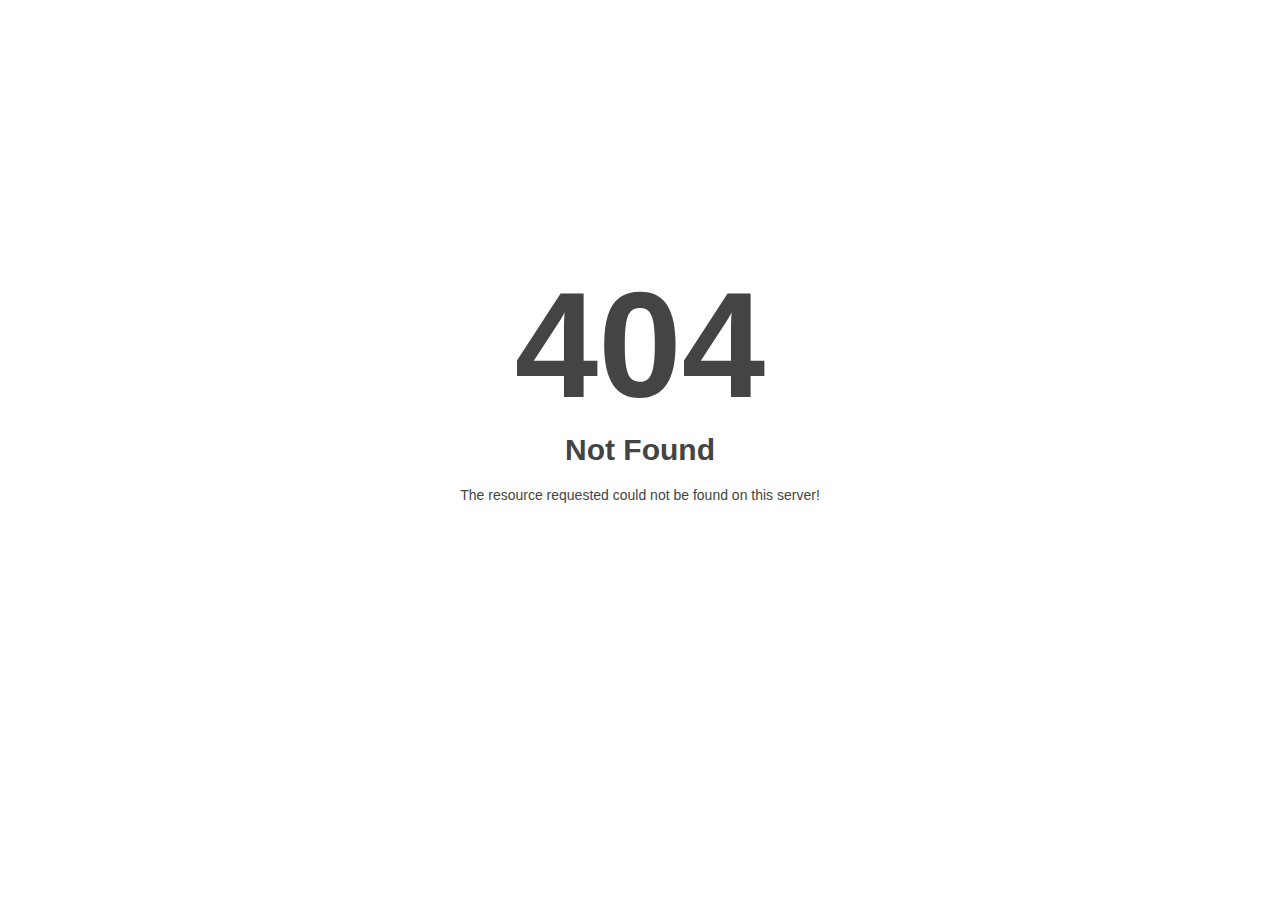
<file: css/owl.video.play.html>
<!DOCTYPE html>
<html style="height:100%">
<head>
<meta name="viewport" content="width=device-width, initial-scale=1, shrink-to-fit=no" />
<title> 404 Not Found
</title></head>
<body style="color: #444; margin:0;font: normal 14px/20px Arial, Helvetica, sans-serif; height:100%; background-color: #fff;">
<div style="height:auto; min-height:100%; ">     <div style="text-align: center; width:800px; margin-left: -400px; position:absolute; top: 30%; left:50%;">
        <h1 style="margin:0; font-size:150px; line-height:150px; font-weight:bold;">404</h1>
<h2 style="margin-top:20px;font-size: 30px;">Not Found
</h2>
<p>The resource requested could not be found on this server!</p>
</div></div></body></html>
</file>
<file: css/venobox.css>
/* ------ venobox.css --------*/
.vbox-overlay *, .vbox-overlay *:before, .vbox-overlay *:after{
    -webkit-backface-visibility: hidden;
    -webkit-box-sizing:border-box;
    -moz-box-sizing:border-box;
    box-sizing:border-box;

}
.vbox-overlay{
    display: -webkit-flex;
    display: flex;
    -webkit-flex-direction: column;
    flex-direction: column;
    -webkit-justify-content: center;
    justify-content: center;
    -webkit-align-items: center;
    align-items: center;
    position: fixed;
    left: 0;
    top: 0;
    bottom: 0;
    right: 0;
    z-index: 1040;
    -webkit-transform:translateZ(1000px);
    transform: translateZ(1000px);
    transform-style: preserve-3d;
}

/* ----- navigation ----- */
.vbox-title{
    width: 100%;
    height: 40px;
    float: left;
    text-align: center;
    line-height: 28px;
    font-size: 12px;
    padding: 6px 40px;
    overflow: hidden;
    position: fixed;
    display: none;
    left: 0;
    z-index: 1050;
}
.vbox-close{
    cursor: pointer;
    position: fixed;
    top: -1px;
    right: 0;
    width: 50px;
    height: 40px;
    padding: 6px;
    display: block;
    background-position:10px center;
    overflow: hidden;
    font-size: 24px;
    line-height: 1;
    text-align: center;
    z-index: 1050;
}
.vbox-num{
    cursor: pointer;
    position: fixed;
    left: 0;
    height: 40px;
    display: block;
    overflow: hidden;
    line-height: 28px;
    font-size: 12px;
    padding: 6px 10px;
    display: none;
    z-index: 1050;
}
/* ----- navigation ARROWS ----- */
.vbox-next, .vbox-prev{
    position: fixed;
    top: 50%;
    margin-top: -15px;
    overflow: hidden;
    cursor: pointer;
    display: block;
    width: 45px;
    height: 45px;
    z-index: 1050;
}
.vbox-next span, .vbox-prev span{
    position: relative;
    width: 20px;
    height: 20px;
    border: 2px solid transparent;
    border-top-color: #B6B6B6;
    border-right-color: #B6B6B6;
    text-indent: -100px;
    position: absolute;
    top: 8px;
    display: block;
}
.vbox-prev{
    left: 15px;
}
.vbox-next{
    right: 15px;
}
.vbox-prev span{
    left: 10px;
    -ms-transform: rotate(-135deg);
    -webkit-transform: rotate(-135deg);
    transform: rotate(-135deg);
}
.vbox-next span{
    -ms-transform: rotate(45deg);
    -webkit-transform: rotate(45deg);
    transform: rotate(45deg);
    right: 10px;
}
/* ------- inline window ------ */
.vbox-inline{
    width: 420px;
    height: 315px;
    height: 70vh;
    padding: 10px;
    background: #fff;
    margin: 0 auto;
    overflow: auto;
    text-align: left;
}
/* ------- Video & iFrames window ------ */
.venoframe{
    max-width: 100%;
    width: 100%;
    border: none;
    width: 100%;
    height: 260px;
    height: 70vh;
}
.venoframe.vbvid{
    height: 260px;
}
@media (min-width: 768px) {
    .venoframe, .vbox-inline{
        width: 90%;
        height: 360px;
        height: 70vh;
    }
    .venoframe.vbvid{
        width: 640px;
        height: 360px;
    }
}
@media (min-width: 992px) {
    .venoframe, .vbox-inline{
        max-width: 1200px;
        width: 80%;
        height: 540px;
        height: 70vh;
    }
    .venoframe.vbvid{
        width: 960px;
        height: 540px;
    }
}
/* 
Please do NOT edit this part! 
or at least read this note: http://i.imgur.com/7C0ws9e.gif
*/
.vbox-open{
    overflow: hidden;
}
.vbox-container{
    position: absolute;
    left: 0;
    right: 0;
    top: 0;
    bottom: 0;
    overflow-x: hidden;
    overflow-y: scroll;
    overflow-scrolling: touch;
    -webkit-overflow-scrolling: touch;
    z-index: 20;
    max-height: 100%;

}

.vbox-content{
    text-align: center;
    float: left;
    width: 100%;
    position: relative;
    overflow: hidden;
    padding: 20px 10px;
}
.vbox-container img{
    max-width: 100%;
    height: auto;
}
.figlio{
    box-shadow: 0 0 12px rgba(0,0,0,0.19), 0 6px 6px rgba(0,0,0,0.23);
    max-width: 100%;
    text-align: initial;
}
img.figlio{
    -webkit-user-select: none;
-khtml-user-select: none;
-moz-user-select: none;
-o-user-select: none;
user-select: none;
}
.vbox-content.swipe-left{
    margin-left: -200px !important;
}
.vbox-content.swipe-right{
    margin-left: 200px !important;
}
.animated{
    webkit-transition: margin 300ms ease-out;
    transition: margin 300ms ease-out;
}
.animate-in{
    opacity: 1;
}
.animate-out{
    opacity: 0;
}
/* ---------- preloader ----------
 * SPINKIT 
 * http://tobiasahlin.com/spinkit/
-------------------------------- */
.sk-double-bounce,.sk-rotating-plane{width:40px;height:40px;margin:40px auto}.sk-rotating-plane{background-color:#333;-webkit-backface-visibility:visible;-moz-backface-visibility:visible;backface-visibility:visible;-webkit-animation:sk-rotatePlane 1.2s infinite ease-in-out;animation:sk-rotatePlane 1.2s infinite ease-in-out}@-webkit-keyframes sk-rotatePlane{0%{-webkit-transform:perspective(120px) rotateX(0) rotateY(0);transform:perspective(120px) rotateX(0) rotateY(0)}50%{-webkit-transform:perspective(120px) rotateX(-180.1deg) rotateY(0);transform:perspective(120px) rotateX(-180.1deg) rotateY(0)}100%{-webkit-transform:perspective(120px) rotateX(-180deg) rotateY(-179.9deg);transform:perspective(120px) rotateX(-180deg) rotateY(-179.9deg)}}@keyframes sk-rotatePlane{0%{-webkit-transform:perspective(120px) rotateX(0) rotateY(0);transform:perspective(120px) rotateX(0) rotateY(0)}50%{-webkit-transform:perspective(120px) rotateX(-180.1deg) rotateY(0);transform:perspective(120px) rotateX(-180.1deg) rotateY(0)}100%{-webkit-transform:perspective(120px) rotateX(-180deg) rotateY(-179.9deg);transform:perspective(120px) rotateX(-180deg) rotateY(-179.9deg)}}.sk-double-bounce{position:relative}.sk-double-bounce .sk-child{width:100%;height:100%;border-radius:50%;background-color:#333;opacity:.6;position:absolute;top:0;left:0;-webkit-animation:sk-doubleBounce 2s infinite ease-in-out;animation:sk-doubleBounce 2s infinite ease-in-out}.sk-double-bounce .sk-double-bounce2{-webkit-animation-delay:-1s;animation-delay:-1s}@-webkit-keyframes sk-doubleBounce{0%,100%{-webkit-transform:scale(0);transform:scale(0)}50%{-webkit-transform:scale(1);transform:scale(1)}}@keyframes sk-doubleBounce{0%,100%{-webkit-transform:scale(0);transform:scale(0)}50%{-webkit-transform:scale(1);transform:scale(1)}}.sk-wave{width:50px;height:40px;text-align:center;font-size:10px;margin:40px auto}.sk-wave .sk-rect{background-color:#333;height:100%;width:4px;margin:0 1px;display:inline-block;-webkit-animation:sk-waveStretchDelay 1.2s infinite ease-in-out;animation:sk-waveStretchDelay 1.2s infinite ease-in-out}.sk-wave .sk-rect1{-webkit-animation-delay:-1.2s;animation-delay:-1.2s}.sk-wave .sk-rect2{-webkit-animation-delay:-1.1s;animation-delay:-1.1s}.sk-wave .sk-rect3{-webkit-animation-delay:-1s;animation-delay:-1s}.sk-wave .sk-rect4{-webkit-animation-delay:-.9s;animation-delay:-.9s}.sk-wave .sk-rect5{-webkit-animation-delay:-.8s;animation-delay:-.8s}@-webkit-keyframes sk-waveStretchDelay{0%,100%,40%{-webkit-transform:scaleY(.4);transform:scaleY(.4)}20%{-webkit-transform:scaleY(1);transform:scaleY(1)}}@keyframes sk-waveStretchDelay{0%,100%,40%{-webkit-transform:scaleY(.4);transform:scaleY(.4)}20%{-webkit-transform:scaleY(1);transform:scaleY(1)}}.sk-three-bounce{margin:40px auto;width:100px;text-align:center}.sk-three-bounce .sk-child{width:16px;height:16px;background-color:#333;border-radius:100%;margin:4px;display:inline-block;-webkit-animation:sk-three-bounce 1.4s ease-in-out 0s infinite both;animation:sk-three-bounce 1.4s ease-in-out 0s infinite both}.sk-cube-grid,.sk-spinner-pulse{width:40px;height:40px;margin:40px auto}.sk-three-bounce .sk-bounce1{-webkit-animation-delay:-.32s;animation-delay:-.32s}.sk-three-bounce .sk-bounce2{-webkit-animation-delay:-.16s;animation-delay:-.16s}@-webkit-keyframes sk-three-bounce{0%,100%,80%{-webkit-transform:scale(0);transform:scale(0)}40%{-webkit-transform:scale(1);transform:scale(1)}}@keyframes sk-three-bounce{0%,100%,80%{-webkit-transform:scale(0);transform:scale(0)}40%{-webkit-transform:scale(1);transform:scale(1)}}.sk-spinner-pulse{background-color:#333;border-radius:100%;-webkit-animation:sk-pulseScaleOut 1s infinite ease-in-out;animation:sk-pulseScaleOut 1s infinite ease-in-out}@-webkit-keyframes sk-pulseScaleOut{0%{-webkit-transform:scale(0);transform:scale(0)}100%{-webkit-transform:scale(1);transform:scale(1);opacity:0}}@keyframes sk-pulseScaleOut{0%{-webkit-transform:scale(0);transform:scale(0)}100%{-webkit-transform:scale(1);transform:scale(1);opacity:0}}.sk-cube-grid .sk-cube{width:33.33%;height:33.33%;background-color:#333;float:left;-webkit-animation:sk-cubeGridScaleDelay 1.3s infinite ease-in-out;animation:sk-cubeGridScaleDelay 1.3s infinite ease-in-out}.sk-cube-grid .sk-cube1{-webkit-animation-delay:.2s;animation-delay:.2s}.sk-cube-grid .sk-cube2{-webkit-animation-delay:.3s;animation-delay:.3s}.sk-cube-grid .sk-cube3{-webkit-animation-delay:.4s;animation-delay:.4s}.sk-cube-grid .sk-cube4{-webkit-animation-delay:.1s;animation-delay:.1s}.sk-cube-grid .sk-cube5{-webkit-animation-delay:.2s;animation-delay:.2s}.sk-cube-grid .sk-cube6{-webkit-animation-delay:.3s;animation-delay:.3s}.sk-cube-grid .sk-cube7{-webkit-animation-delay:0ms;animation-delay:0ms}.sk-cube-grid .sk-cube8{-webkit-animation-delay:.1s;animation-delay:.1s}.sk-cube-grid .sk-cube9{-webkit-animation-delay:.2s;animation-delay:.2s}@-webkit-keyframes sk-cubeGridScaleDelay{0%,100%,70%{-webkit-transform:scale3D(1,1,1);transform:scale3D(1,1,1)}35%{-webkit-transform:scale3D(0,0,1);transform:scale3D(0,0,1)}}@keyframes sk-cubeGridScaleDelay{0%,100%,70%{-webkit-transform:scale3D(1,1,1);transform:scale3D(1,1,1)}35%{-webkit-transform:scale3D(0,0,1);transform:scale3D(0,0,1)}}.sk-wandering-cubes{margin:40px auto;width:40px;height:40px;position:relative}.sk-wandering-cubes .sk-cube{background-color:#333;width:10px;height:10px;position:absolute;top:0;left:0;-webkit-animation:sk-wanderingCube 1.8s ease-in-out -1.8s infinite both;animation:sk-wanderingCube 1.8s ease-in-out -1.8s infinite both}.sk-wandering-cubes .sk-cube2{-webkit-animation-delay:-.9s;animation-delay:-.9s}@-webkit-keyframes sk-wanderingCube{0%{-webkit-transform:rotate(0);transform:rotate(0)}25%{-webkit-transform:translateX(30px) rotate(-90deg) scale(.5);transform:translateX(30px) rotate(-90deg) scale(.5)}50%{-webkit-transform:translateX(30px) translateY(30px) rotate(-179deg);transform:translateX(30px) translateY(30px) rotate(-179deg)}50.1%{-webkit-transform:translateX(30px) translateY(30px) rotate(-180deg);transform:translateX(30px) translateY(30px) rotate(-180deg)}75%{-webkit-transform:translateX(0) translateY(30px) rotate(-270deg) scale(.5);transform:translateX(0) translateY(30px) rotate(-270deg) scale(.5)}100%{-webkit-transform:rotate(-360deg);transform:rotate(-360deg)}}@keyframes sk-wanderingCube{0%{-webkit-transform:rotate(0);transform:rotate(0)}25%{-webkit-transform:translateX(30px) rotate(-90deg) scale(.5);transform:translateX(30px) rotate(-90deg) scale(.5)}50%{-webkit-transform:translateX(30px) translateY(30px) rotate(-179deg);transform:translateX(30px) translateY(30px) rotate(-179deg)}50.1%{-webkit-transform:translateX(30px) translateY(30px) rotate(-180deg);transform:translateX(30px) translateY(30px) rotate(-180deg)}75%{-webkit-transform:translateX(0) translateY(30px) rotate(-270deg) scale(.5);transform:translateX(0) translateY(30px) rotate(-270deg) scale(.5)}100%{-webkit-transform:rotate(-360deg);transform:rotate(-360deg)}}
</file>
<file: css/scrollCue.css>
/**-----------------------

 scrollCue.js - ver.2.0.0
 URL : https://prjct-samwest.github.io/scrollCue/

 created by SamWest.
 Copyright (c) 2020 SamWest.
 This plugin is released under the MIT License.

 -----------------------**/
/**  ---------------
     fadeIn
*/
[data-cue="fadeIn"], [data-cues="fadeIn"] > * {
  opacity: 0;
}

@keyframes fadeIn {
  from {
    opacity: 0;
  }
  to {
    opacity: 1;
  }
}

/**  ---------------
     slideInLeft
*/
[data-cue="slideInLeft"], [data-cues="slideInLeft"] > * {
  opacity: 0;
}

@keyframes slideInLeft {
  from {
    opacity: 0;
    transform: translateX(-30px);
  }
  to {
    opacity: 1;
    transform: translateX(0);
  }
}

/**  ---------------
     slideInRight
*/
[data-cue="slideInRight"], [data-cues="slideInRight"] > * {
  opacity: 0;
}

@keyframes slideInRight {
  from {
    opacity: 0;
    transform: translateX(30px);
  }
  to {
    opacity: 1;
    transform: translateX(0);
  }
}

/**  ---------------
     slideInDown
*/
[data-cue="slideInDown"], [data-cues="slideInDown"] > * {
  opacity: 0;
}

@keyframes slideInDown {
  from {
    opacity: 0;
    transform: translateY(-30px);
  }
  to {
    opacity: 1;
    transform: translateY(0);
  }
}

/**  ---------------
     slideInUp
*/
[data-cue="slideInUp"], [data-cues="slideInUp"] > * {
  opacity: 0;
}

@keyframes slideInUp {
  from {
    opacity: 0;
    transform: translateY(30px);
  }
  to {
    opacity: 1;
    transform: translateY(0);
  }
}

/**  ---------------
     zoomIn
*/
[data-cue="zoomIn"], [data-cues="zoomIn"] > * {
  opacity: 0;
}

@keyframes zoomIn {
  from {
    opacity: 0;
    transform: scale(0.8);
  }
  to {
    opacity: 1;
    transform: scale(1);
  }
}

/**  ---------------
     zoomOut
*/
[data-cue="zoomOut"], [data-cues="zoomOut"] > * {
  opacity: 0;
}

@keyframes zoomOut {
  from {
    opacity: 0;
    transform: scale(1.2);
  }
  to {
    opacity: 1;
    transform: scale(1);
  }
}

/**  ---------------
     rotateIn
*/
[data-cue="rotateIn"], [data-cues="rotateIn"] > * {
  opacity: 0;
}

@keyframes rotateIn {
  from {
    opacity: 0;
    transform: rotateZ(-15deg);
  }
  to {
    opacity: 1;
    transform: rotateZ(0deg);
  }
}

/**  ---------------
     bounceIn
*/
[data-cue="bounceIn"], [data-cues="bounceIn"] > * {
  opacity: 0;
}

@keyframes bounceIn {
  0% {
    transform: scale3d(0.3, 0.3, 0.3);
  }
  20% {
    transform: scale3d(1.1, 1.1, 1.1);
  }
  40% {
    transform: scale3d(0.9, 0.9, 0.9);
  }
  60% {
    opacity: 1;
    transform: scale3d(1.03, 1.03, 1.03);
  }
  80% {
    transform: scale3d(0.97, 0.97, 0.97);
  }
  100% {
    opacity: 1;
    transform: scale3d(1, 1, 1);
  }
}

/**  ---------------
     bounceInLeft
*/
[data-cue="bounceInLeft"], [data-cues="bounceInLeft"] > * {
  opacity: 0;
}

@keyframes bounceInLeft {
  from,
  60%,
  75%,
  90%,
  to {
    animation-timing-function: cubic-bezier(0.215, 0.61, 0.355, 1);
  }
  0% {
    opacity: 0;
    transform: translate3d(-3000px, 0, 0);
  }
  60% {
    opacity: 1;
    transform: translate3d(25px, 0, 0);
  }
  75% {
    transform: translate3d(-10px, 0, 0);
  }
  90% {
    transform: translate3d(5px, 0, 0);
  }
  to {
    opacity: 1;
    transform: translate3d(0, 0, 0);
  }
}

/**  ---------------
     bounceInRight
*/
[data-cue="bounceInRight"], [data-cues="bounceInRight"] > * {
  opacity: 0;
}

@keyframes bounceInRight {
  from,
  60%,
  75%,
  90%,
  to {
    animation-timing-function: cubic-bezier(0.215, 0.61, 0.355, 1);
  }
  from {
    opacity: 0;
    transform: translate3d(3000px, 0, 0);
  }
  60% {
    opacity: 1;
    transform: translate3d(-25px, 0, 0);
  }
  75% {
    transform: translate3d(10px, 0, 0);
  }
  90% {
    transform: translate3d(-5px, 0, 0);
  }
  to {
    opacity: 1;
    transform: translate3d(0, 0, 0);
  }
}

/**  ---------------
     bounceInDown
*/
[data-cue="bounceInDown"], [data-cues="bounceInDown"] > * {
  opacity: 0;
}

@keyframes bounceInDown {
  from,
  60%,
  75%,
  90%,
  to {
    animation-timing-function: cubic-bezier(0.215, 0.61, 0.355, 1);
  }
  0% {
    opacity: 0;
    transform: translate3d(0, -3000px, 0);
  }
  60% {
    opacity: 1;
    transform: translate3d(0, 25px, 0);
  }
  75% {
    transform: translate3d(0, -10px, 0);
  }
  90% {
    transform: translate3d(0, 5px, 0);
  }
  to {
    opacity: 1;
    transform: translate3d(0, 0, 0);
  }
}

/**  ---------------
     bounceInUp
*/
[data-cue="bounceInUp"], [data-cues="bounceInUp"] > * {
  opacity: 0;
}

@keyframes bounceInUp {
  from,
  60%,
  75%,
  90%,
  to {
    animation-timing-function: cubic-bezier(0.215, 0.61, 0.355, 1);
  }
  from {
    opacity: 0;
    transform: translate3d(0, 3000px, 0);
  }
  60% {
    opacity: 1;
    transform: translate3d(0, -20px, 0);
  }
  75% {
    transform: translate3d(0, 10px, 0);
  }
  90% {
    transform: translate3d(0, -5px, 0);
  }
  to {
    opacity: 1;
    transform: translate3d(0, 0, 0);
  }
}

/**  ---------------
     flipInX
*/
[data-cue="flipInX"], [data-cues="flipInX"] > * {
  opacity: 0;
  backface-visibility: visible;
}

@keyframes flipInX {
  from {
    transform: perspective(400px) rotate3d(1, 0, 0, 90deg);
    animation-timing-function: ease-in;
    opacity: 0;
  }
  40% {
    transform: perspective(400px) rotate3d(1, 0, 0, -20deg);
    animation-timing-function: ease-in;
  }
  60% {
    transform: perspective(400px) rotate3d(1, 0, 0, 10deg);
    opacity: 1;
  }
  80% {
    transform: perspective(400px) rotate3d(1, 0, 0, -5deg);
  }
  to {
    opacity: 1;
    transform: perspective(400px);
  }
}

/**  ---------------
     flipInY
*/
[data-cue="flipInY"], [data-cues="flipInY"] > * {
  opacity: 0;
  backface-visibility: visible;
}

@keyframes flipInY {
  from {
    transform: perspective(400px) rotate3d(0, 1, 0, 90deg);
    animation-timing-function: ease-in;
    opacity: 0;
  }
  40% {
    transform: perspective(400px) rotate3d(0, 1, 0, -20deg);
    animation-timing-function: ease-in;
  }
  60% {
    transform: perspective(400px) rotate3d(0, 1, 0, 10deg);
    opacity: 1;
  }
  80% {
    transform: perspective(400px) rotate3d(0, 1, 0, -5deg);
  }
  to {
    opacity: 1;
    transform: perspective(400px);
  }
}
</file>
<file: css/nice-select.css>
.nice-select {
  -webkit-tap-highlight-color: transparent;
  background-color: #fff;
  border-radius: 5px;
  border: solid 1px #e8e8e8;
  box-sizing: border-box;
  clear: both;
  cursor: pointer;
  display: block;
  float: left;
  font-family: inherit;
  font-size: 14px;
  font-weight: normal;
  height: 42px;
  line-height: 40px;
  outline: none;
  padding-left: 18px;
  padding-right: 30px;
  position: relative;
  text-align: left !important;
  -webkit-transition: all 0.2s ease-in-out;
  transition: all 0.2s ease-in-out;
  -webkit-user-select: none;
     -moz-user-select: none;
      -ms-user-select: none;
          user-select: none;
  white-space: nowrap;
  width: auto; }
  .nice-select:hover {
    border-color: #dbdbdb; }
  .nice-select:active, .nice-select.open, .nice-select:focus {
    border-color: #999; }
  .nice-select:after {
    border-bottom: 2px solid #999;
    border-right: 2px solid #999;
    content: '';
    display: block;
    height: 5px;
    margin-top: -4px;
    pointer-events: none;
    position: absolute;
    right: 12px;
    top: 50%;
    -webkit-transform-origin: 66% 66%;
        -ms-transform-origin: 66% 66%;
            transform-origin: 66% 66%;
    -webkit-transform: rotate(45deg);
        -ms-transform: rotate(45deg);
            transform: rotate(45deg);
    -webkit-transition: all 0.15s ease-in-out;
    transition: all 0.15s ease-in-out;
    width: 5px; }
  .nice-select.open:after {
    -webkit-transform: rotate(-135deg);
        -ms-transform: rotate(-135deg);
            transform: rotate(-135deg); }
  .nice-select.open .list {
    opacity: 1;
    pointer-events: auto;
    -webkit-transform: scale(1) translateY(0);
        -ms-transform: scale(1) translateY(0);
            transform: scale(1) translateY(0); }
  .nice-select.disabled {
    border-color: #ededed;
    color: #999;
    pointer-events: none; }
    .nice-select.disabled:after {
      border-color: #cccccc; }
  .nice-select.wide {
    width: 100%; }
    .nice-select.wide .list {
      left: 0 !important;
      right: 0 !important; }
  .nice-select.right {
    float: right; }
    .nice-select.right .list {
      left: auto;
      right: 0; }
  .nice-select.small {
    font-size: 12px;
    height: 36px;
    line-height: 34px; }
    .nice-select.small:after {
      height: 4px;
      width: 4px; }
    .nice-select.small .option {
      line-height: 34px;
      min-height: 34px; }
  .nice-select .list {
    background-color: #fff;
    border-radius: 5px;
    box-shadow: 0 0 0 1px rgba(68, 68, 68, 0.11);
    box-sizing: border-box;
    margin-top: 4px;
    opacity: 0;
    overflow: hidden;
    padding: 0;
    pointer-events: none;
    position: absolute;
    top: 100%;
    left: 0;
    -webkit-transform-origin: 50% 0;
        -ms-transform-origin: 50% 0;
            transform-origin: 50% 0;
    -webkit-transform: scale(0.75) translateY(-21px);
        -ms-transform: scale(0.75) translateY(-21px);
            transform: scale(0.75) translateY(-21px);
    -webkit-transition: all 0.2s cubic-bezier(0.5, 0, 0, 1.25), opacity 0.15s ease-out;
    transition: all 0.2s cubic-bezier(0.5, 0, 0, 1.25), opacity 0.15s ease-out;
    z-index: 9; }
    .nice-select .list:hover .option:not(:hover) {
      background-color: transparent !important; }
  .nice-select .option {
    cursor: pointer;
    font-weight: 400;
    line-height: 40px;
    list-style: none;
    min-height: 40px;
    outline: none;
    padding-left: 18px;
    padding-right: 29px;
    text-align: left;
    -webkit-transition: all 0.2s;
    transition: all 0.2s; }
    .nice-select .option:hover, .nice-select .option.focus, .nice-select .option.selected.focus {
      background-color: #f6f6f6; }
    .nice-select .option.selected {
      font-weight: bold; }
    .nice-select .option.disabled {
      background-color: transparent;
      color: #999;
      cursor: default; }

.no-csspointerevents .nice-select .list {
  display: none; }

.no-csspointerevents .nice-select.open .list {
  display: block; }
</file>
<file: style.css>
@import url('https://fonts.googleapis.com/css2?family=Abril+Fatface&amp;family=Comforter+Brush&amp;family=Heebo:wght@300;400;500;600;700;800&amp;display=swap');

* {
    padding: 0;
    margin: 0;
}

img {
    border: none;
    outline: none;
    height: auto;
    max-width: 100%;
}

a,
a:active,
a:focus,
a:hover {
    outline: none !important;
    text-decoration: none;
}

a {
    -webkit-transition: all 0.2s ease-in-out;
    -moz-transition: all 0.2s ease-in-out;
    -ms-transition: all 0.2s ease-in-out;
    -o-transition: all 0.2s ease-in-out;
    transition: all 0.2s ease-in-out;
    color: #333;
}

a:hover {
    color: #6abe45;
}

input:focus,
textarea:focus,
select:focus,
button:focus {
    outline: none !important;
    box-shadow: none;
}

ul,
ol {
    margin: 0;
    list-style-type: none;
    padding: 0;
}

body {
    font-family: 'Comforter Brush', cursive;
    font-family: 'Abril Fatface', cursive;
    font-family: 'Heebo', sans-serif;
    background: #fff;
    font-size: 16px;
    font-weight: 400;
    position: relative;
    overflow-x: hidden;
    color: #666;
}

h1,
h2,
h3,
h4,
h5,
h6 {
    color: #333;
}

h1 {
    font-weight: 400;
    font-size: 60px;
    line-height: 75px;
    margin: 0 0 28px;
    font-family: 'Abril Fatface', cursive;
    color: #0978BD;
}

h2 {
    font-weight: 400;
    font-size: 44px;
    line-height: 52px;
    font-family: 'Abril Fatface', cursive;
    margin: 0 0 25px;
}

h3 {
    font-size: 30px;
    font-weight: 400;
    text-transform: capitalize;
    margin: 0 0 15px;
    font-family: 'Comforter Brush', cursive;
    color: #41ab49;
    line-height: 34px;
}

h4 {
    font-size: 26px;
    color: #41ab49;
    font-weight: 400;
    margin: 0 0 0px;
    font-family: 'Comforter Brush', cursive;
}

h5 {
    font-size: 24px;
    font-weight: 600;
    margin: 0 0 10px;
    color: #666;
}

h6 {
    font-size: 19px;
    line-height: 26px;
    color: #666;
    font-weight: 700;
    margin: 0 0 20px;
}

p {
    font-size: 17px;
    line-height: 28px;
    color: #888;
    margin: 0 0 25px;
}

/*================================ Pre Loader ====================================*/
.preloader {
    position: fixed;
    top: 0;
    left: 0;
    right: 0;
    bottom: 0;
    background: #ffffff;
    z-index: 13000;
    height: 100%;
}

.preloader_image {
    width: 130px;
    height: 130px;
    position: absolute;
    left: 50%;
    top: 50%;
    -webkit-transform: translate(-50%, -50%);
    -moz-transform: translate(-50%, -50%);
    -ms-transform: translate(-50%, -50%);
    transform: translate(-50%, -50%);
}

.sk-double-bounce {
    width: 40px;
    height: 40px;
    position: relative;
    margin: 40px auto;
}

.sk-double-bounce .sk-child {
    width: 100%;
    height: 100%;
    border-radius: 50%;
    background-color: #0978BD;
    opacity: 0.6;
    position: absolute;
    top: 0;
    left: 0;
    -webkit-animation: sk-doubleBounce 2s infinite ease-in-out;
    animation: sk-doubleBounce 2s infinite ease-in-out;
}

.sk-double-bounce .sk-double-bounce2 {
    -webkit-animation-delay: -1.0s;
    animation-delay: -1.0s;
}

@-webkit-keyframes sk-doubleBounce {

    0%,
    100% {
        -webkit-transform: scale(0);
        transform: scale(0);
    }

    50% {
        -webkit-transform: scale(1);
        transform: scale(1);
    }
}

@keyframes sk-doubleBounce {

    0%,
    100% {
        -webkit-transform: scale(0);
        transform: scale(0);
    }

    50% {
        -webkit-transform: scale(1);
        transform: scale(1);
    }
}

/*======================================== General Design ========================================*/
.white-bg {
    background-color: #fff;
}

.navbar-brand {
    padding: 0;
}

.btn.btn-default {
    line-height: 26px;
    border: 2px solid #0978BD;
    border-radius: 27px;
    padding: 12px 30px;
    color: #0978BD;
    font-weight: 700;
    text-transform: capitalize;
    box-shadow: none !important;
}

.btn.btn-primary,
.btn-primary:not(:disabled):not(.disabled).active,
.btn-primary:not(:disabled):not(.disabled):active,
.show>.btn-primary.dropdown-toggle {
    line-height: 26px;
    border: 2px solid #0978BD;
    border-radius: 5px;
    padding: 10px 25px;
    color: #fff;
    font-weight: 700;
    background: #0978BD;
    text-transform: capitalize;
    opacity: 1;
    box-shadow: none !important;
    transition: all 0.3s ease-in-out;
}

.btn.btn-primary.learn-more,
.btn-primary.learn-more:not(:disabled):not(.disabled).active,
.btn-primary.learn-more:not(:disabled):not(.disabled):active,
.show>.btn-primary.learn-more.dropdown-toggle {
    border: 2px solid #B1B1B1;
    color: #17233E;
    background: #FFFFFF;
    margin-left: 20px;
    transition: all 0.3s ease-in-out;
}

.btn.btn-primary.btn-white {
    color: #0978BD;
    border-color: #fff;
    background: #fff;
    transition: all 0.3s ease-in-out;
}

.btn.btn-primary.btn-white:hover {
    color: #fff;
    background-color: transparent;
}

.btn-primary:hover {
    color: #0978BD;
    border-color: #0978BD;
    background: none;
}

.btn-primary.learn-more:hover {
    color: #0978BD;
    border-color: #0978BD;
    background: none;
}

.btn.btn-default:hover {
    background: #0978BD;
    color: #fff;
    border-color: #0978BD;
}

.btn.focus,
.btn:focus {
    outline: 0;
    box-shadow: none;
}

section {
    width: 100%;
    float: left;
    height: auto;
    position: relative;
}

.navbar-toggler:focus {
    box-shadow: none;
}

.section-spacing {
    padding: 110px 0;
    float: left;
    width: 100%;
    background-image: url(img/bg-graphics.png);
    background-repeat: no-repeat;
    background-position: center top 40px;
    background-size: 100% auto;
}

.no-spacing {
    padding: 0;
}

.inverse-bg {
    background-color: #daeaf5;
}

.section-title {
    width: 100%;
    float: left;
    height: auto;
    margin: 0 0 70px;
}

.section-title h2 {
    position: relative;
}

.section-title h2 span {
    position: relative;
    z-index: 3;
}

.mt-40 {
    margin-top: 40px;
}

.bottom-none {
    padding-bottom: 0 !important;
}

.banner-content {
    padding: 100px 0;
    position: relative;
    z-index: 3;
}

.banner-content h2 {
    color: #fff;
}

section.inner-banner {
    position: relative;
}

section.inner-banner::before {
    width: 100%;
    height: 100%;
    position: absolute;
    content: '';
    left: 0;
    top: 0;
    background: #0978BD;
    opacity: 0.87;
}

.banner-button-group {
	display: flex;
	gap: 15px !important;
	flex-wrap: wrap;
}

.banner-button-group .btn-primary.learn-more{
    margin-left: 0 !important;
}

@keyframes rotate {
    0% {
        -webkit-transform: rotate(0deg);
        transform: rotate(0deg);
    }

    100% {
        -webkit-transform: rotate(360deg);
        transform: rotate(360deg);
    }
}

@keyframes transitionRotate {
    0% {
        -webkit-transform: translateY(0px) rotate(0deg);
        transform: translateY(0px) rotate(0deg);
    }

    50% {
        -webkit-transform: translateY(-30px) rotate(360deg);
        transform: translateY(-70px) rotate(180deg);
    }

    100% {
        -webkit-transform: translateY(0) rotate(360deg);
        transform: translateY(0) rotate(360deg);
    }
}


/*======================================== Header Design ========================================*/
/*.navbar {
    padding: 20px 0;
}*/

.primary-bg {
    background-color: #0978BD;
}

.navbar .navbar-nav .nav-item {
    position: relative;
}

.navbar .navbar-nav .nav-link {
    padding: 13px 0px;
    font-size: 16px;
    color: #fff;
    line-height: 24px;
    font-weight: 500;
    text-transform: capitalize;
    position: relative;
}

.navbar .navbar-nav .nav-item::before {
    width: 36px;
    height: 36px;
    background: #05aa73;
    position: absolute;
    left: -18px;
    top: 50%;
    transform: translateY(-50%);
    content: '';
    border-radius: 50%;
    opacity: 0;
    visibility: hidden;
    transition: all 0.4s ease-in-out;
}

.navbar .navbar-nav .nav-item.active::before,
.navbar .navbar-nav .nav-item:hover::before {
    opacity: 0.6;
    visibility: visible;
}

.white-bg.navbar .navbar-nav .nav-item.active::before,
.white-bg.navbar .navbar-nav .nav-item:hover::before {
    opacity: 0.2;
    visibility: visible;
}

.navbar-collapse {
    flex-grow: unset;
}

.navbar .navbar-nav .nav-item {
    margin-left: 40px;
}

.navbar .navbar-nav .nav-item:first-child {
    margin: 0;
}

.navbar .navbar-nav .nav-item.active .nav-link,
.navbar .navbar-nav .nav-link:hover {
    color: #fff;
}

.navbar .navbar-nav .nav-item.active .nav-link::before {
    width: 30%;
}

.navbar .navbar-nav .nav-item.active .nav-link:hover::before,
.navbar .navbar-nav .nav-link:hover::before {
    width: 100%;
}

.navbar-toggler {
    padding: 0;
    outline: none;
    border: none;
}

.navbar-toggler-icon {
    display: inline-block;
    width: 40px;
    height: 3px;
    background: #000;
    position: relative;
    transition: all 0.3s ease-out;
    -webkit-transition: all 0.3s ease-out;
}

.navbar-toggler-icon:before {
    content: '';
    position: absolute;
    left: 0px;
    top: -11px;
    width: 100%;
    height: 3px;
    background: #000;
    border-radius: 4px;
    transition: all 0.35s ease-out;
    -webkit-transition: all 0.35s ease-out;
    backface-visibility: hidden;
}

.navbar-toggler-icon:after {
    content: '';
    position: absolute;
    left: 0px;
    bottom: -11px;
    width: 100%;
    height: 3px;
    background: #000;
    border-radius: 4px;
    transition: all 0.35s ease-out;
    -webkit-transition: all 0.35s ease-out;
    backface-visibility: hidden;
}

.navbar-toggler:not(.collapsed) .navbar-toggler-icon {
    background: rgba(0, 0, 0, 0);
}

.navbar-toggler:not(.collapsed) .navbar-toggler-icon:before {
    transform: rotate(45deg);
    -webkit-transform: rotate(45deg);
    -ms-transform: rotate(45deg);
    top: 0px;
}

.navbar-toggler:not(.collapsed) .navbar-toggler-icon:after {
    transform: rotate(-45deg);
    -webkit-transform: rotate(-45deg);
    -ms-transform: rotate(-45deg);
    bottom: 0px;
}

.white-bg.navbar .navbar-nav .nav-link {
    color: #17233E;
}

.white-bg.navbar .navbar-nav .nav-item.active .nav-link,
.white-bg.navbar .navbar-nav .nav-link:hover {
    color: #0978BD;
}

.white-bg.navbar .navbar-nav .nav-item::before {
    background: #0978BD;
}
.con-btn{
    font-size: 16px;
    background: #41ab49;
    padding: 11px 22px;
    border-radius: 7px;
    box-shadow: 0 4px 8px 0 rgb(0 0 0 / 10%), 0 6px 17px 0 rgb(76 76 76 / 8%);
}
/*======================================== Banner Design =============================*/
#banner {
    width: 100%;
    float: left;
    height: auto;
    background: url(img/banner/bottom-left.png) no-repeat left bottom;
}

#banner .carousel-inner {
    background: url(img/banner/banner-top-right.png) no-repeat top right;
    background-size: 40% auto;
}

#banner .carousel-item {
    height: auto;
}

.banner-caption {
    width: 100%;
    padding: 90px 0;
}

.banner-caption .row {
    align-items: top;
}

.banner-caption h3 {
    animation-delay: 0.4s;
}

.banner-caption h1 {
    animation-delay: 0.8s;
}

.banner-caption p {
    animation-delay: 1.0s;
    color: #686d7a;
    margin: 0 0 40px;
    font-size: 18px;
}

.banner-caption a {
    animation-delay: 1.2s;
}

.hero-text {
    width: 100%;
    float: left;
    height: auto;
    max-width: 550px;
    margin-top: 15px;
}

.carousel-control-next,
.carousel-control-prev {
    position: absolute;
    top: 50%;
    bottom: auto;
    z-index: 1;
    display: inline-block;
    align-items: center;
    justify-content: center;
    width: 40px;
    padding: 0;
    color: #fff;
    text-align: center;
    background: 0 0;
    border: 0;
    opacity: 1;
    transition: opacity .15s ease;
    height: 40px;
    background: #0978BD;
    border-radius: 5px;
    transform: translateY(-50%);
    opacity: 0;
    visibility: hidden;
    transition: all 0.3s ease-in-out;
}

#banner:hover .carousel-control-next,
#banner:hover .carousel-control-prev {
    opacity: 1;
    visibility: visible;

}

#banner .shape1 {
    position: absolute;
    right: 40px;
    top: 20%;
    animation: rotate 9s linear infinite;
}

#banner .shape2 {
    position: absolute;
    right: 48%;
    top: 10%;
    animation: rotate 9s linear infinite;
}

#banner .shape3 {
    position: absolute;
    right: 55%;
    bottom: 25%;
    animation: transitionRotate 9s linear infinite;
}

.carousel-control-next {
    right: 15px;
}

.carousel-control-prev {
    left: 15px;
}

.carousel-control-next-icon,
.carousel-control-prev-icon {
    width: 40px;
    height: 40px;
    background-size: 25px auto;

}

.inner-page-banner {
    width: 100%;
    float: left;
    height: 450px;
    background-repeat: no-repeat;
    background-position: center center;
    -webkit-background-size: cover;
    -ms-background-size: cover;
    -moz-background-size: cover;
    background-size: cover;
    position: relative;
}

.page-banner-caption {
    position: absolute;
    left: 0;
    top: 50%;
    width: 100%;
    -webkit-transform: translateY(-50%);
    -ms-transform: translateY(-50%);
    -moz-transform: translateY(-50%);
    transform: translateY(-50%);
}

.inner-page-banner h1 {
    position: relative;
    font-weight: 700;
    padding-bottom: 12px;
    text-transform: capitalize;
    margin: 0 0 15px;
    color: #333;
}

.inner-page-banner h1::before {
    width: 70px;
    height: 4px;
    position: absolute;
    left: 0;
    content: '';
    background: #6abe45;
    bottom: 0;
}

.breadcrumb {
    padding: 0;
    background: none;
    display: block;
    margin: 0;
}

.breadcrumb li a:hover {
    color: #17233E;
}

.breadcrumb-item {
    text-transform: capitalize;
    font-size: 18px;
    color: #fff;
    display: inline-block;
}

.breadcrumb-item a {
    color: #fff;
}

.breadcrumb-item.active {
    color: #fff;
    opacity: 0.8;
}

.breadcrumb-item+.breadcrumb-item::before {
    color: #fff;
}


/*======================================== Destinations ========================================*/
.destination-item {
    width: 100%;
    float: left;
    height: auto;
    position: relative;
}

.destination-item a::before {
    width: 100%;
    height: 100%;
    position: absolute;
    left: 0;
    bottom: 0;
    content: '';
    background-image: linear-gradient(rgba(23, 35, 62, 0), rgba(23, 35, 62, 1));
    opacity: 0.7;
    z-index: 2;
    border-radius: 0 0 5px 5px;
}

.destination-item a {
    display: block;
    border-radius: 5px;
    overflow: hidden;
}

.destination-item a img {
    width: 100%;
    height: auto;
}

.destination-item .info-overlay {
    position: absolute;
    width: 100%;
    left: 0;
    bottom: 0;
    padding: 30px;
}

.destination-item .info-overlay h3 {
    font-family: 'Abril Fatface', cursive;
    color: #fff;
    margin: 0;
    z-index: 3;
    position: relative;
}

.destination-item .info-overlay h4 {
    z-index: 3;
    position: relative;
}


/*======================================== End Destinations ========================================*/


/*======================================== About Us ========================================*/
.media-icon {
    width: 58px;
    height: 58px;
    display: flex;
    align-items: center;
    text-align: center;
    line-height: 58px;
    background: #0978BD;
    border-radius: 50%;
}

.media-icon i {
    font-size: 24px;
    color: #fff;
    width: 100%;
}

.about-info {
    margin: 30px 0 30px;
}
.about-info h5 {
    color: #666;
}

.play-button a {
    display: inline-block;
    position: relative;
}
button.btn-close {
    float: right;
    margin: 0 0 8px!important;
    display: inline-block;
    color: #fff!important;
    background-color: #fff;
    opacity: 1;
    padding: 5px!important;
}

.play-button a .fa {
    display: inline-block;
    background: #0978BD;
    line-height: 60px;
    border: 20px solid #d1e9e8;
    border-radius: 50%;
    width: 100px;
    text-align: center;
    font-size: 18px;
    color: #fff;
    position: relative;
    z-index: 6;
    -webkit-transition: all 0.3s ease-in-out;
    -ms-transition: all 0.3s ease-in-out;
    -moz-transition: all 0.3s ease-in-out;
    transition: all 0.3s ease-in-out;
}

.play-button a::before,
.play-button a::after {
    content: "";
    display: block;
    height: 60px;
    left: 50%;
    margin: -40px 0 0 -40px;
    position: absolute;
    top: 50%;
    width: 80px;
    z-index: 0;
}

.play-button a::after {
    -webkit-animation: bounce 1.5s linear infinite;
    -moz-animation: bounce 1.5s linear infinite;
    animation: bounce 1.5s linear infinite;
}

@-webkit-keyframes bounce {

    0%,
    25% {
        width: 80px;
        height: 80px;
        border-radius: 50%;
        background-color: rgba(2, 158, 157, 0.15);
        margin: -40px 0 0 -40px
    }

    100% {
        width: 160px;
        height: 160px;
        border-radius: 50%;
        background-color: rgba(2, 158, 157, 0);
        margin: -80px 0 0 -80px;
    }
}

@-moz-keyframes bounce {

    0%,
    25% {
        width: 80px;
        height: 80px;
        border-radius: 50%;
        background-color: rgba(2, 158, 157, 0.15);
        margin: -40px 0 0 -40px
    }

    100% {
        width: 160px;
        height: 160px;
        border-radius: 50%;
        background-color: rgba(2, 158, 157, 0);
        margin: -80px 0 0 -80px;
    }
}

@keyframes bounce {

    0%,
    25% {
        width: 80px;
        height: 80px;
        border-radius: 50%;
        background-color: rgba(2, 158, 157, 0.15);
        margin: -40px 0 0 -40px
    }

    100% {
        width: 160px;
        height: 160px;
        border-radius: 50%;
        background-color: rgba(2, 158, 157, 0);
        margin: -80px 0 0 -80px;
    }
}

iframe {
    width: 100%;
    border: none;
}

.modal-content {
    border: none;
    background: none;
    box-shadow: none;
}

.modal-body {
    padding: 0;
}

.modal-header {
    padding: 0;
    border: none;
    display: block;
}

.modal-content .close {
    opacity: 1;
    margin: 0 0 10px;
    text-shadow: none;
    color: #fff;
    padding: 0;
}

.play-button {
    margin: 15px 0 0;
    display: flex;
    align-items: baseline;
    gap: 10px;
}

.watch-video {
    font-size: 18px;
    color: #17233E;
    font-weight: 700;
    line-height: 28px;
}

.section-spacing.features {
    background-size: cover;
    background-position: center center;
}

.features-items {
    display: flex;
    justify-content: space-between;
    margin: 40px 0 0;
}

.features-items h3 {
    font-size: 34px;
    color: #0978BD;
    font-family: 'Heebo', sans-serif;
    font-weight: 600;
}

.features-items h4 {
    font-size: 18px;
    color: #666;
    font-family: 'Heebo', sans-serif;
    font-weight: 400;
}

.team-item {
    margin-top: 48px;
}

.team-item img {
    width: 100%;
    /* height: 425px; */
}

.team-body {
    display: flex;
    justify-content: space-between;
    align-items: center;
    flex-direction: column;
    padding-top: 15px;
}

.team-social {
    display: flex;
    gap: 10px;
    margin-top: 20px;
}

.team-text {
    text-align: center;
}

.team-social li.share-icon a {
    width: 34px;
    height: 34px;
    background-color: #E1E1E1;
    border-radius: 100%;
    display: flex;
    align-items: center;
    justify-content: center;
    color: #878787;
}

.team-social li.share-icon a:hover {
    background-color: #0978BD;
    color: #fff;
    transition: .6s;
}

.team-body {
    padding-top: 30px;
}

.team-text h4 {
    font-size: 24px;
    color: #17233E;
    font-weight: 500;
    line-height: 24px;
    font-family: 'Heebo';
    padding-bottom: 10px;
}

.team-text p {
    font-size: 18px;
    font-weight: 400;
    line-height: 24px;
    color: #878787;
    margin-bottom: 0;
}

.team-sec .h-border {
    display: none;
}


/*======================================== Tours ========================================*/
.section-spacing-tours {
    padding: 100px 0;
}

.section-spacing-tours .pagination-container {
    margin: 40px 0 0;
}

.section-spacing.tours {
    padding-bottom: 80px;
}

.tours .nice-select {
    width: 100%;
    height: 60px;
    line-height: 60px;
    padding-left: 46px;
    color: #878787;
    border-radius: 0;
    border: 1px solid #A4CECC;
}

.custom-select .nice-select {
    width: 100%;
    height: 45px;
    line-height: 45px;
    padding-left: 15px;
    border-radius: 4px;
    border: 1px solid #E1E1E1;
}

.tours .nice-select:after {
    height: 8px;
    right: 15px;
    width: 8px;
    top: 45%;
}

.tour-card {
    border: none;
    box-shadow: 0 10px 30px rgb(0 0 0 / 9%);
    position: relative;
    margin: 0 0 30px;
    z-index: -1;
}

.tour-list-card {
    flex-direction: row;
}

.tour-list-card .card-img-top {
    width: 50%;
    border-top-right-radius: 0px;
    border-bottom-left-radius: 5px;
}

.tour-list-card .card-body p {
    color: #878787;
    font-size: 16px;
    line-height: 26px;
}

.tour-list-card .tour-place {
    color: #0978BD;
    display: inline-block;
    font-size: 14px;
    margin-top: 30px;
}

.tour-card .card-body {
    padding: 20px;
}

.tour-tags {
    margin: 0 0 10px;
}

.tour-tags span {
    display: inline-block;
    line-height: 20px;
    padding: 9px 14px;
    border-radius: 5px;
    color: #fff;
    background: #0978BD;
    font-weight: 400;
    margin: 0 20px 10px 0;
    width: 100%;
    text-align: center;
}

.tour-tags span.tour-rating {
    background: #41ab49;
}

span.tour-duration {
    background: #41ab49;
    color: #fff;
    padding: 10px;
    margin: 12px 12px 5px;
    border-radius: 5px;
    font-weight: 500;
    text-align: center;

}
span.tour-duration1 {
    position: absolute;
    top: 12px;
    left: 12px;
    background: #41ab49;
    color: #fff;
    padding: 14px 10px 10px;
    border-radius: 5px;
    font-weight: 500;
    text-align: center;
}

.tour-card h6 {
    transition: all 0.3s ease-in-out;
    color: #666;
    font-size: 18px;
    font-weight: 700;
}

.tour-card p {
    color: #9B9B9B;
    font-size: 16px;
    font-weight: 400;
}

.tour-card h6:hover {
    color: #0978BD;
}

.tour-duration i.fas.fa-history {
    display: block;
    font-size: 20px;
}

#tour-carousel .owl-item {
    padding: 0 10px 15px;
}

.tour-bar-row {
    margin-bottom: 50px;
}

.tour-bar-text {
    color: #878787;
    font-size: 18px;
    font-weight: 400;
    line-height: 24px;
    margin: 0;
}

.tour-bar-icon i {
    color: #878787;
    border: 1px solid #E1E1E1;
    border-radius: 5px;
    background: #fff;
    transition: all .3s ease-in-out;
    padding: 13.5px;
    margin-left: 10px;
}

.tour-bar-icon:hover i {
    color: #fff;
    border: 1px solid #0978BD;
    background: #0978BD;
}

.search-form {
    background: #D6EEED;
    border-radius: 5px;
    padding: 30px;
}

.form-title {
    font-family: 'Heebo', sans-serif;
    font-size: 24px;
    font-weight: 700;
    line-height: 34px;
    margin-bottom: 30px;
}

.search-form .home-search-label {
    margin-bottom: 20px;
}

.search-form .home-search-label .form-select {
    color: #17233E;
    font-size: 24px;
    font-weight: 500;
    background-image: none;
    border: 1px solid #A4CECC;
    border-radius: 5px;
    padding: 17px 30px;
    padding-left: 45px;
}

.search-form .home-search-label input {
    color: #17233E;
    font-size: 24px;
    font-weight: 500;
    opacity: 1;
    border: 1px solid #A4CECC;
    border-radius: 5px;
    padding: 17px 30px;
    padding-left: 45px;
    height: auto;
}

.search-form .input-group {
    position: relative;
    margin-top: 20px;
}

.search-form .input-group .form-select {
    padding: 0 20px;
    font-size: 14px;
    color: #8D8E92;
    padding-left: 45px;
}

.search-form .input-group .start-date {
    padding: 19px 20px;
    font-size: 14px;
    color: #8D8E92;
    padding-left: 45px;
}

.search-form .home-search-label i.icon-right,
.search-form .input-group i {
    position: absolute;
    left: auto;
    /* right: 30px; */
}

.search-form .home-search-label i,
.search-form .input-group i {
    color: #17233E;
    font-size: 20px;
    position: absolute;
    left: 20px;
    top: 35%;
    transform: translateY(-50%);
    z-index: 1;
}

.search-form .input-group i {
    top: 50%;
    font-size: 14px;
    color: #95989A;
    z-index: 11;
}

.search-form .input-group i.icon-right {
    left: auto;
    right: 16px;
    font-size: 12px;
}

.home-search-label {
    flex: 0 0 auto;
    position: relative;
}

.search-form .home-search-label span {
    color: #B1B1B1;
    display: block;
    font-size: 18px;
    padding-left: 45px;
}

.search-form .input-group .btn {
    height: auto;
    font-size: 18px;
}

.search-form .btn {
    width: 100%;
    font-size: 20px;
    font-weight: 700;
}

.search-form .btn i {
    font-size: 24px;
    margin-right: 10px;
}

.home-form-search .search-form {
    background: #fff;
    border-radius: 5px;
    border: 1px solid #E1E1E1;
    padding: 25px;
    box-shadow: 0 7px 25px rgb(0 0 0 / 5%);
}

.home-form-search .search-form .form-select,
.home-form-search .search-form .home-search-label input {
    border: none;
}

.home-search-form {
    display: flex;
    align-items: center;
    gap: 50px;
}

.price-range-box {
    box-shadow: 0 3px 10px 0 rgba(0, 0, 0, 0.05);
    border: 1px solid #E1E1E1;
    border-radius: 5px;
    padding: 30px;
    margin-top: 40px;
}

.price-box-title {
    color: #17233E;
    font-family: 'Heebo', sans-serif;
    font-size: 18px;
    font-weight: 700;
    line-height: 12px;
    border-bottom: 1px solid #E1E1E1;
    padding-bottom: 14px;
}

.price-range-slider {
    width: 100%;
    margin-bottom: 30px;
}

.price-range-slider .range-value {
    margin: 0;
}

.price-range-slider .range-value input {
    width: 100%;
    background: none;
    color: #17233E;
    font-size: 16px;
    font-weight: initial;
    box-shadow: none;
    border: none;
    margin: 10px 0 0 0;
}

.price-range-slider .range-bar {
    border: none;
    background: #D6EEED;
    height: 4px;
    width: 100%;
    margin-left: 8px;
    margin-top: 25px;
}

.price-range-slider .range-bar .ui-slider-range {
    background: #0978BD;
}

.price-range-slider .range-bar .ui-slider-handle {
    border: none;
    border-radius: 25px;
    background: #fff;
    border: 3px solid #0978BD;
    height: 16px;
    width: 16px;
    top: -0.52em;
    cursor: pointer;
}

.price-review-box {
    margin-bottom: 30px;
}

.review-form {
    margin-top: 20px;
}

.review-form .form-check-label i {
    color: #FFA801;
    margin-left: 5px;
}

.review-form .form-check:nth-child(2) .form-check-label i:nth-child(5),
.review-form .form-check:nth-child(3) .form-check-label i:nth-child(4),
.review-form .form-check:nth-child(3) .form-check-label i:nth-child(5),
.review-form .form-check:nth-child(4) .form-check-label i:nth-child(3),
.review-form .form-check:nth-child(4) .form-check-label i:nth-child(4),
.review-form .form-check:nth-child(4) .form-check-label i:nth-child(5),
.review-form .form-check:nth-child(5) .form-check-label i:nth-child(2),
.review-form .form-check:nth-child(5) .form-check-label i:nth-child(3),
.review-form .form-check:nth-child(5) .form-check-label i:nth-child(4),
.review-form .form-check:nth-child(5) .form-check-label i:nth-child(5) {
    color: #E1E1E1;
}

.price-category-box ul {
    margin-top: 20px;
}

.price-category-box ul li a {
    color: #878787;
    line-height: 30px;
    transition: all 0.3s ease-in-out;
}

.price-category-box ul li a:hover {
    color: #0978BD;
}

.discount-offer img {
    width: 100%;
}

.discount-offer {
    margin-top: 40px;
}

.tours-details .tour-list-details img {
    height: auto;
}

.tour-body {
	display: flex;
	background-color: #D6EEED;
	border-radius: 0 0 5px 5px;
	padding: 15px 20px;
	justify-content: space-between;
}

.tour-content h3 {
    font-size: 22px;
    line-height: 1.5;
    color: #17233E;
    font-weight: 700;
    font-family: 'Heebo';
}

.tour-content span {
    color: #717171;
    font-size: 18px;
    line-height: 12px;
}

.tour-body .h-border {
    margin-right: 40px;
    height: auto;
    border: 1px solid #A4CECC;
}

.tour-body .tour-tags span.tour-rating {
    background: #41ab49;
    padding: 4px 19px;
    font-size: 14px;
    line-height: 14px;
    margin: 0;
}

.tour-body .tour-tags span.tour-rating.t-rating {
    padding: 4px 8px;
    margin-left: 17px;
}

.tour-tag-btn span {
    padding: 18px 52px;
}

.tour-tag-btn span {
    padding: 19px 49px;
    margin-top: 15px;
    display: inline-block;
    font-size: 24px;
    font-weight: 500;
    margin-right: 0;
    margin-bottom: 0;
}
.tours-details .tour-tags {
    margin: 0;
}

.tours-details .booking-bg {
    margin-top: 70px;
    padding: 30px;
}

.tours-details .form-hader {
    line-height: 14px;
    color: #17233E;
}

.tours-details hr {
    height: 1px;
    color: #A4CECC;
}

.tours-details .tours-overview {
    margin-top: 54px;
}

.tours-overview hr {
    margin: 0;
    color: #E1E1E1;
}

.tours-overview h2 {
    margin: 0;
}

.tours-overview .tour-title {
    color: #878787;
    font-size: 18px;
    font-weight: 300;
    line-height: 28px;
}

.tours-details .blog-single-list {
    display: flex;
    gap: 50px;
    margin-bottom: 14px;
}

.tours-details .contact-map .google-map {
    margin-top: 0;
}

.tours-details .contact-map {
    height: 277px;
    margin-bottom: 33px;
}

.tours-details .google-map {
    height: 100% !important;
    border: 1px solid #E1E1E1 !important;
    padding: 13px;
}

.tours-details .accordion-flush .accordion-item .accordion-button.collapsed {
    font-size: 16px;
    background: #fff;
    color: #666;
    border: 1px solid #E1E1E1;
    padding-top: 12px;
}

.tours-details .faq-text {
    background: #fff;
    border: 1px solid #E1E1E1;
    color: #878787;
    border-radius: 0 0 5px 5px;
    font-size: 14px;
    font-weight: 300;
    line-height: 24px;
    padding-right: 15px;
    margin: 0;
}

.tours-details .accordion-item {
    border: none;
}

.tours-details .blog-details-reply {
    margin-top: 25px;
}

.tours-details .reply-date {
    display: block;
    margin-bottom: 16px;
}

.tour-rating.t-rating i {
    font-size: 10px;
}

.blog-reply-content .tour-rating i {
    color: #F7931E;
}

.tours-details .contact-form {
    margin-left: 0;
}

.tours-details .contact-form-wrapper h3 {
    font-size: 22px;
    font-weight: 600;
    color: #666;
    line-height: 28px;
    margin-bottom: 23px;
    font-family: 'heebo';
}

.tours-details .contact-form-wrapper {
    margin-top: 38px;
}

.tours-details .form-rating {
    margin-bottom: 30px;
}

.tours-details .form-rating .rating {
    margin-right: 10px;
    color: #8D8E92;
    font-size: 18px;
    font-weight: 400;
    line-height: 14px;
}

.tours-details .form-rating .tour-rating i {
    color: #E1E1E1;
}

.tours-details .form-rating .tour-rating i:hover,
.tours-details .form-rating .tour-rating i.active {
    color: #F7931E;
}

.tours-details .contact-form {
    padding: 30px;
}

.tour-plan-items .plan-title {
    float: left;
    font-size: 20px;
    font-weight: 600;
    font-family: 'heebo';
    color: #666;
    line-height: 28px;
}

.tour-plan-items .plan-content {
    margin-left: 82px;
}

.tour-plan-items .plan-item {
    margin-bottom: 42px;
}

.plan-content h6 {
    font-size: 18px;
    line-height: 28px;
    margin-bottom: 0;
    font-weight: 600;
}

.plan-content span {
    font-size: 12px;
    font-weight: 400;
    line-height: 28px;
    color: #878787;
}

.plan-content p {
    font-size: 16px;
    font-weight: 300;
    color: #878787;
    line-height: 28px;
    margin: 12px 0;
}

.plan-content .tour-facilities {
    font-size: 18px;
    font-weight: 300;
    line-height: 28px;
    color: #878787;
    display: block;
    margin-bottom: 12px;
}

.plan-content .tour-facilities:last-child {
    margin-bottom: 0;
}

.tours-details .from-text {
    margin: 0;
}

.tours-details .booking-price {
    margin-left: 22px;
}

.tours-details .form-check .form-check-input {
    border: 1px solid #A4CECC;
    font-size: 18px;
}

.tours-details .form-check-label {
    font-size: 18px;
    color: #17233E;
}

.tours-details .service-price {
    margin-right: 3px;
    font-size: 16px;
}

.tour-total {
    font-size: 18px;
    color: #17233e;
    font-weight: 400;
    line-height: 28px;
}

.total-tour {
    margin: 0;
}

.tour-ticket {
    font-size: 18px;
    font-weight: 400;
    color: #17233E;
    line-height: 26px;
    margin-top: 14px;
    margin-bottom: 8px;
}

.tour-ticket>span {
    margin-left: 14px;
}

.tours-details .tour-input .form-control {
    padding: 4px;
    width: 150px;
}

.tours-details .tour-input {
    display: flex;
    justify-content: space-between;
}

.tours-details .date-label {
    font-size: 18px;
    font-weight: 400;
    line-height: 26px;
    color: #17233E;
}

.custom-select select {
    height: 100%;
    color: #878787;
    width: 98px;
}

/*======================================== Reviews ========================================*/
.reviews-left {
    width: 100%;
    float: left;
    height: auto;
    position: relative;
}

.reviews-left img {
    position: relative;
    z-index: 3;
}

.review-shape1 {
    width: 120px;
    height: 120px;
    position: absolute;
    background: #41ab49;
    border-radius: 50%;
    top: 20%;
    right: 20%;
}

.review-shape2 {
    width: 120px;
    height: 120px;
    position: absolute;
    background: #41ab49;
    border-radius: 50%;
    bottom: 16%;
    left: 0%;
}

.traveller {
    font-size: 16px;
    color: #878787;
    font-style: italic;
    margin: 0 0 30px;
}

#testimonial-carousel .carousel-control-next,
#testimonial-carousel .carousel-control-prev {
    position: relative;
    top: auto;
    opacity: 1;
    visibility: visible;
    transform: unset;
}

#testimonial-carousel .carousel-inner {
    margin: 0 0 30px;
}

#testimonial-carousel .carousel-control-prev {
    left: 0px;
    border-radius: 100%;
}

#testimonial-carousel .carousel-control-next {
    left: 15px;
    right: 0;
    border-radius: 100%;
}

.brand-section {
    display: flex;
    padding: 50px 0;
}

.brand-section .h-border {
    margin-left: 35px;
    height: 26px;
    border: 1px solid #B3BAC8;
    margin-right: 20px;
}

/*======================================== Blogs ========================================*/
.section-spacing.blogs {
    padding-bottom: 80px;
}

.blogs .d-flex h6 {
    font-size: 12px;
    font-weight: 500;
}

.read-more {
    font-size: 16px;
    color: #0978BD;
    font-weight: 600;
    display: block;
    text-align: right;
}

.read-more:hover {
    color: #17233E;
}

.blogs .media-icon {
    background: none;
    width: auto;
    height: auto;
}

.blogs .d-flex {
    margin: 0 0 20px;
}

.blogs .media-icon img {
    width: 30px;
    height: 30px;
    object-fit: cover;
    border-radius: 50%;
}

.blogs .d-flex h5 {
    font-size: 12px;
    font-weight: 500;
    line-height: 15px;
}

.blogs .d-flex p {
    font-size: 12px;
    line-height: 15px;
}

.blogs .d-flex span {
    font-size: 12px;
    color: #878787;
}

.blog-single {
    position: relative;
}

.blogs .contact-form {
    margin-left: 0;
    padding: 30px;
}

.blogs .contact-form-wrapper {
    padding-top: 43px;
}

.blogs .contact-form-wrapper h3 {
    color: #17233E;
    font-size: 24px;
    line-height: 28px;
    font-weight: bold;
    font-family: 'Heebo', sans-serif;
    margin-bottom: 33px;
}

.blogs .blog-single .blog-image {
    border-radius: 5px;
    height: 466px;
    width: 100%;
}

.blogs .blog-single-author {
    padding-top: 22px;
    padding-bottom: 32px;
}

.blogs .blog-single-author img {
    width: 40px;
    height: 40px;
}

.blogs .blog-single-author .d-flex {
    margin: 0;
    align-items: center;
}

.blogs .blog-single-author .d-flex h5 {
    font-size: 16px;
    font-weight: 700;
    line-height: 12px;
    color: #17233E;
    padding-bottom: 8px;
}

.blogs .blog-single-author .d-flex p {
    font-size: 14px;
    line-height: 12px;
    color: #878787;
    font-weight: 400;
}

.blogs .blog-single-title {
    font-weight: 700;
    line-height: 34px;
    color: #17233E;
}

.blogs .blog-single-content {
    font-size: 18px;
    font-weight: 400;
    line-height: 28px;
    color: #878787;
    margin-top: 18px;
    margin-bottom: 29px;
}

.blog-single-list li {
    font-size: 18px;
    font-weight: 300;
    line-height: 22px;
    color: #878787;
    display: flex;
    gap: 20px;
    margin-bottom: 15px;
    align-items: center;
}

.blog-single-list li>i {
    width: 25px;
    height: 25px;
    background: #0978BD;
    border-radius: 100%;
    display: flex;
    flex: 0 0 auto;
    align-items: center;
    justify-content: center;
    color: #fff;
    font-size: 15px;
}

.blog-single-item {
    display: flex;
    gap: 30px;
    margin-top: 40px;
    justify-content: space-between;
}

.blog-single-item .item-img {
    width: 100%;
    height: 207px;
    border-radius: 5px;
    margin-bottom: 32px;
}

.single-item-one p {
    border-left: 5px solid #0978BD;
    padding-left: 14px;
    color: #878787;
    font-size: 16px;
    font-weight: 400;
    line-height: 26px;
}

.blogs .text-content {
    margin-top: 0px;
    margin-bottom: 40px;
}

.blog-details-tags-social {
    display: flex;
    justify-content: space-between;
    align-items: center;
}

.blog-social {
    display: flex;
    gap: 12px;
    align-items: center;
}

.tag-title {
    color: #17233E;
    font-size: 16px;
    line-height: 16px;
    font-weight: 700;
    margin-right: 10px;
}

.blog-details-button .btn {
    border-radius: 16px;
    color: #8D8E92;
    font-size: 14px;
    line-height: 16px;
    font-weight: 400;
}

.blog-details-button .btn:hover {
    color: #fff;
    background-color: #0978BD;
    transition: .6s;
}

.blog-social .share-icon a {
    color: #878787;
}

.blog-social .share-icon a:hover {
    color: #0978BD;
    transition: .6s;
}

.blog-single hr {
    width: 100%;
    height: 1px;
    color: #E1E1E1;
    margin: 20px 0;
}

.blog-details-reply {
    margin-top: 40px;
}

.blog-details-reply h5 {
    font-size: 22px;
    font-weight: 600;
    color: #666;
    line-height: 28px;
    margin-bottom: 23px;
}

.blog-reply-img {
    width: 62px;
    height: 62px;
    float: left;
}

.blog-reply-img img {
    width: 100%;
    height: 100%;
}

.blog-reply-content {
    margin: 0 30px 0 81px;
}

.blog-reply-content h5 {
    font-size: 18px;
    margin-bottom: 0;
}

.reply-date {
    font-size: 14px;
    line-height: 28px;
    color: #878787;
    font-weight: 400;
}

.blog-reply-content p {
    font-size: 16px;
    color: #878787;
    font-weight: 300;
    line-height: 26px;
    margin-top: 18px;
    margin-bottom: 0;
}

.sidebar-search-form .maan-coupon-form input {
    background: #D6EEED;
    color: #17233E;
    padding: 0 37px;
    width: 100%;
}

.sidebar-search-form .maan-coupon-form button {
    width: 104px;
    opacity: 1;
}

.sidebar-search-form button:hover {
    background-color: #0978BD;
    color: #fff;
    opacity: .7;
}

.blogs .sidebar-widget {
    padding: 0;
    margin: 45px 0;
    border: none;
    border-radius: 5px;
}

.sidebar-widget h4 {
    font-size: 18px;
    line-height: 16px;
    font-weight: 700;
    color: #17233E;
    font-family: 'Heebo';
    padding: 26px 30px;
    background-color: #D6EEED;
    border-radius: 5px 5px 0 0;
}

.list-group {
    border: 1px solid #E1E1E1;
    border-radius: 0 0 5px 5px;
    border-top: none;
    padding: 30px;
}

.list-group-item {
    display: flex;
    justify-content: space-between;
}

.list-group li {
    border: none;
    border-bottom: 1px dashed #E1E1E1;
    padding: 13px 0;
    line-height: 16px;
    color: #1B2C51;
}

.list-group li a:hover {
    color: #0978BD;
    transition: .6s;
}

.list-group.post {
    padding: 30px;
}

.list-group-item.post-item {
    border: none;
    padding: 5px 0;
    display: flex;
    align-items: center;
    justify-content: start;
    gap: 10px;
}

.list-group-img {
    width: 104px;
    height: 79px;
    float: left;
    margin-right: 12px;
    flex: 0 0 auto;
}

.list-group-img img {
    width: 100%;
    height: 100%;
    border-radius: 5px;
}

.list-group-date {
    font-size: 12px;
    font-weight: 400;
    line-height: 24px;
    color: #0978BD;
}

.list-group-title {
    font-size: 16px;
    font-weight: 700;
    line-height: 22px;
    color: #1B2C51;
    margin: 0;
}

.list-group-title:hover {
    color: #0978BD;
    transition: .6s;
}

.sidebar-button {
    border: 1px solid #E1E1E1;
    border-top: none;
    border-radius: 0 0 5px 5px;
    padding: 30px;
}

.sidebar-button span {
    color: #1B2C51;
    font-size: 14px;
    font-weight: 400;
    line-height: 14px;
    background-color: #D6EEED;
    margin-right: 5px;
    margin-bottom: 15px;
}

.sidebar-button span:hover {
    background-color: #0978BD;
    transition: .6s;
    color: #fff;
}

.sidebar-img {
    border-radius: 5px;
}

.blogs .maan-coupon-form {
    margin-top: 0;
}


/*======================================== Destinations ========================================*/
.destination-item {
    width: 100%;
    float: left;
    height: auto;
    position: relative;
    margin: 0 0 30px;
    overflow: hidden;
}

.destination-info {
    position: absolute;
    left: 0;
    bottom: 0;
    width: 100%;
    padding: 45px 20px 25px;
    text-align: center;
    background: linear-gradient(to bottom, rgba(0, 0, 0, 0) 0, rgba(0, 0, 0, .9) 100%);
}

.destination-info h2 {
    color: #fff;
    margin: 0 0 10px;
    font-weight: 600;
}

.destination-info h3 {
    margin: 0;
    color: #fff;
}

.destination-item img {
    width: 100%;
    height: auto;
    -webkit-transition: all 0.5s ease;
    -ms-transition: all 0.5s ease;
    -moz-transition: all 0.5s ease;
    transition: all 0.5s ease;
}

.destination-item:hover img {
    -webkit-transform: scale(1.2);
    -ms-transform: scale(1.2);
    -moz-transform: scale(1.2);
    transform: scale(1.2);
}

/*======================================== Gallery ========================================*/
#filter-list {
    display: inline-block;
    border: 1px solid #dddddd;
    border-radius: 30px;
    padding: 4px;
    margin: 0 0 60px;
}

#filter-list li {
    display: inline-block;
    font-size: 16px;
    color: #888888;
    text-transform: uppercase;
    line-height: 50px;
    text-align: center;
    border-radius: 25px;
    font-weight: 500;
    padding: 0 20px;
    min-width: 130px;
    cursor: pointer;
    -webkit-transition: all 0.3s ease-in-out;
    -ms-transition: all 0.3s ease-in-out;
    -moz-transition: all 0.3s ease-in-out;
    transition: all 0.3s ease-in-out;
}

#filter-list li.active,
#filter-list li:hover {
    background: #6abe45;
    color: #fff;
}

.gallery-outer {
    width: 100%;
    float: left;
    height: auto;
    padding: 0 1px;
}

.gallery-items li {
    width: 25%;
    float: left;
    padding: 0 1px 2px;
}

.gallery-items li img {
    width: 100%;
    height: auto;
    -webkit-transition: all 0.3s ease-in-out;
    -ms-transition: all 0.3s ease-in-out;
    -moz-transition: all 0.3s ease-in-out;
    transition: all 0.3s ease-in-out;
}

.gallery-inner {
    width: 100%;
    float: left;
    position: relative;
    overflow: hidden;
}

.gallery-overlay {
    width: 100%;
    position: absolute;
    left: 0;
    top: 50%;
    text-align: center;
    -webkit-transform: translateY(-50%) scale(0);
    -ms-transform: translateY(-50%) scale(0);
    -moz-transform: translateY(-50%) scale(0);
    transform: translateY(-50%) scale(0);
    -webkit-transition: all 0.3s ease-in-out;
    -ms-transition: all 0.3s ease-in-out;
    -moz-transition: all 0.3s ease-in-out;
    transition: all 0.3s ease-in-out;
}

.gallery-overlay a {
    width: 60px;
    line-height: 60px;
    background: #fff;
    border-radius: 50%;
    text-align: center;
    display: inline-block;
    color: #6abe45;
    font-size: 20px;
}

.gallery-overlay a:hover {
    background: #6abe45;
    color: #fff;
}

.gallery-items li:hover .gallery-overlay {
    -webkit-transform: translateY(-50%) scale(1);
    -ms-transform: translateY(-50%) scale(1);
    -moz-transform: translateY(-50%) scale(1);
    transform: translateY(-50%) scale(1);
}

.gallery-items li:hover img {
    -webkit-transform: scale(1.2);
    -ms-transform: scale(1.2);
    -moz-transform: scale(1.2);
    transform: scale(1.2);
}

/*======================================== Reviews ========================================*/
.testimonials-outer {
    width: 100%;
    float: left;
    height: auto;
    padding-bottom: 70px;
    position: relative;
}

.cover-img {
    width: 80%;
    float: left;
    height: auto;
}

.cover-img img {
    width: 100%;
    height: auto;
    border-radius: 0px 10px 0px 10px;
}

#reviews-carousel {
    position: absolute;
    right: 0;
    bottom: 0;
    width: 40%;
    background: #2f3032;
    padding: 50px 25px 70px;
}

#reviews-carousel h3 {
    color: #fff;
    font-weight: 500;
    margin: 0 0 10px;
}

#reviews-carousel h4 {
    color: #ddd;
}

#reviews-carousel p {
    color: #dddddd;
}

.carousel-control {
    width: 100%;
    position: absolute;
    bottom: 0;
    left: 0;
    background: #575757;
}

.carousel-control a {
    display: inline-block;
    line-height: 50px;
    width: 50%;
    float: left;
    font-size: 18px;
    text-align: center;
    color: #fff;
}

.carousel-control a span {
    -webkit-transition: all 0.3s ease-in-out;
    -ms-transition: all 0.3s ease-in-out;
    -moz-transition: all 0.3s ease-in-out;
    transition: all 0.3s ease-in-out;
}

.carousel-control a.control-prev:hover span {
    padding-right: 15px;
}

.carousel-control a.control-next:hover span {
    padding-left: 15px;
}

.carousel-control a.control-next {
    background: #6abe45;
}

.flaticon-quote {
    width: 68px;
    line-height: 58px;
    background: #6abe45;
    border-radius: 50%;
    display: inline-block;
    text-align: center;
    border: 5px solid #fff;
    position: absolute;
    right: 25px;
    top: -34px;
}

.flaticon-quote::before {
    font-size: 36px;
    color: #fff;
    vertical-align: middle;
}

/*======================================== Hotels ========================================*/
.hotel-item {
    width: 100%;
    float: left;
    height: auto;
    background: #fff;
    margin: 0 0 30px;
    -webkit-transition: all 0.3s ease;
    -ms-transition: all 0.3s ease;
    -moz-transition: all 0.3s ease;
    transition: all 0.3s ease;
}

.hotels .hotel-item {
    margin: 0 0 50px !important;
}

.hotel-item:hover {
    -webkit-box-shadow: 0 0 25px rgba(165, 165, 165, 0.1);
    -ms-box-shadow: 0 0 25px rgba(165, 165, 165, 0.1);
    -moz-box-shadow: 0 0 25px rgba(165, 165, 165, 0.1);
    box-shadow: 0 0 25px rgba(165, 165, 165, 0.1);
}

.hotel-item .thumb {
    width: 100%;
    float: left;
    height: auto;
    overflow: hidden;
}

.hotel-item .thumb img {
    width: 100%;
    height: auto;
    -webkit-transition: all 0.5s ease;
    -ms-transition: all 0.5s ease;
    -moz-transition: all 0.5s ease;
    transition: all 0.5s ease;
}

.hotel-item:hover img {
    -webkit-transform: scale(1.2);
    -ms-transform: scale(1.2);
    -moz-transform: scale(1.2);
    transform: scale(1.2);
}

.hotel-info {
    width: 100%;
    float: left;
    height: auto;
    padding: 27px 25px 27px;
}

.hotel-price {
    font-size: 24px;
    color: #6abe45;
    font-weight: 600;
    line-height: 28px;
    margin: 0 0 10px;
}

.hotel-price small {
    font-size: 14px;
    font-weight: 400;
    color: #888;
}

.hotel-item .media .thumb {
    width: auto;
}

/*======================================== Blog ========================================*/
.news-block {
    width: 100%;
    float: left;
    height: auto;
    margin: 0 0 70px;
}

.news-thumb {
    width: 100%;
    height: auto;
    position: relative;
    display: block;
    overflow: hidden;
    border-radius: 5px 5px 0 0;
}

.news-thumb img {
    -webkit-transition: all 0.4s ease-in-out;
    -moz-transition: all 0.4s ease-in-out;
    -ms-transition: all 0.4s ease-in-out;
    transition: all 0.4s ease-in-out;
    width: 100%;
    height: auto;
}

.news-block:hover img {
    -webkit-transform: scale(1.1);
    -moz-transform: scale(1.1);
    -ms-transform: scale(1.1);
    transform: scale(1.1);
}

a.btn.btn-link {
    padding: 0;
    font-weight: 500;
    border: none;
    color: #999;
    text-decoration: none;
}

a.btn.btn-link:hover {
    color: #6abe45;
}

a.btn.btn-link .fa {
    -webkit-transition: all 0.3s ease-in-out;
    -ms-transition: all 0.3s ease-in-out;
    -moz-transition: all 0.3s ease-in-out;
    transition: all 0.3s ease-in-out;
}

a.btn.btn-link:hover .fa {
    margin-left: 6px;
}

.news-block h3 {
    text-transform: none;
}

.news-block h3 a {
    color: #333;
    display: block;
}

.news-block h3 a:hover {
    color: #6abe45;
}

.overlay {
    width: 100%;
    position: absolute;
    height: 100%;
    text-align: center;
    left: 0;
    top: 0;
    background: rgba(0, 0, 0, 0.7);
    -webkit-transition: all 0.4s ease-in-out;
    -moz-transition: all 0.4s ease-in-out;
    -ms-transition: all 0.4s ease-in-out;
    transition: all 0.4s ease-in-out;
    opacity: 0;
    visibility: hidden;
}

.news-block:hover .overlay {
    opacity: 1;
    visibility: visible;
}

.overlay a {
    position: absolute;
    left: 50%;
    top: 50%;
    -webkit-transform: translate(-50%, -50%);
    -moz-transform: translate(-50%, -50%);
    -ms-transform: translate(-50%, -50%);
    transform: translate(-50%, -50%);
    width: 40px;
    line-height: 36px;
    border: 2px solid #fff;
    -webkit-border-radius: 50%;
    -moz-border-radius: 50%;
    border-radius: 50%;
    color: #fff;
    -webkit-transition: all 0.4s ease-in-out;
    -moz-transition: all 0.4s ease-in-out;
    -ms-transition: all 0.4s ease-in-out;
    transition: all 0.4s ease-in-out;
}

.overlay a:hover {
    background: #fff;
    color: #6abe45;
}

.news-bottom {
    width: 100%;
    float: left;
    height: auto;
    padding: 25px 20px 25px;
    border-radius: 0 0 5px 5px;
    border: 1px solid #f5f5f5;
    border-top: none;
}

.post-meta {
    margin-bottom: 22px;
}

.post-meta li a {
    color: #333;
}

.post-meta li a:hover {
    color: #6abe45;
}

.pagination-container {
    width: 100%;
    float: left;
    height: auto;
    margin: 30px 0 0;
}

.pagination {
    margin: 0;
}

.pagination>li>a,
.pagination>li>span {
    margin-left: 5px;
    padding: 10px 10px;
    border-radius: 4px !important;
    color: #999;
    font-size: 16px;
    font-weight: 500;
    width: 44px;
    line-height: 22px;
    border: 1px solid #f5f5f5;
    display: inline-block;
    text-align: center;
}

.pagination>li:first-child>a {
    margin: 0;
}

.pagination>.active>a,
.pagination>.active>a:focus,
.pagination>.active>a:hover,
.pagination>.active>span,
.pagination>.active>span:focus,
.pagination>.active>span:hover,
.pagination>li>a:focus,
.pagination>li>a:hover,
.pagination>li>span:focus,
.pagination>li>span:hover {
    background-color: #0978BD;
    border-color: #0978BD;
    color: #fff;
}

blockquote {
    font-size: 16px;
    line-height: 28px;
    color: #888;
    padding: 20px 20px;
    margin: 0 0 25px;
    border-left: 5px solid #6abe45;
    background: #f8faff;
}

.news-details {
    width: 100%;
    float: left;
    height: auto;
}

.post-thumb {
    width: 100%;
    float: left;
    height: auto;
    margin: 0 0 25px;
}

.news-details .post-meta {
    margin: 0 0 20px;
}

.news-details .content-block h3 {
    text-transform: none;
    padding: 0;
    margin: 0 0 10px;
}

.news-details .content-block h3::before {
    width: 0;
    height: 0;
}

.content-block ul ul,
.content-block ol ol {
    margin: 0 0 0 5px;
}

.news-details .content-block {
    margin: 0 0 70px;
}

.comment-title {
    width: 100%;
    float: left;
    height: auto;
    border-bottom: 1px solid #f5f5f5;
    margin: 0 0 40px;
}

.comment-form {
    width: 100%;
    float: left;
    height: auto;
}

.comment-title h4 {
    font-weight: 600;
}

.comment-list {
    width: 100%;
    float: left;
    height: auto;
    position: relative;
    margin: 0 0 30px;
}

.comment-list>li {
    width: 100%;
    float: left;
    margin: 0 0 40px;
}

.comment-info {
    width: 100%;
    float: left;
    height: auto;
    position: relative;
}

.author-avatar {
    position: absolute;
    left: 0;
    top: 0;
}

.author-avatar img {
    border-radius: 50%;
}

.author-desc {
    width: 100%;
    float: left;
    height: auto;
    padding-left: 90px;
}

.author-title {
    font-size: 16px;
}

.author-desc p {
    margin: 0 0 15px;
}

.author-desc a:hover {
    color: #6abe45;
}

.sidebar {
    width: 100%;
    float: left;
    height: auto;
}

.sidebar-item {
    width: 100%;
    float: left;
    height: auto;
    margin: 0 0 40px;
}

.sidebar-item h4 {
    padding: 0 0 10px;
    margin: 0 0 15px;
    font-weight: 600;
    position: relative;
}

.sidebar-item h4::before {
    width: 50px;
    position: absolute;
    left: 0;
    bottom: 0;
    height: 2px;
    background: #6abe45;
    content: '';
}

.search-submit {
    border: medium none;
    color: #fff;
    font-size: 13px;
    height: 38px;
    padding: 0 8px;
    text-transform: uppercase;
    background: #6abe45;
}

.category-list,
.archive-list {
    width: 100%;
    float: left;
}

.category-list li,
.archive-list li {
    width: 100%;
    float: left;
}

.category-list li .fa,
.archive-list li .fa {
    margin-right: 5px;
    color: #8bc34a;
}

.category-list li,
.archive-list li {
    border-bottom: 1px solid #f5f5f5;
}

.category-list li a,
.archive-list li a {
    display: block;
    padding: 10px 0;
    color: #333;
    font-weight: 400;
}

.category-list li a:hover,
.archive-list li a:hover {
    color: #6abe45;
}

.tag-list li {
    width: auto;
    float: left;
    margin: 0 10px 10px 0;
}

.tag-list li a {
    border: 1px solid #f5f5f5;
    color: #333;
    display: inline-block;
    font-size: 15px;
    line-height: 21px;
    padding: 6px 15px;
    -webkit-border-radius: 3px;
    -moz-border-radius: 3px;
    border-radius: 3px;
    font-weight: 400;
}

.tag-list li a:hover {
    color: #fff;
    border-color: #6abe45;
    background: #6abe45;
}

.comment-form .form-control::-moz-placeholder,
.comment-form .form-control {
    color: #333;
}

.input-group button[type="submit"] {
    width: 60px;
    height: 54px;
    font-size: 16px;
    text-align: center;
    border: none;
    background: #6abe45;
    color: #fff;
    cursor: pointer;
    border-radius: 0 3px 3px 0;
}

.list-inline-item {
    display: inline-block;
    font-size: 14px;
    color: #333;
}

.list-inline-item .fa {
    color: #6abe45;
}

.sidebar-widget {
    padding: 20px;
    margin: 0 0 40px;
    border: 1px solid #f5f5f5;
    border-radius: 3px;
}

.sidebar-widget li:last-child {
    border: none;
}

.sidebar .sidebar-item:last-child {
    margin: 0;
}

.book-tour {
    width: 100%;
    float: left;
    height: auto;
}

.book-tour h3 {
    background: #6abe45;
    color: #fff;
    margin: 0;
    padding: 20px;
    font-size: 24px;
    border-radius: 3px 3px 0 0;
}

.book-tour .sidebar-widget {
    border-radius: 0 0 3px 3px;
    padding: 30px 20px;
}

/*======================================== Booking ========================================*/
.booking-bg {
    background: #D6EEED;
    padding: 30px;
    border-radius: 5px;
    border: 1px solid #dcdcdc;
}

.booking-bg:hover {
    border-color: #0978BD;
}

.form-hader {
    line-height: 52px;
    margin: 0 0 25px;
    font-family: 'Heebo', sans-serif;
    font-size: 24px;
    font-weight: bold;
    margin-bottom: 0px;
}

.booking-from {
    border: 1px solid #A4CECC;

}

.choose-option {
    width: 100%;
    border: 1px solid #A4CECC;
    border-radius: 5px;
    height: 66px;
    line-height: 66px;
    color: #8D8E92;
    font-size: 16px;
}

.nice-select .list {
    width: 100%;
}

.nice-select:active,
.nice-select.open,
.nice-select:focus {
    border-color: #86b7fe;
}

.nice-select:after {
    height: 10px;
    right: 25px;
    width: 10px;
}

.from-text {
    font-size: 18px;
    font-weight: 500;
    color: #666;
    font-family: 'Heebo', sans-serif;
    margin: 0;
}

.booking-price {
    margin-left: 200px;
    font-family: 'Heebo', sans-serif;
}

.service-price {
    margin-right: 65px;
    color: #17233E;
    font-size: 18px;
    font-weight: 400;
    font-family: 'Heebo', sans-serif;
}

.booking-bt {
    background: #0978BD;
    color: #fff;
    width: 100%;
    border: 2px solid #0978BD;
    padding: 20px;
    border-radius: 5px;
    font-size: 18px;
    font-family: 'Heebo', sans-serif;
    font-weight: bold;
}

.booking-bt:hover {
    background: #fff;
    color: #0978BD;
    border: 2px solid #0978BD;
}

.faq {
    padding: 40px 0 0;
}

.faq-hedar {
    font-size: 20px;
    font-weight: 600;
    color: #666;
    font-family: 'Heebo', sans-serif;
    margin: 0;
}

.accordion-flush .accordion-item {
    border: none;
}

.accordion-flush .accordion-item .accordion-button {
    font-size: 18px;
    background: #0978BD;
    color: #fff;
    font-family: 'Heebo', sans-serif;
    border-radius: 5px;
    padding-top: 10px;
    padding-bottom: 8px;
    /* margin-bottom: 20px;  */
}

.accordion-flush .accordion-item .accordion-button:not(.collapsed) {
    border-bottom-left-radius: 0;
    border-bottom-right-radius: 0;
}

.accordion-flush .accordion-item .accordion-button:focus {
    box-shadow: none;
}

.accordion-flush .accordion-item .accordion-button::after {
    background: transparent;
    content: "\f078";
    font-weight: 900;
    font-size: 18px;
    font-family: 'Font Awesome 5 Free';
    width: auto;
    height: auto;
}

.accordion-item {
    padding-top: 20px;
}

.faq-text {
    padding: 20px 20px 20px 20px;
    background: #D6EEED;
    border: 1px solid #A4CECC;
    color: #666;
    margin: 0;
}

/*======================================== Contact Us =============================*/
.contact {
    padding-bottom: 0px;
}

.contact-info {
    width: 100%;
    display: flex;
    align-items: center;
    justify-content: space-between;
    gap: 15px;
    height: auto;
    background: #A4CECC;
    border: 1px solid #dcdcdc;
    border-radius: 5px;
    padding: 20px 15px;
    margin: 0px;
    -webkit-transition: all 0.3s ease-in-out;
    -ms-transition: all 0.3s ease-in-out;
    -moz-transition: all 0.3s ease-in-out;
    transition: all 0.3s ease-in-out;
}

.contact-info p {
    margin: 0;
    color: #000;
}

.contact .contact-sub-text p a:hover {
    color: #0978BD;
}

.contact-text {
    font-size: 18px;
    font-weight: bold;
    font-family: 'Heebo', sans-serif;

}

.contact-icon {
    flex: 0 0 auto;
    display: flex;
    align-items: center;
    gap: 15px;
}

.contact-icon a {
    width: 40px;
    height: 40px;
    line-height: 44px;
    text-align: center;
    background: #0978BD;
    border-radius: 50%;
    display: block;
}

.contact-icon a i {
    font-size: 18px;
    color: #fff;
}

.h-border {
    height: 77px;
    border: 1px solid #0978BD;
}

.contact-content {
    margin-top: 30px;
}

.contact-img {
    background-size: cover;
    background-repeat: no-repeat;
    background-position: center;
}

.contact-form {
    border-radius: 5px;
    padding: 30px;
    background: #D6EEED;
    margin-left: 18px;
    border: 1px solid #dcdcdc;
}

.form-control {
    padding: 20px;
    border: 1px solid #A4CECC;
}

.contact-map .google-map {
    width: 100%;
    height: 560PX;
    margin-top: 60px;

}

/*======================================== Footer =============================*/
#footer {
    width: 100%;
    float: left;
    height: auto;
}

.footer-top {
    width: 100%;
    float: left;
    height: auto;
    padding: 70px 0;
    background: #17233E url(img/footer-bg.png) no-repeat top center;
}

.footer-widget {
    width: 100%;
    float: left;
    height: auto;
    margin: 0 0 30px;
}

.footer-widget h5 {
    color: #fff;
    margin: 0 0 30px;
    font-family: 'Heebo', sans-serif;
}

.footer-widget p {
    color: #fff;
    opacity: 0.8;
    margin: 0;
}

.footer-top ul {
    width: 100%;
    float: left;
}

.footer-top ul li {
    width: 100%;
    float: left;
    margin: 0 0 12px;
}

.footer-top ul li:last-child {
    margin-bottom: 0;
}

.footer-top ul li a {
    color: #fff;
    opacity: 0.8;
}

.footer-top ul li a:hover {
    color: #fff;
    opacity: 1;
}

.footer-widget .fa {
    width: 20px;
}

.footer-bottom {
    width: 100%;
    float: left;
    height: auto;
    background: #000;
    padding: 25px 0;
}

.copyright p {
    margin: 0;
    color: #fff;
    line-height: 30px;
    opacity: 0.8;
}

ul.social-icons {
    width: auto;
    display: flex;
}

.footer-top .social-icons li {
    display: inline-block;
    margin-right: 15px;
}

.footer-social li a {
    background-color: #41ab49 !important;
    color: #fff !important;
}

.footer-social li a:hover {
    background-color: #089754 !important;
    color: #fff !important;
}

.footer-social {
    margin-top: 10px;
}

.footer-social li {
    width: 34px !important;
}

.footer-top .footer-left {
    display: flex;
    align-items: center;
}

.footer-left img {
    width: 196px;
    height: auto;
}

.footer-left .h-border {
    margin: 0 30px;
    height: 40px;
    border: 1px solid #818A9F;
}

.social-icons li a {
    display: inline-block;
    font-size: 30px;
    line-height: 30px;
    color: rgba(255, 255, 255, 0.5);
    text-align: center;
    -webkit-transition: all 0.3s ease-in-out;
    -ms-transition: all 0.3s ease-in-out;
    -moz-transition: all 0.3s ease-in-out;
    transition: all 0.3s ease-in-out;
}

.social-icons li a:hover {
    color: #fff;
}

.back-top {
    position: fixed;
    bottom: 15px;
    right: 15px;
    z-index: 9;
    display: none;
}

.back-top a {
    width: 40px;
    line-height: 40px;
    background: #0978BD;
    color: #fff;
    display: inline-block;
    border-radius: 5px;
    text-align: center;
    font-size: 24px;
}

.back-top a:hover {
    -webkit-transform: translateY(-10px);
    -ms-transform: translateY(-10px);
    -moz-transform: translateY(-10px);
    transform: translateY(-10px);
}

form#subscription-form {
    margin-top: 20px;
}

.maan-coupon-form {
    position: relative;
    height: 74px;
    margin-top: 30px;
}

.maan-coupon-form input {
    font-size: 16px;
    font-weight: 400;
    background: #fff;
    border: none;
    border-radius: 5px;
    transition: 0.3s ease-out;
    height: 100%;
    color: #B9B9B9;
}

.maan-coupon-form button {
    top: 0;
    right: 0;
    position: absolute;
    font-size: 18px;
    font-weight: 700;
    color: #fff;
    border: none;
    background-color: #0978BD;
    height: 100%;
    border-radius: 5px;
    padding: 10px 25px;
}

.mt-n6 {
    margin-top: -6px;
}

/*======================================== Responsive Design =============================*/
@media (max-width: 320px) {
    .booking-bg .form-control {
        padding: 15px;
    }

    .booking .accordion-flush .accordion-item .accordion-button {
        font-size: 14px;
    }

    .tours-details .tour-input {
        flex-direction: column;
    }

    .tours-details .tour-list-details img {
        height: 300px;
    }

    .blogs .blog-single .blog-image {
        height: 300px;
    }

    .blogs .blog-single-item {
        flex-wrap: wrap;
    }

    .blogs .blog-details-tags-social {
        flex-direction: column;
        gap: 20px;
    }

    .tour-tags span {
        padding: 5px 6px !important;
        font-size: 12px;
    }

    .team-text h4 {
        font-size: 18px;
    }

    .team-text p {
        font-size: 16px;
    }

    .list-group-title {
        font-size: 12px;
        line-height: 18px;
    }

    .sidebar-button {
        padding: 24px;
    }
}

@media (max-width: 360px) {
    .tours-details .blog-reply-img {
        margin-right: 30px;
    }

    .tours-details .blog-reply-content {
        margin: 0;
    }

    .tours-details .tour-plan-items .plan-title {
        margin-right: 20px;
    }

    .tours-details .tour-plan-items .plan-content {
        margin-left: 0;
    }

    .blogs .blog-reply-img {
        margin-right: 20px;
    }

    .blogs .blog-reply-content {
        margin: 0;
    }

    .tours-details .date-label,
    .tours-details .form-check-label,
    .tours-details .service-price {
        font-size: 14px;
    }

    .tour-ticket {
        font-size: 15px;
    }

    .contact-info {
        flex-direction: column;
        align-items: center;
    }

    .contact-info .h-border {
        display: none;
    }

    .contact-sub-text {
        margin-left: 0;
    }

    .contact-form {
        padding: 20px;
    }

    .footer-top .footer-left {
        display: block;
        text-align: center;
    }

    .footer-left .h-border {
        display: none;
    }

    .footer-left img {
        margin-bottom: 25px;
    }

    .tours-details .tour-body {
        padding: 20px;
    }

    .tours-details .tour-tags {
        flex-direction: column;
        gap: 15px;
    }

    .tour-body .tour-tags span.tour-rating {
        padding: 10px;
        width: 180px;
    }

    .tour-body .tour-tags span.tour-rating.t-rating {
        padding: 10px;
        margin-left: 0;
    }

    .tour-tag-btn span {
        font-size: 18px;
    }

    .blogs .contact-form {
        padding: 20px;
    }

    .tour-bar-row {
        margin-top: 30px !important;
        margin-bottom: 40px;
    }

    .list-group.post {
        padding: 15px;
    }

    .section-spacing.blogs {
        padding-bottom: 30px;
    }

    .blog-details-tags-social {
        flex-direction: column;
        gap: 20px;
    }

    .tour-tags span {
        padding: 5px 9px;
    }

    .tour-bar-row {
        display: flex;
        flex-direction: column;
    }

    .service-price {
        font-size: 16px;
        margin-right: 0px !important;
    }

    .booking-price {
        margin-left: 54px;
    }

}

@media (max-width: 576px) {
    .blog-single-item {
        flex-wrap: wrap;
        gap: 10px;
    }

    .tours-details .blog-single-list {
        display: block;
    }

    .tours-details .contact-form {
        padding: 20px;
    }

    ul.team-social.footer-social {
        display: flex;
        justify-content: center;
    }

    .section-spacing.features {
        background-image: none !important;
        background-color: #fcfcfc;
    }

    .section-spacing.destinations {
        padding: 60px 0;
    }

    .contact-content {
        margin-top: 0;
    }

    .accordion-flush .accordion-item .accordion-button {
        font-size: 14px;
    }

    .tours-details .tours-overview {
        margin-top: 30px;
    }

    .tours-details .booking-bg {
        margin-top: 50px;
    }
}

@media (max-width: 575.98px) {
    h1 {
        font-size: 24px;
        line-height: 32px;
    }

    h2 {
        font-size: 30px;
        line-height: 1.2;
    }

    .banner-caption p {
        font-size: 14px;
        line-height: 24px;
    }

    .col-xs-6 {
        width: 50%;
    }

    .home-search-form {
        flex-direction: column;
        align-items: flex-start;
    }

    .tour-item .media,
    .hotel-item .media {
        display: block;
    }

    .tour-item .media .thumb,
    .hotel-item .media .thumb {
        width: 100%;
        display: block;
        float: left;
    }

    #filter-list li {
        width: 100%;
        float: left;
    }

    .gallery-items li {
        width: 100%;
    }

    .row .col-sm-6:nth-last-child(-n+1) .service-item {
        margin: 0;
    }

    .about-text ul li {
        width: 100%;
    }

    .inner-page-banner {
        height: 250px;
        background-position: 30% center;
    }

    .inner-page-banner h1::before {
        height: 2px;
    }

    .tour-list-card {
        flex-direction: column;
    }

    .tour-list-card .card-img-top {
        width: 100%;
    }

    .tour-card .card-body {
        padding: 30px 15px;
    }
}

@media (max-width: 1199px) {
    .tour-body {
        flex-direction: column;
        gap: 30px;
    }

    .tour-body .h-border {
        display: none;
    }

    .blogs .sidebar-img img {
        width: 100%;
    }
}

@media (min-width: 576px) and (max-width: 767.98px) {
    .banner-caption h1 {
        font-size: 30px;
    }

    .gallery-items li {
        width: 50%;
    }

    .row .col-sm-6:nth-last-child(-n+2) .service-item {
        margin: 0;
    }

    .inner-page-banner {
        height: 300px;
    }

}

@media (max-width: 767.98px) {
    .blogs .blog-single .blog-image {
        height: auto;
    }

    .faq {
        padding-top: 60px;
    }

    .container {
        width: 100%;
        max-width: 100%;
        padding: 0 15px !important;
    }

    .section-spacing {
        padding: 60px 0;
    }

    .row .col-lg-12 .tour-item:nth-child(2) {
        margin: 0;
    }

    #banner .carousel-item {
        background-position: right center;
    }

    .hero-text {
        max-width: 100%;
        padding-right: 40px;
    }

    .banner-caption {
        padding: 20px 0;
    }

    .hero-text h3 {
        font-size: 20px;
    }

    .hero-text h1 {
        line-height: 1.1;
        margin-bottom: 10px;
    }

    .hero-text p {
        margin: 15px 0;
    }

    .hotel-item {
        margin: 30px 0;
    }

    .row .col-lg-12 .hotel-item:first-child {
        margin: 0;
    }

    .section-title {
        margin: 0 0 60px;
    }

    .testimonials-outer {
        padding: 0;
    }

    .navbar {
        padding: 15px 0;
    }

    .cover-img {
        width: 100%;
        margin: 0 0 50px;
    }

    #reviews-carousel {
        width: 100%;
        float: left;
        position: relative;
        bottom: auto;
    }

    .contact-form {
        margin-left: 0;
    }

    .footer-top {
        padding: 50px 0;
    }

    .footer-widget h3 {
        margin: 0 0 20px;
    }

    .footer-widget p,
    .footer-top ul li {
        font-size: 14px;
    }

    .footer-widget {
        margin: 0 0 30px;
    }

    .row .col-md-3:nth-last-child(-n+1) .footer-widget {
        margin: 0;
    }

    .copyright p {
        font-size: 14px;
        text-align: center;
        margin: 0 0 10px;
    }

    ul.social-icons.pull-right {
        width: 100%;
        text-align: center;
    }

    .contact-info {
        margin: 0 0 70px;
    }

    .news-block {
        margin: 0 0 50px;
    }

    .sidebar {
        margin: 50px 0 0;
    }

    .team {
        margin: 0 0 50px;
    }

    .about-text {
        margin: 0 0 50px;
    }

    .carousel-control-next,
    .carousel-control-prev {
        display: none;
    }

    .banner-caption .tilt-img {
        margin-top: 50px;
    }

    .sidebar-search-form {
        margin-top: 60px;
    }
}

@media (max-width: 768px) {
    .section-spacing-tours {
        padding: 60px 0;
    }

    .destination-item.item .info-overlay h4 {
        font-size: 18px;
    }

    .destination-item.item .info-overlay h3 {
        font-size: 24px;
    }

    .contact-map .google-map {
        margin-top: 80px;
    }
}

@media (max-width: 992px) {
    .contact-info {
        margin-bottom: 30px;
    }

    #banner .shape3 {
        bottom: 0;
    }

    .about-right {
        margin-top: 30px;
    }

    .discount-offer {
        margin-bottom: 50px;
    }
}

@media (max-width: 991.98px) {
    .navbar .navbar-nav .nav-item {
        margin: 0;
    }

    .navbar .navbar-nav .nav-link {
        padding: 8px 0;
        display: inline-block;
    }

    .navbar .navbar-nav .nav-item .nav-link::before {
        left: 0;
        transform: translateX(0);
    }

    .row.tours .col-md-12:nth-last-child(-n+1) .tour-item {
        margin: 0 !important;
    }

    .row.hotels .col-md-12:nth-last-child(-n+1) .hotel-item {
        margin: 0 !important;
    }

    .tour-bar-row {
        margin-bottom: 40px;
    }

    .brand-section {
        padding: 30px 0;
    }

    .section-spacing.tours {
        padding-bottom: 30px;
    }

    .contact-form {
        padding: 20px;
    }

    .booking-bg {
        padding: 20px;
    }

    .faq {
        padding-top: 30px;
    }

    .section-spacing.blogs {
        padding-bottom: 30px;
    }

    .blogs .contact-form {
        padding: 20px;
    }

    .search-form {
        padding: 20px;
    }

    .tours-details .contact-form {
        padding: 20px;
    }

    .tours-details .booking-bg {
        padding: 30px;
    }
}

@media (min-width: 576px) and (max-width: 767.98px) {
    .tours-details .tour-input .form-control {
        width: 350px;
        height: 50px;
    }
}

@media (min-width: 320px) and (max-width: 768px) {
    .blog-right-content {
        margin-top: 50px;
    }

    .blog-single {
        width: 100%;
    }

    .sidebar-img img {
        width: 100%;
    }

    .service-price {
        margin-right: 47px;
    }
}

@media (min-width: 768px) and (max-width: 991.98px) {
    .container {
        width: 768px;
        max-width: 100%;
    }

    .navbar {
        padding: 15px 15px;
    }

    .banner-caption h1 {
        font-size: 32px;
        line-height: 1.3;
    }

    .banner-caption h3 {
        font-size: 24px;
        line-height: 1;
    }

    .banner-caption p {
        font-size: 15px;
    }

    #banner .carousel-item {
        height: 500px;
    }

    .copyright p {
        line-height: 30px;
    }

    .footer-top ul li {
        margin: 0 0 8px;
    }

    .footer-top .row .col-md-3:nth-child(3),
    .footer-top .row .col-md-3:nth-child(4) {
        padding-left: 0;
    }

    .features-info {
        padding: 41px 10px 45px;
    }

    .inner-page-banner {
        height: 320px;
    }

    .contact-info p {
        font-size: 14px;
        line-height: 26px;
    }

    .row .col-sm-6:nth-last-child(-n+2) .service-item {
        margin: 0;
    }

    .row .col-lg-12 .tour-item:nth-child(2) {
        margin: 0;
    }

    .hotel-item {
        margin: 30px 0;
    }

    .row .col-lg-12 .hotel-item:first-child {
        margin: 0;
    }

    .gallery-items li {
        width: 50%;
    }

    .section-spacing {
        padding: 60px 0;
    }

    #filter-list li {
        min-width: 110px;
    }

    .row.tours .col-md-12:nth-last-child(-n+1) .tour-item {
        margin: 0 !important;
    }

    .about-text {
        margin: 0 0 60px;
    }

    .service-price {
        margin-right: 6px;
    }

    .tours-details .tour-input .form-control {
        width: 400px;
        height: 50px;
    }

    .destination-item .info-overlay {
        padding: 15px;
    }

    .destination-item .info-overlay h3 {
        font-size: 24px;
    }

    .destination-item .info-overlay h4 {
        font-size: 20px;
    }

    .section-spacing.features {
        background-position: right center;
    }
}

@media (min-width: 992px) and (max-width: 1199.98px) {
    h1 {
        font-size: 32px;
    }

    .navbar .navbar-nav .nav-item {
        margin-left: 25px;
    }

    #banner .carousel-item {
        height: 550px;
    }

    .row .col-sm-6:nth-last-child(-n+3) .service-item {
        margin: 0;
    }

    .row .col-lg-12 .tour-item:nth-child(2) {
        margin: 0;
    }

    .hotel-item {
        margin: 30px 0;
    }

    .row .col-lg-12 .hotel-item:first-child {
        margin: 0;
    }

    .footer-top ul li,
    .footer-widget p,
    .copyright p {
        font-size: 15px;
    }

    .row.tours .col-md-12:nth-last-child(-n+1) .tour-item {
        margin: 0 !important;
    }

    .row.hotels .col-md-12:nth-last-child(-n+1) .hotel-item {
        margin: 0 !important;
    }

    .about-text {
        margin: 0 0 60px;
    }

    .team-text h4 {
        font-size: 20px;
    }

    .service-price {
        margin-right: 38px;
    }

    .list-group.post {
        padding: 30px 15px;
    }

    .list-group {
        padding: 30px 15px;
    }

    .sidebar-button {
        padding: 30px 15px;
    }

    .contact-info {
        padding: 20px 15px;
    }
    
}

@media (min-width: 576px) {
    .home-search-form {
        gap: 0;
        flex-wrap: wrap;
    }

    .search-form .home-search-label {
        flex: 0 0 auto;
        width: 50%;
    }
}

@media (min-width: 768px) {
    .destinations .row .col-12:nth-last-child(-n+3) .destination-item {
        margin: 0;
    }

    .search-form .home-search-label {
        width: auto;
    }

    .blog-reply-content {
        margin: 0 81px;
    }

    .team-body {
        flex-direction: row;
    }

    .team-sec .h-border {
        display: block;
        margin-left: 0;
        height: 61px;
        border: 1px solid #DEDEDE;
    }

    .team-social {
        margin-top: 0;
    }
    
    .team-text {
        text-align: left;
    }
}

@media (min-width: 992px) {
    .contact-info {
        justify-content: space-between;
    }

    .contact-icon a {
        width: 60px;
        height: 60px;
        line-height: 68px;
    }

    .contact-icon a i {
        font-size: 24px;
        color: #fff;
    }

    .contact-map .google-map {
        margin-top: 120px;
    }

    .contact-content {
        margin-top: 70px;
    }

    .tour-body {
        padding: 30px 30px;
    }
}

@media (min-width: 1200px) {
    .row .col-sm-6:nth-last-child(-n+3) .service-item {
        margin: 0;
    }

    .row .col-lg-12 .tour-item:last-child {
        margin: 0;
    }

    .row .col-lg-12 .hotel-item:last-child {
        margin: 0;
    }

    .row.tours .col-md-12:nth-last-child(-n+2) .tour-item {
        margin: 0 !important;
    }

    .row.hotels .col-md-12:nth-last-child(-n+2) .hotel-item {
        margin: 0 !important;
    }

    .container {
        width: 1200px;
    }

    .search-form .btn {
        height: 130px;
        font-size: 27px;
    }

    .home-search-form {
        flex-wrap: nowrap;
    }
}

@media (min-width: 1400px) {
    .container {
        max-width: 1200px;
    }
}
</file>
